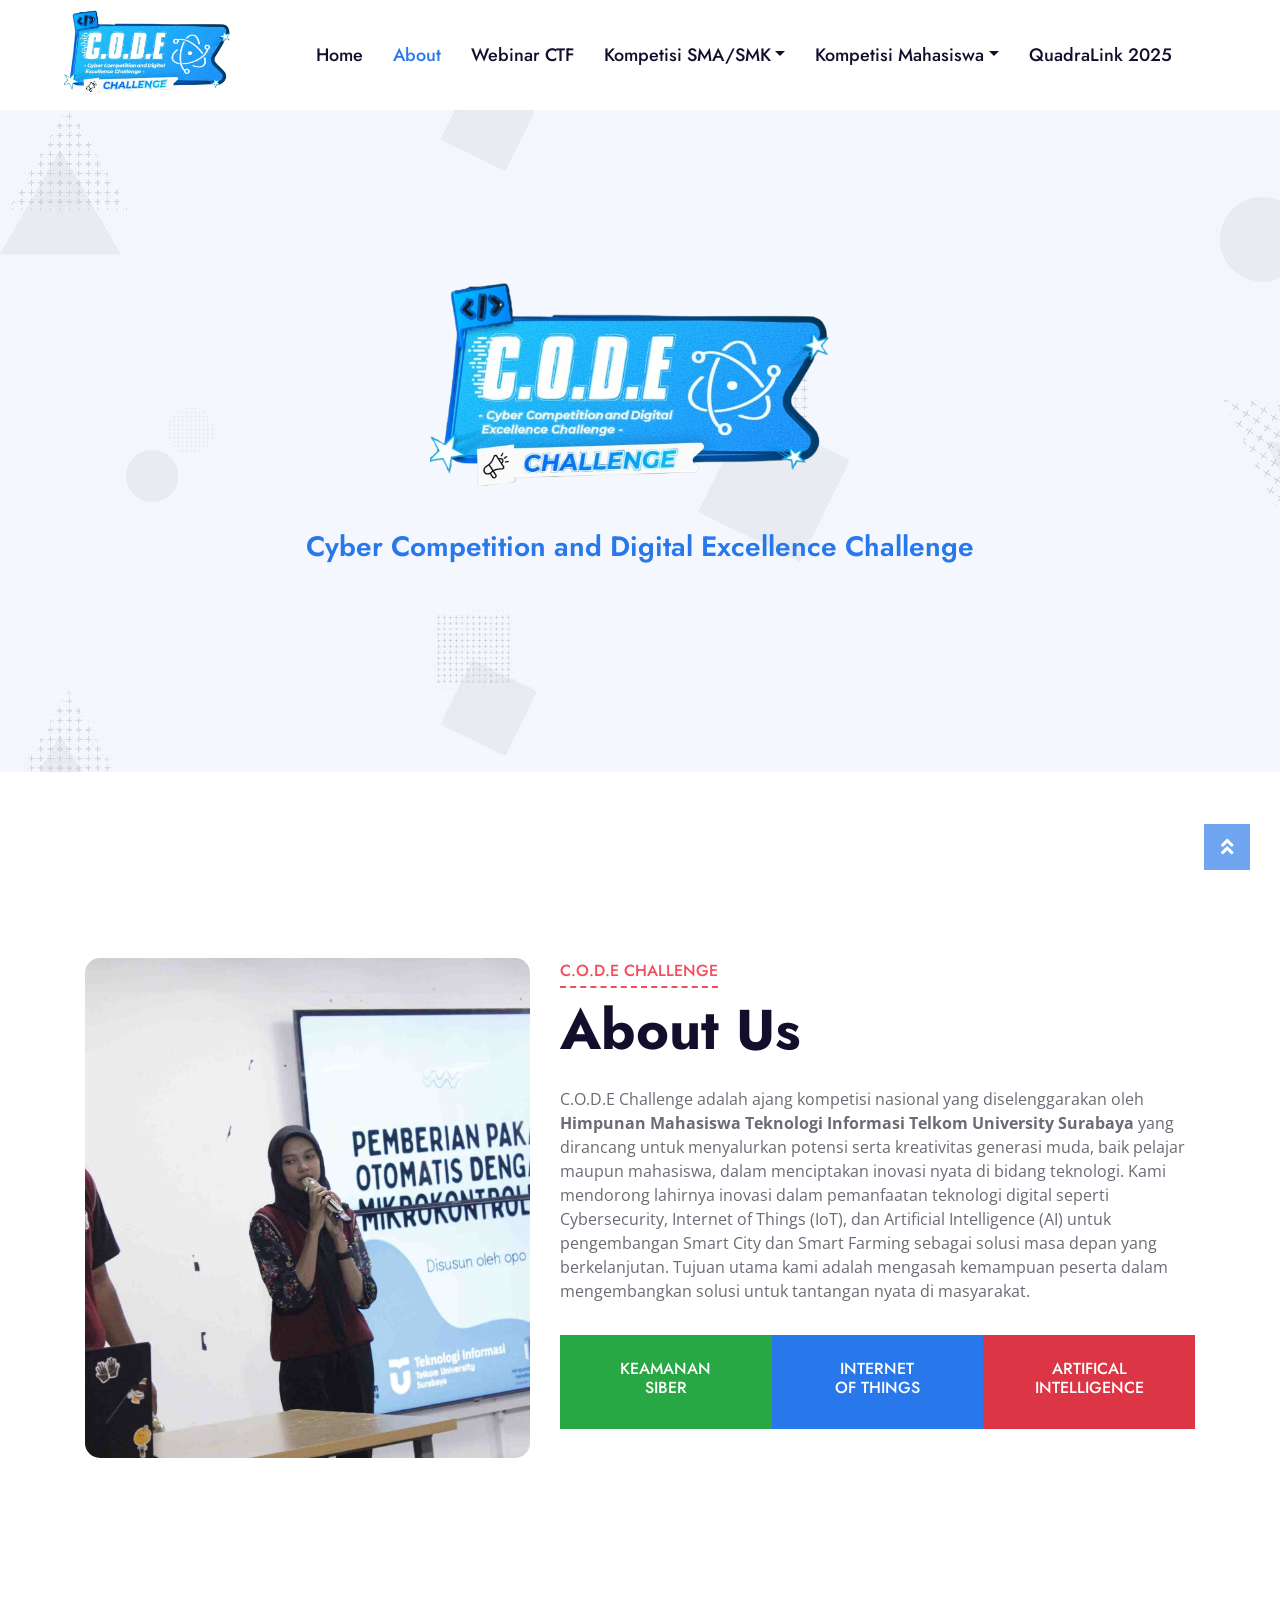
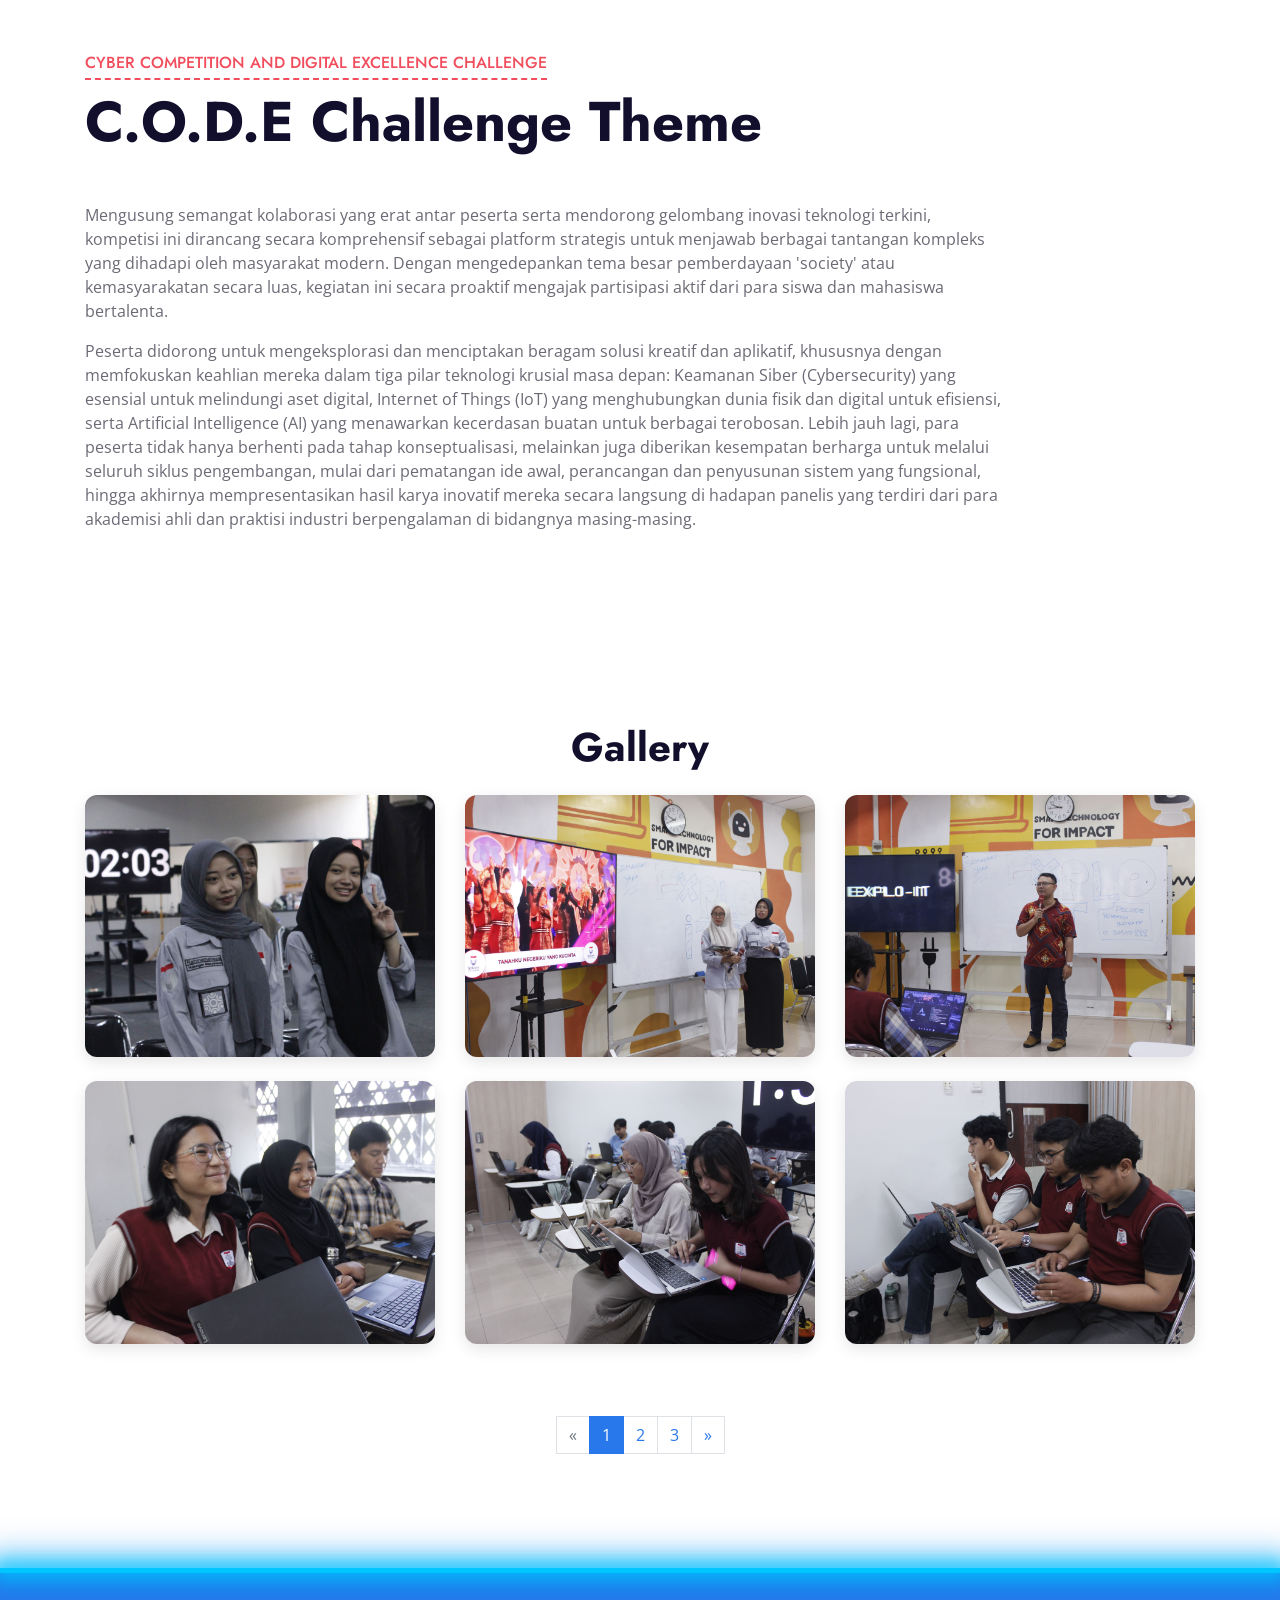
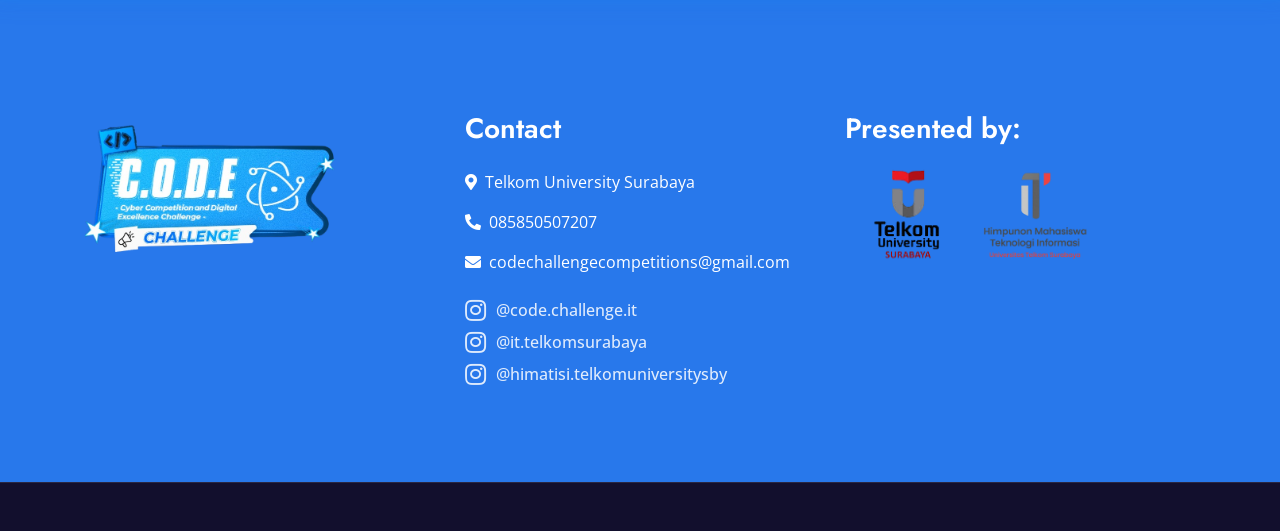
<file: about.html>
<!DOCTYPE html>
<html lang="en">
  <head>
    <meta charset="utf-8" />
    <title>Code Challenge - About</title>
    <link rel="icon" href="img/logo_code_challange.png" type="image/png" />
    <meta content="width=device-width, initial-scale=1.0" name="viewport" />
    <meta content="Free HTML Templates" name="keywords" />
    <meta content="Free HTML Templates" name="description" />

    <link href="img/favicon.ico" rel="icon" />

    <link rel="preconnect" href="https://fonts.gstatic.com" />
    <link href="https://fonts.googleapis.com/css2?family=Jost:wght@500;600;700&family=Open+Sans:wght@400;600&display=swap" rel="stylesheet" />

    <link href="https://cdnjs.cloudflare.com/ajax/libs/font-awesome/5.10.0/css/all.min.css" rel="stylesheet" />

    <link href="lib/owlcarousel/assets/owl.carousel.min.css" rel="stylesheet" />

    <link href="css/style.css" rel="stylesheet" />
  </head>

  <body>
    <div class="container-fluid p-0">
      <nav class="navbar navbar-expand-lg bg-white navbar-light py-3 py-lg-0 px-lg-5">
        <a href="index.html" class="navbar-brand ml-lg-3">
          <img src="img/logo_code_challange.png" alt="Logo" style="height: 100px; width: auto" class="navbar-logo-img" />
        </a>
        <button type="button" class="navbar-toggler" data-toggle="collapse" data-target="#navbarCollapse">
          <span class="navbar-toggler-icon"></span>
        </button>
        <div class="collapse navbar-collapse justify-content-between px-lg-3" id="navbarCollapse">
          <div class="navbar-nav mx-auto py-0">
            <a href="index.html" class="nav-item nav-link">Home</a>
            <a href="about.html" class="nav-item nav-link active">About</a>
            <a href="webinar.html" class="nav-item nav-link">Webinar CTF</a>
            <div class="nav-item dropdown">
              <a href="#" class="nav-link dropdown-toggle" data-toggle="dropdown">Kompetisi SMA/SMK</a>
              <div class="dropdown-menu m-0">
                <a href="lktiSmaSmk.html" class="dropdown-item">Lomba Karya Tulis Ilmiah (LKTI)</a>
                <a href="ctfSmaSmk.html" class="dropdown-item">Capture The Flag (CTF)</a>
              </div>
            </div>
            <div class="nav-item dropdown">
              <a href="#" class="nav-link dropdown-toggle" data-toggle="dropdown">Kompetisi Mahasiswa</a>
              <div class="dropdown-menu m-0">
                <a href="lktiMahasiswa.html" class="dropdown-item">Lomba Karya Tulis Ilmiah (LKTI)</a>
                <a href="ctfMahasiswa.html" class="dropdown-item">Capture The Flag (CTF)</a>
                <a href="aiMahasiswa.html" class="dropdown-item">Artificial Intelligence (AI)</a>
              </div>
            </div>
            <a href="quadraLink2025.html" class="nav-item nav-link">QuadraLink 2025</a>
          </div>
        </div>
      </nav>
    </div>

    <div class="jumbotron jumbotron-fluid position-relative bg-image" style="margin-bottom: 90px">
      <div class="container text-center my-5 py-5">
        <img src="img/logo_code_challange.png" alt="Logo" class="img-fluid header-main-logo" style="margin-bottom: 20px" />
        <h3 class="text-primary mb-5">Cyber Competition and Digital Excellence Challenge</h3>
        <div class="mx-auto mb-5" style="width: 100%; max-width: 600px"></div>
      </div>
    </div>

    <div class="container-fluid py-5">
      <div class="container py-5">
        <div class="row">
          <div class="col-lg-5 mb-5 mb-lg-0" style="min-height: 500px">
            <div class="position-relative h-100" style="border-radius: 15px; overflow: hidden">
              <img class="position-absolute w-100 h-100" src="img/about2.jpg" style="object-fit: cover" />
            </div>
          </div>
          <div class="col-lg-7">
            <div class="section-title position-relative mb-4">
              <h6 class="d-inline-block position-relative text-secondary text-uppercase pb-2">C.O.D.E Challenge</h6>
              <h1 class="display-4">About Us</h1>
            </div>
            <p>
              C.O.D.E Challenge adalah ajang kompetisi nasional yang diselenggarakan oleh <b>Himpunan Mahasiswa Teknologi Informasi Telkom University Surabaya</b> yang dirancang untuk menyalurkan potensi serta kreativitas generasi muda,
              baik pelajar maupun mahasiswa, dalam menciptakan inovasi nyata di bidang teknologi. Kami mendorong lahirnya inovasi dalam pemanfaatan teknologi digital seperti Cybersecurity, Internet of Things (IoT), dan Artificial
              Intelligence (AI) untuk pengembangan Smart City dan Smart Farming sebagai solusi masa depan yang berkelanjutan. Tujuan utama kami adalah mengasah kemampuan peserta dalam mengembangkan solusi untuk tantangan nyata di
              masyarakat.
            </p>
            <div class="row pt-3 mx-0">
              <div class="col-12 col-md-4 px-0 mb-3 mb-md-0">
                <div class="bg-success text-center p-4 h-100 d-flex flex-column justify-content-center">
                  <h6 class="text-uppercase text-white">Keamanan<span class="d-block">Siber</span></h6>
                </div>
              </div>
              <div class="col-12 col-md-4 px-0 mb-3 mb-md-0">
                <div class="bg-primary text-center p-4 h-100 d-flex flex-column justify-content-center">
                  <h6 class="text-uppercase text-white">Internet<span class="d-block">of Things</span></h6>
                </div>
              </div>
              <div class="col-12 col-md-4 px-0">
                <div class="bg-danger text-center p-4 h-100 d-flex flex-column justify-content-center">
                  <h6 class="text-uppercase text-white">Artifical<span class="d-block">Intelligence</span></h6>
                </div>
              </div>
            </div>
          </div>
        </div>
      </div>
    </div>
    <div class="container-fluid py-5 bg-image">
      <div class="container py-5">
        <div class="row">
          <div class="col-lg-10">
            <div class="mb-5">
              <div class="section-title position-relative mb-5">
                <h6 class="d-inline-block position-relative text-secondary text-uppercase pb-2">Cyber Competition and Digital Excellence Challenge</h6>
                <h1 class="display-4">C.O.D.E Challenge Theme</h1>
              </div>
              <p>
                Mengusung semangat kolaborasi yang erat antar peserta serta mendorong gelombang inovasi teknologi terkini, kompetisi ini dirancang secara komprehensif sebagai platform strategis untuk menjawab berbagai tantangan kompleks
                yang dihadapi oleh masyarakat modern. Dengan mengedepankan tema besar pemberdayaan 'society' atau kemasyarakatan secara luas, kegiatan ini secara proaktif mengajak partisipasi aktif dari para siswa dan mahasiswa bertalenta.
              </p>
              <p>
                Peserta didorong untuk mengeksplorasi dan menciptakan beragam solusi kreatif dan aplikatif, khususnya dengan memfokuskan keahlian mereka dalam tiga pilar teknologi krusial masa depan: Keamanan Siber (Cybersecurity) yang
                esensial untuk melindungi aset digital, Internet of Things (IoT) yang menghubungkan dunia fisik dan digital untuk efisiensi, serta Artificial Intelligence (AI) yang menawarkan kecerdasan buatan untuk berbagai terobosan.
                Lebih jauh lagi, para peserta tidak hanya berhenti pada tahap konseptualisasi, melainkan juga diberikan kesempatan berharga untuk melalui seluruh siklus pengembangan, mulai dari pematangan ide awal, perancangan dan
                penyusunan sistem yang fungsional, hingga akhirnya mempresentasikan hasil karya inovatif mereka secara langsung di hadapan panelis yang terdiri dari para akademisi ahli dan praktisi industri berpengalaman di bidangnya
                masing-masing.
              </p>
            </div>
          </div>
        </div>
      </div>
    </div>

    <!-- gallery -->
    <div class="container-fluid gallery-section py-5">
      <div class="container">
        <div class="section-title text-center position-relative pb-3 mx-auto" style="max-width: 800px">
          <h1>Gallery</h1>
        </div>

        <div id="gallery-container" class="row"></div>

        <div id="pagination-wrapper" class="d-flex justify-content-center mt-5"></div>
      </div>
    </div>
    <!-- gallery -->

    <div class="container-fluid position-relative footer-glow-line bg-primary text-white py-5" style="margin-top: 50px">
      <div class="container mt-5 pt-5">
        <div class="row justify-content-center align-items-start">
          <div class="col-lg-4 col-md-6 mb-5 text-center text-md-left">
            <a href="index.html" class="navbar-brand d-inline-block mb-4 footer-main-logo-link">
              <img src="img/logo_code_challange.png" alt="Logo C.O.D.E Challenge" class="img-fluid footer-main-logo-img" style="max-height: 150px; width: auto" />
            </a>
          </div>

          <div class="col-lg-4 col-md-6 mb-5">
            <h3 class="text-white mb-4">Contact</h3>
            <p><i class="fa fa-map-marker-alt mr-2"></i>Telkom University Surabaya</p>
            <p><i class="fa fa-phone-alt mr-2"></i>085850507207</p>
            <p><i class="fa fa-envelope mr-2"></i>codechallengecompetitions@gmail.com</p>
            <div class="d-flex flex-column justify-content-start mt-4">
              <a class="footer-social-item mb-2" href="https://www.instagram.com/code.challenge.it/" target="_blank">
                <i class="fab fa-instagram"></i>
                <span>@code.challenge.it</span>
              </a>
              <a class="footer-social-item mb-2" href="https://www.instagram.com/it.telkomsurabaya/" target="_blank">
                <i class="fab fa-instagram"></i>
                <span>@it.telkomsurabaya</span>
              </a>
              <a class="footer-social-item" href="https://www.instagram.com/himatisi.telkomuniversitysby/" target="_blank">
                <i class="fab fa-instagram"></i>
                <span>@himatisi.telkomuniversitysby</span>
              </a>
            </div>
          </div>

          <div class="col-lg-4 col-md-12 mb-5 presented-by-section">
            <h3 class="text-white">Presented by:</h3>
            <div class="d-flex flex-wrap align-items-center presented-by-logo-container">
              <img src="img/logoTelyu.png" alt="Logo Presented by 1" class="img-fluid m-2 presented-by-logo" style="max-height: 110px; width: auto" />
              <img src="img/LOGO HIMATISI.png" alt="Logo Presented by 2" class="img-fluid m-2 presented-by-logo" style="max-height: 110px; width: auto" />
            </div>
          </div>
        </div>
      </div>
    </div>
    <div class="container-fluid bg-dark text-white-50 border-top py-4" style="border-color: rgba(256, 256, 256, 0.1) !important">
      <div class="container"><div class="row"></div></div>
    </div>
    <a href="#" class="btn btn-lg btn-primary rounded-0 btn-lg-square back-to-top"><i class="fa fa-angle-double-up"></i></a>

    <script src="https://code.jquery.com/jquery-3.4.1.min.js"></script>
    <script src="https://stackpath.bootstrapcdn.com/bootstrap/4.4.1/js/bootstrap.bundle.min.js"></script>
    <script src="lib/easing/easing.min.js"></script>
    <script src="lib/waypoints/waypoints.min.js"></script>
    <script src="lib/counterup/counterup.min.js"></script>
    <script src="lib/owlcarousel/owl.carousel.min.js"></script>

    <script>
      document.addEventListener('DOMContentLoaded', function () {
        const galleryImages = [
          { src: 'img/explo (13).jpg', alt: 'pict C.O.D.E Challenge 1' },
          { src: 'img/explo (2).jpg', alt: 'pict C.O.D.E Challenge 2' },
          { src: 'img/explo (3).jpg', alt: 'pict C.O.D.E Challenge 3' },
          { src: 'img/explo (4).jpg', alt: 'pict C.O.D.E Challenge 4' },
          { src: 'img/explo (5).jpg', alt: 'pict C.O.D.E Challenge 5' },
          { src: 'img/explo (6).jpg', alt: 'pict C.O.D.E Challenge 6' },
          { src: 'img/explo (7).jpg', alt: 'pict C.O.D.E Challenge 7' },
          { src: 'img/explo (8).jpg', alt: 'pict C.O.D.E Challenge 8' },
          { src: 'img/explo (9).jpg', alt: 'pict C.O.D.E Challenge 9' },
          { src: 'img/explo (10).jpg', alt: 'pict C.O.D.E Challenge 10' },
          { src: 'img/explo (11).jpg', alt: 'pict C.O.D.E Challenge 11' },
          { src: 'img/explo (12).jpg', alt: 'pict C.O.D.E Challenge 12' },
          { src: 'img/explo (1).jpg', alt: 'pict C.O.D.E Challenge 13' },
          { src: 'img/explo (14).jpg', alt: 'pict C.O.D.E Challenge 14' },
          { src: 'img/explo (15).jpg', alt: 'pict C.O.D.E Challenge 15' },
          { src: 'img/explo (16).jpg', alt: 'pict C.O.D.E Challenge 16' },
          { src: 'img/explo (17).jpg', alt: 'pict C.O.D.E Challenge 17' },
          { src: 'img/explo (18).jpg', alt: 'pict C.O.D.E Challenge 18' },
        ];

        // list pengaturan dan variabel
        const ITEMS_PER_PAGE = 6;
        let currentPage = 1;

        const galleryContainer = document.getElementById('gallery-container');
        const paginationWrapper = document.getElementById('pagination-wrapper');
        const galleryTitle = document.querySelector('.gallery-section h1'); // <-- BARIS BARU: Menangkap elemen H1

        // main function
        function renderGallery(page) {
          galleryContainer.innerHTML = '';
          const startIndex = (page - 1) * ITEMS_PER_PAGE;
          const endIndex = startIndex + ITEMS_PER_PAGE;
          const imagesToShow = galleryImages.slice(startIndex, endIndex);

          imagesToShow.forEach((image) => {
            const imageElement = `
              <div class="col-lg-4 col-md-6 mb-4">
                <div class="gallery-grid-item">
                  <img src="${image.src}" alt="${image.alt}" class="img-fluid" />
                  <div class="gallery-overlay">
                    <i class="fa fa-plus fa-2x text-white"></i>
                  </div>
                </div>
              </div>
            `;
            galleryContainer.innerHTML += imageElement;
          });
        }

        function renderPagination() {
          const totalPages = Math.ceil(galleryImages.length / ITEMS_PER_PAGE);
          paginationWrapper.innerHTML = '';

          const nav = document.createElement('nav');
          nav.setAttribute('aria-label', 'Gallery Page Navigation');

          const ul = document.createElement('ul');
          ul.className = 'pagination';

          function createPageItem(pageNumber, text, isDisabled = false, isActive = false) {
            const li = document.createElement('li');
            li.className = 'page-item';
            if (isDisabled) li.classList.add('disabled');
            if (isActive) li.classList.add('active');

            const a = document.createElement('a');
            a.className = 'page-link';
            a.href = '#';
            a.innerHTML = text;
            a.addEventListener('click', (e) => {
              e.preventDefault();
              if (!isDisabled) {
                currentPage = pageNumber;
                updateApp();
              }
            });
            li.appendChild(a);
            return li;
          }

          ul.appendChild(createPageItem(currentPage - 1, '&laquo;', currentPage === 1));
          for (let i = 1; i <= totalPages; i++) {
            ul.appendChild(createPageItem(i, i, false, i === currentPage));
          }
          ul.appendChild(createPageItem(currentPage + 1, '&raquo;', currentPage === totalPages));

          nav.appendChild(ul);
          paginationWrapper.appendChild(nav);
        }

        // Fungsi yang menangani update dan scroll
        function updateApp() {
          renderGallery(currentPage);
          renderPagination();

          // Cek apakah judul galeri ditemukan sebelum melakukan scroll
          if (galleryTitle) {
            // Gunakan scrollIntoView() untuk membuat halaman berpindah ke elemen tersebut
            galleryTitle.scrollIntoView();
          }
        }

        // Panggil renderGallery dan renderPagination secara terpisah saat awal
        // agar tidak ada efek scroll saat pertama kali halaman dimuat.
        renderGallery(currentPage);
        renderPagination();
      });
    </script>

    <script src="js/main.js"></script>
  </body>
</html>
</file>
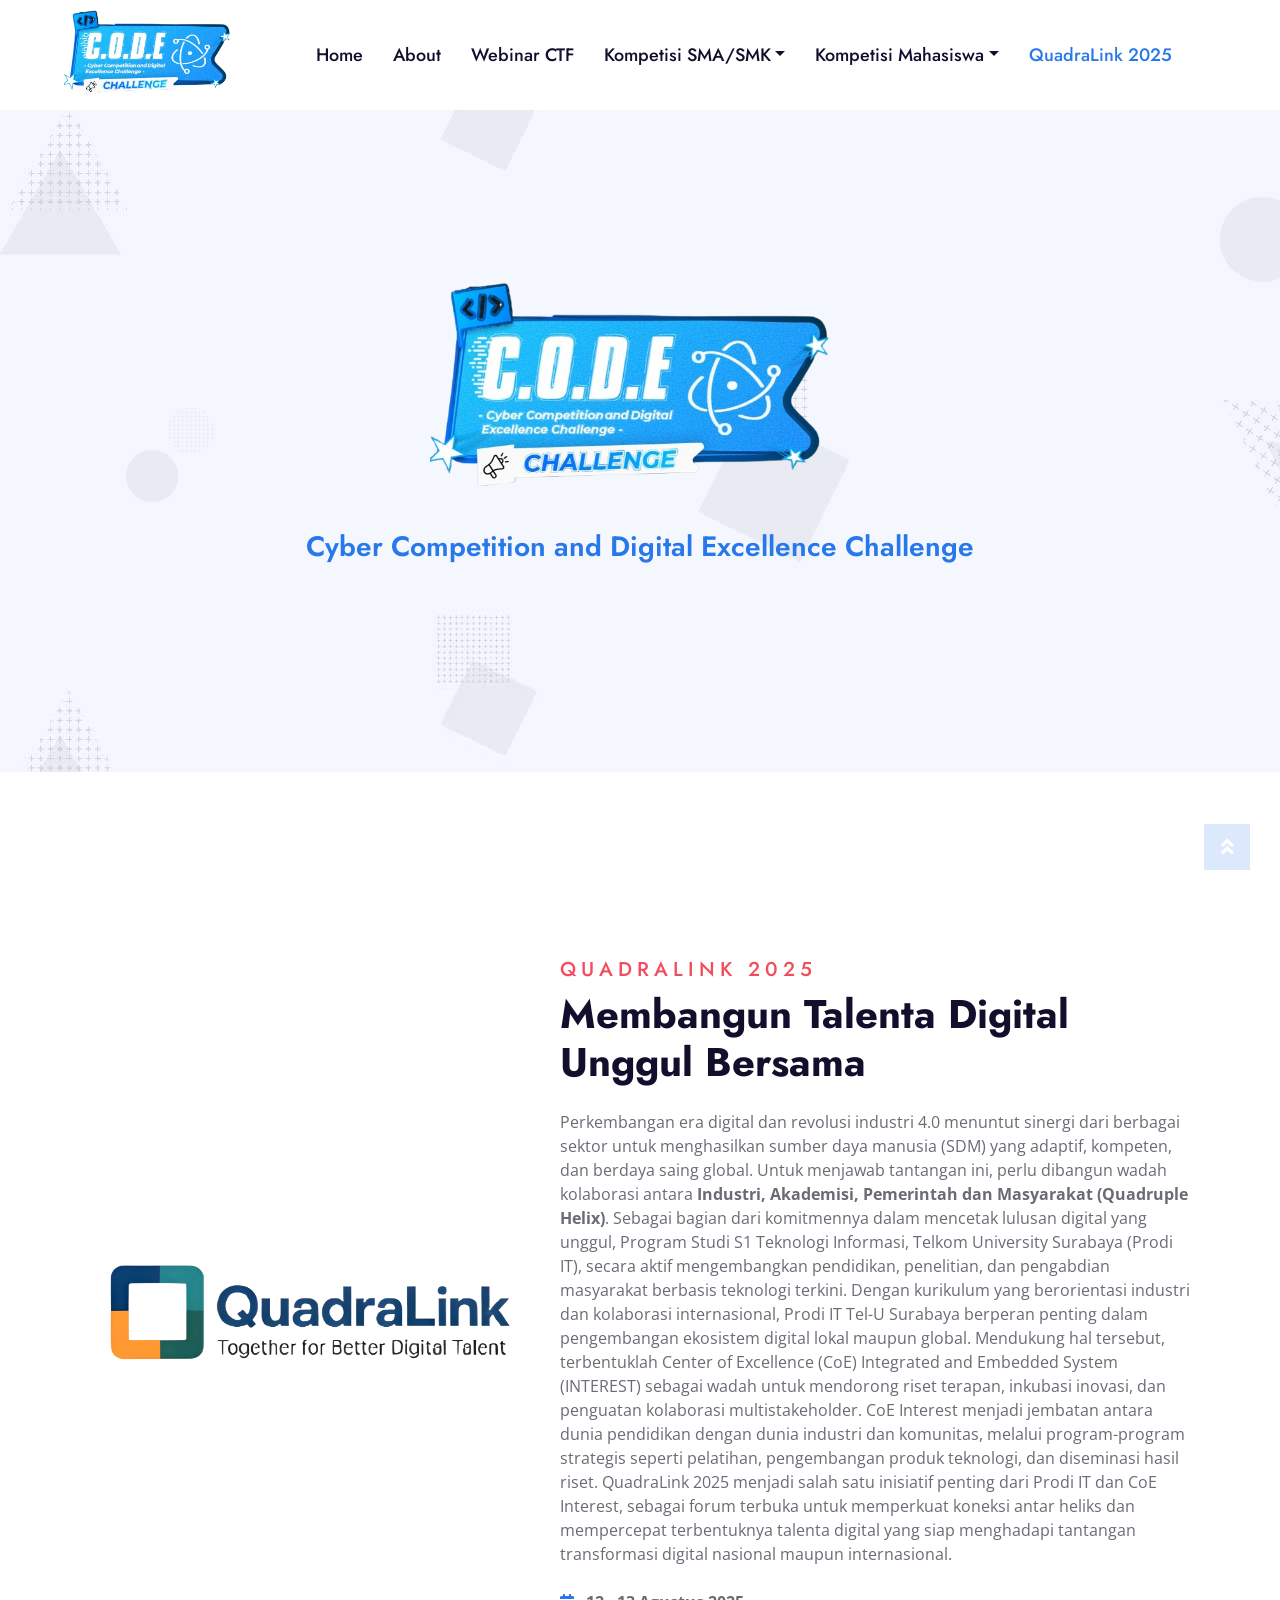
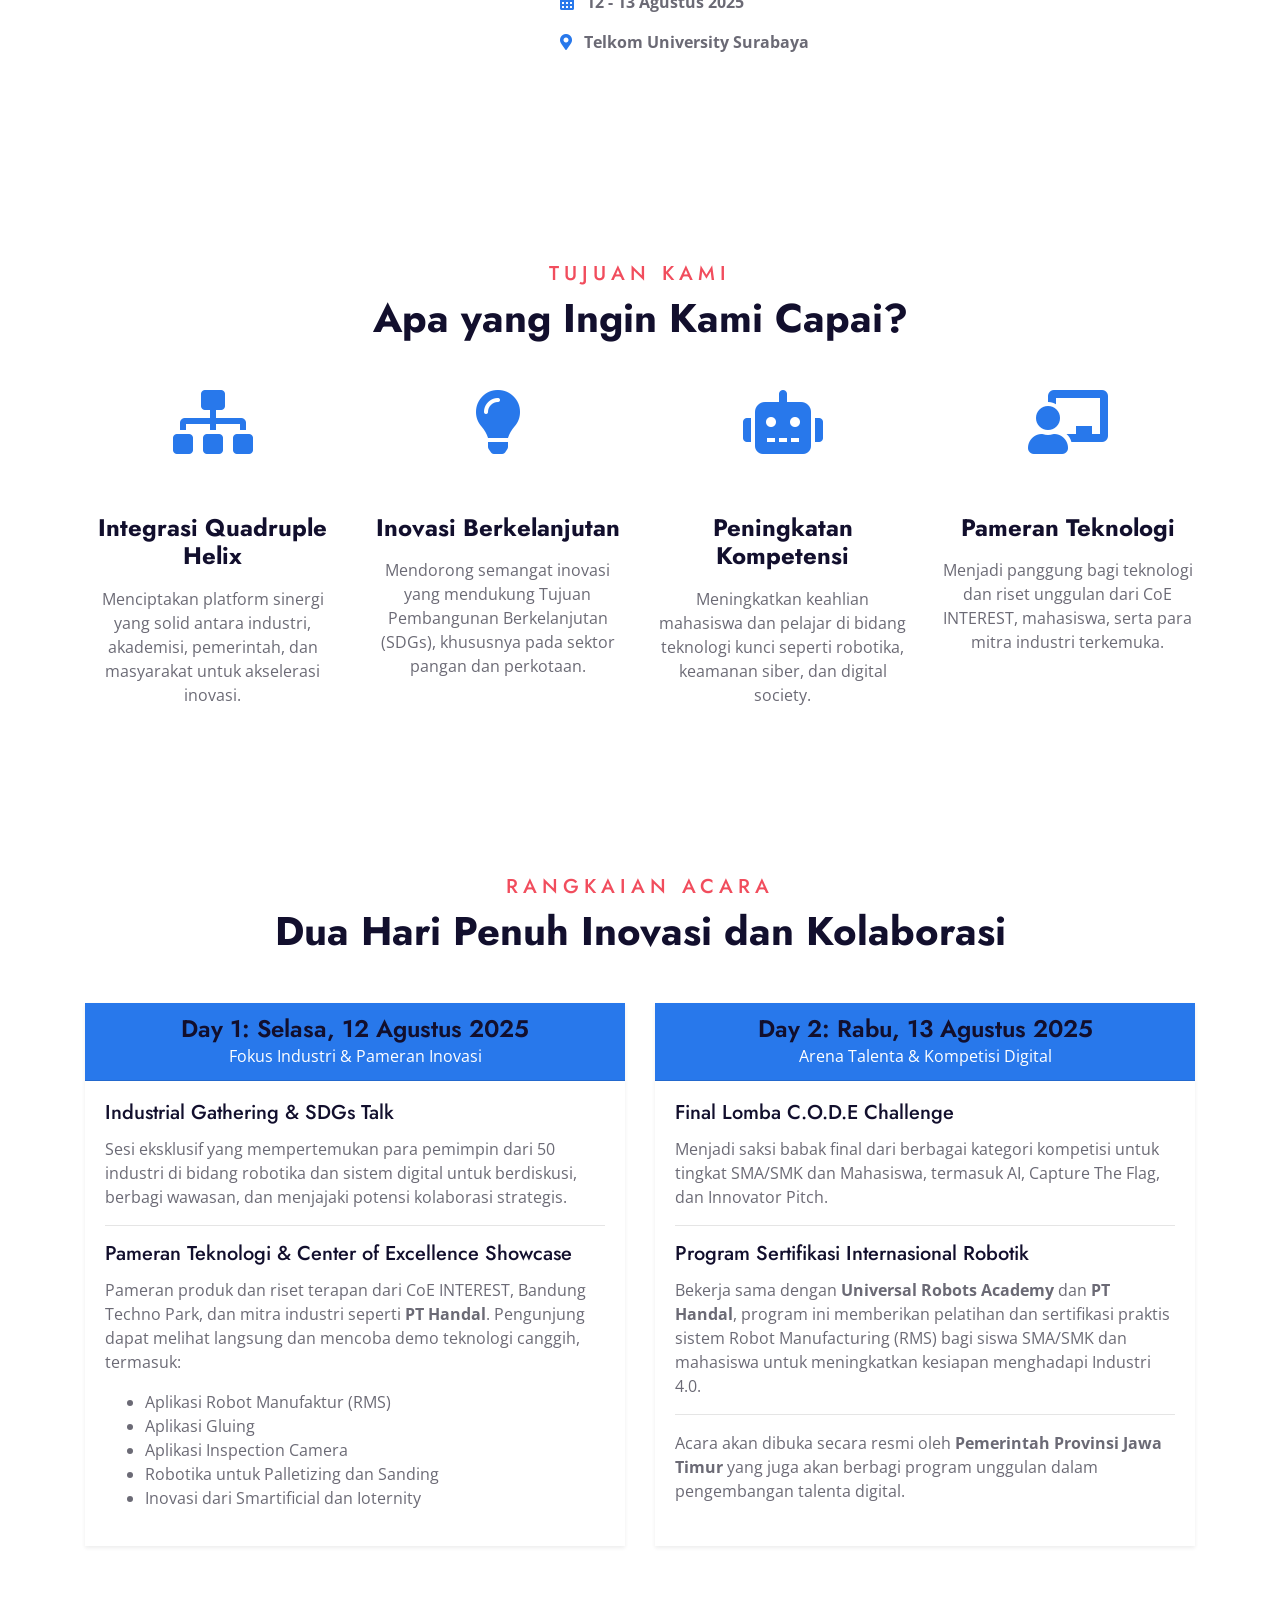
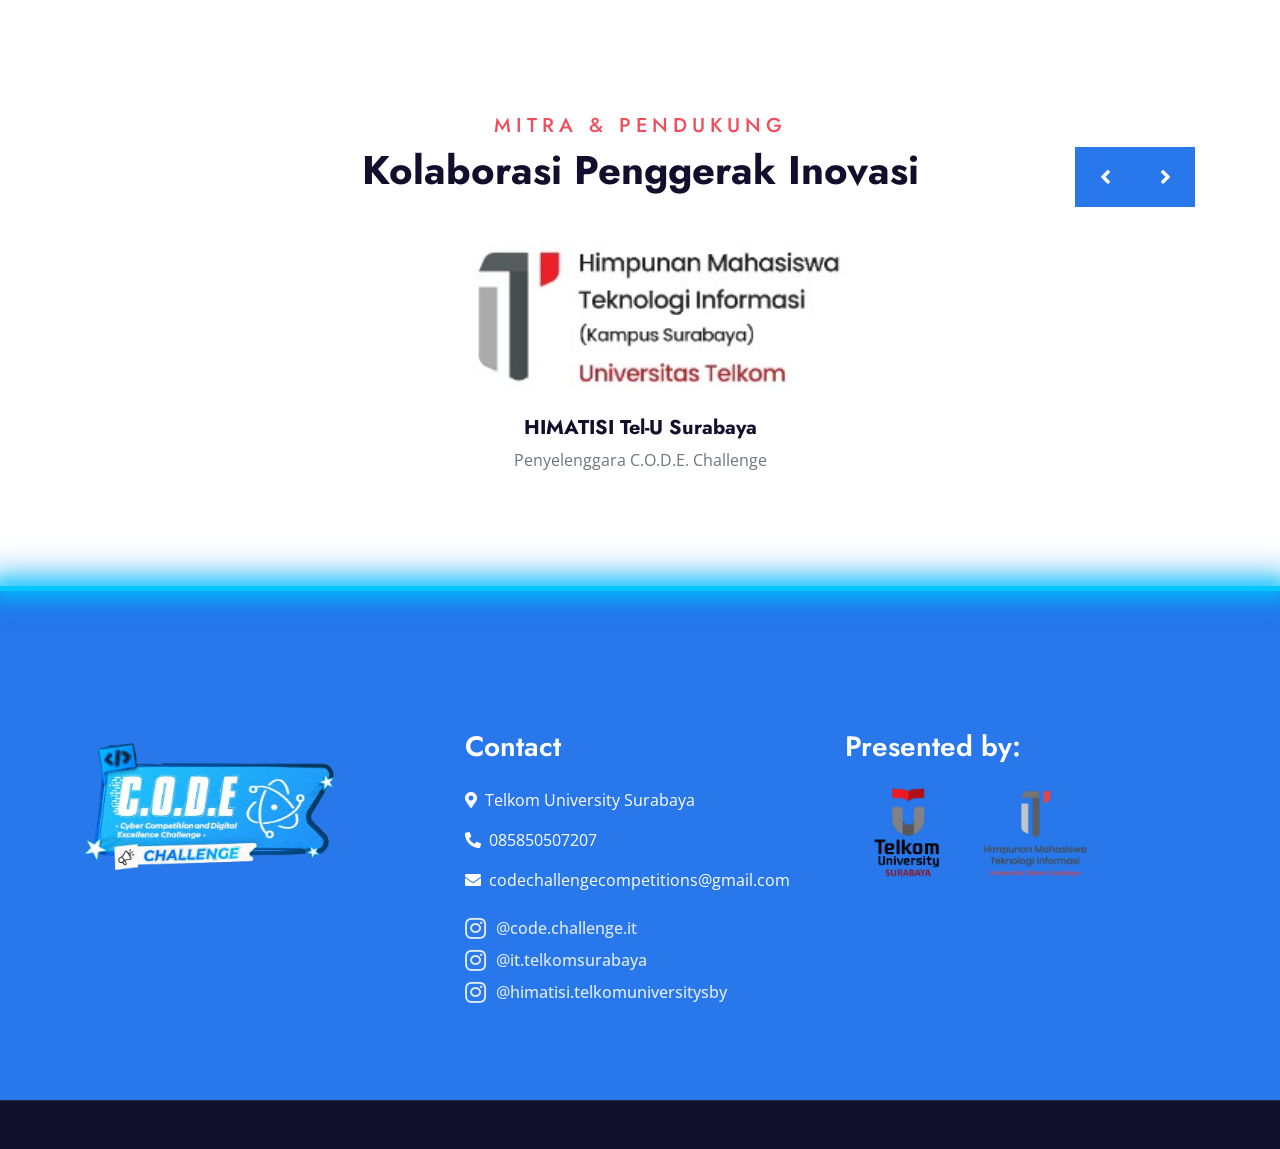
<file: quadraLink2025.html>
<!DOCTYPE html>
<html lang="en">
  <head>
    <meta charset="utf-8" />
    <title>Code Challenge - QuadraLink 2025</title>
    <link rel="icon" href="img/logo_code_challange.png" type="image/png" />
    <meta content="width=device-width, initial-scale=1.0" name="viewport" />
    <meta content="Free HTML Templates" name="keywords" />
    <meta content="Free HTML Templates" name="description" />

    <!-- Favicon -->
    <link href="img/favicon.ico" rel="icon" />

    <!-- Google Web Fonts -->
    <link rel="preconnect" href="https://fonts.gstatic.com" />
    <link href="https://fonts.googleapis.com/css2?family=Jost:wght@500;600;700&family=Open+Sans:wght@400;600&display=swap" rel="stylesheet" />

    <!-- Font Awesome -->
    <link href="https://cdnjs.cloudflare.com/ajax/libs/font-awesome/5.10.0/css/all.min.css" rel="stylesheet" />

    <!-- Libraries Stylesheet -->
    <link href="lib/owlcarousel/assets/owl.carousel.min.css" rel="stylesheet" />

    <!-- Customized Bootstrap Stylesheet -->
    <link href="css/style.css" rel="stylesheet" />
  </head>

  <body>
    <!-- Navbar Start -->
    <div class="container-fluid p-0">
      <nav class="navbar navbar-expand-lg bg-white navbar-light py-3 py-lg-0 px-lg-5">
        <a href="index.html" class="navbar-brand ml-lg-3">
          <img src="img/logo_code_challange.png" alt="Logo" style="height: 100px; width: auto" class="navbar-logo-img" />
        </a>
        <button type="button" class="navbar-toggler" data-toggle="collapse" data-target="#navbarCollapse">
          <span class="navbar-toggler-icon"></span>
        </button>
        <div class="collapse navbar-collapse justify-content-between px-lg-3" id="navbarCollapse">
          <div class="navbar-nav mx-auto py-0">
            <a href="index.html" class="nav-item nav-link">Home</a>
            <a href="about.html" class="nav-item nav-link">About</a>
            <a href="webinar.html" class="nav-item nav-link">Webinar CTF</a>
            <div class="nav-item dropdown">
              <a href="#" class="nav-link dropdown-toggle" data-toggle="dropdown">Kompetisi SMA/SMK</a>
              <div class="dropdown-menu m-0">
                <a href="lktiSmaSmk.html" class="dropdown-item">Lomba Karya Tulis Ilmiah (LKTI)</a>
                <a href="ctfSmaSmk.html" class="dropdown-item">Capture The Flag (CTF)</a>
              </div>
            </div>
            <div class="nav-item dropdown">
              <a href="#" class="nav-link dropdown-toggle" data-toggle="dropdown">Kompetisi Mahasiswa</a>
              <div class="dropdown-menu m-0">
                <a href="lktiMahasiswa.html" class="dropdown-item">Lomba Karya Tulis Ilmiah (LKTI)</a>
                <a href="ctfMahasiswa.html" class="dropdown-item">Capture The Flag (CTF)</a>
                <a href="aiMahasiswa.html" class="dropdown-item">Artificial Intelligence (AI)</a>
              </div>
            </div>
            <a href="quadraLink2025.html" class="nav-item nav-link active">QuadraLink 2025</a>
          </div>
        </div>
      </nav>
    </div>
    <!-- Navbar End -->

    <!-- Header Start -->
    <div class="jumbotron jumbotron-fluid position-relative bg-image" style="margin-bottom: 90px">
      <div class="container text-center my-5 py-5">
        <img src="img/logo_code_challange.png" alt="Logo" class="img-fluid header-main-logo" style="margin-bottom: 20px" />
        <h3 class="text-primary mb-5">Cyber Competition and Digital Excellence Challenge</h3>
        <div class="mx-auto mb-5" style="width: 100%; max-width: 600px"></div>
      </div>
    </div>
    <!-- Header End -->

    <!-- new content -->
    <div class="container-fluid py-5">
      <div class="container py-5">
        <div class="row align-items-center">
          <div class="col-lg-5">
            <img class="img-fluid rounded mb-4 mb-lg-0" src="img/quadralinkLogo.png" alt="QuadraLink 2025 Event" />
          </div>
          <div class="col-lg-7">
            <div class="text-left mb-4">
              <h5 class="text-secondary text-uppercase" style="letter-spacing: 5px">QuadraLink 2025</h5>
              <h1>Membangun Talenta Digital Unggul Bersama</h1>
            </div>
            <p class="mb-4">
              Perkembangan era digital dan revolusi industri 4.0 menuntut sinergi dari berbagai sektor untuk menghasilkan sumber daya manusia (SDM) yang adaptif, kompeten, dan berdaya saing global. Untuk menjawab tantangan ini, perlu
              dibangun wadah kolaborasi antara <b> Industri, Akademisi, Pemerintah dan Masyarakat (Quadruple Helix)</b>. Sebagai bagian dari komitmennya dalam mencetak lulusan digital yang unggul, Program Studi S1 Teknologi Informasi,
              Telkom University Surabaya (Prodi IT), secara aktif mengembangkan pendidikan, penelitian, dan pengabdian masyarakat berbasis teknologi terkini. Dengan kurikulum yang berorientasi industri dan kolaborasi internasional, Prodi IT
              Tel-U Surabaya berperan penting dalam pengembangan ekosistem digital lokal maupun global. Mendukung hal tersebut, terbentuklah Center of Excellence (CoE) Integrated and Embedded System (INTEREST) sebagai wadah untuk mendorong
              riset terapan, inkubasi inovasi, dan penguatan kolaborasi multistakeholder. CoE Interest menjadi jembatan antara dunia pendidikan dengan dunia industri dan komunitas, melalui program-program strategis seperti pelatihan,
              pengembangan produk teknologi, dan diseminasi hasil riset. QuadraLink 2025 menjadi salah satu inisiatif penting dari Prodi IT dan CoE Interest, sebagai forum terbuka untuk memperkuat koneksi antar heliks dan mempercepat
              terbentuknya talenta digital yang siap menghadapi tantangan transformasi digital nasional maupun internasional.
            </p>
            <p class="font-weight-bold"><i class="fa fa-calendar-alt text-primary mr-2"></i> 12 - 13 Agustus 2025</p>
            <p class="font-weight-bold"><i class="fa fa-map-marker-alt text-primary mr-2"></i> Telkom University Surabaya</p>
          </div>
        </div>
      </div>
    </div>

    <!-- Event Goals Start -->
    <div class="container-fluid bg-image pt-5">
      <div class="container py-5">
        <div class="text-center mb-5">
          <h5 class="text-secondary text-uppercase" style="letter-spacing: 5px">Tujuan Kami</h5>
          <h1>Apa yang Ingin Kami Capai?</h1>
        </div>
        <div class="row">
          <div class="col-md-6 col-lg-3 text-center mb-4">
            <div class="mx-auto" style="width: 100px; height: 100px">
              <i class="fa fa-4x fa-sitemap text-primary"></i>
            </div>
            <h4 class="font-weight-bold mt-4 mb-3">Integrasi Quadruple Helix</h4>
            <p class="m-0">Menciptakan platform sinergi yang solid antara industri, akademisi, pemerintah, dan masyarakat untuk akselerasi inovasi.</p>
          </div>
          <div class="col-md-6 col-lg-3 text-center mb-4">
            <div class="mx-auto" style="width: 100px; height: 100px">
              <i class="fa fa-4x fa-lightbulb text-primary"></i>
            </div>
            <h4 class="font-weight-bold mt-4 mb-3">Inovasi Berkelanjutan</h4>
            <p class="m-0">Mendorong semangat inovasi yang mendukung Tujuan Pembangunan Berkelanjutan (SDGs), khususnya pada sektor pangan dan perkotaan.</p>
          </div>
          <div class="col-md-6 col-lg-3 text-center mb-4">
            <div class="mx-auto" style="width: 100px; height: 100px">
              <i class="fa fa-4x fa-robot text-primary"></i>
            </div>
            <h4 class="font-weight-bold mt-4 mb-3">Peningkatan Kompetensi</h4>
            <p class="m-0">Meningkatkan keahlian mahasiswa dan pelajar di bidang teknologi kunci seperti robotika, keamanan siber, dan digital society.</p>
          </div>
          <div class="col-md-6 col-lg-3 text-center mb-4">
            <div class="mx-auto" style="width: 100px; height: 100px">
              <i class="fa fa-4x fa-chalkboard-teacher text-primary"></i>
            </div>
            <h4 class="font-weight-bold mt-4 mb-3">Pameran Teknologi</h4>
            <p class="m-0">Menjadi panggung bagi teknologi dan riset unggulan dari CoE INTEREST, mahasiswa, serta para mitra industri terkemuka.</p>
          </div>
        </div>
      </div>
    </div>
    <!-- Event Goals End -->

    <!-- Event Highlights Start -->
    <div class="container-fluid py-5">
      <div class="container py-5">
        <div class="text-center mb-5">
          <h5 class="text-secondary text-uppercase" style="letter-spacing: 5px">Rangkaian Acara</h5>
          <h1>Dua Hari Penuh Inovasi dan Kolaborasi</h1>
        </div>
        <div class="row">
          <!-- Day 1 -->
          <div class="col-lg-6 mb-4">
            <div class="card border-0 shadow-sm h-100">
              <div class="card-header bg-primary text-white text-center">
                <h4 class="m-0">Day 1: Selasa, 12 Agustus 2025</h4>
                <p class="m-0">Fokus Industri & Pameran Inovasi</p>
              </div>
              <div class="card-body">
                <h5 class="card-title">Industrial Gathering & SDGs Talk</h5>
                <p class="card-text">Sesi eksklusif yang mempertemukan para pemimpin dari 50 industri di bidang robotika dan sistem digital untuk berdiskusi, berbagi wawasan, dan menjajaki potensi kolaborasi strategis.</p>
                <hr />
                <h5 class="card-title">Pameran Teknologi & Center of Excellence Showcase</h5>
                <p class="card-text">Pameran produk dan riset terapan dari CoE INTEREST, Bandung Techno Park, dan mitra industri seperti <b>PT Handal</b>. Pengunjung dapat melihat langsung dan mencoba demo teknologi canggih, termasuk:</p>
                <ul>
                  <li>Aplikasi Robot Manufaktur (RMS)</li>
                  <li>Aplikasi Gluing</li>
                  <li>Aplikasi Inspection Camera</li>
                  <li>Robotika untuk Palletizing dan Sanding</li>
                  <li>Inovasi dari Smartificial dan Ioternity</li>
                </ul>
              </div>
            </div>
          </div>
          <!-- Day 2 -->
          <div class="col-lg-6 mb-4">
            <div class="card border-0 shadow-sm h-100">
              <div class="card-header bg-primary text-white text-center">
                <h4 class="m-0">Day 2: Rabu, 13 Agustus 2025</h4>
                <p class="m-0">Arena Talenta & Kompetisi Digital</p>
              </div>
              <div class="card-body">
                <h5 class="card-title">Final Lomba C.O.D.E Challenge</h5>
                <p class="card-text">Menjadi saksi babak final dari berbagai kategori kompetisi untuk tingkat SMA/SMK dan Mahasiswa, termasuk AI, Capture The Flag, dan Innovator Pitch.</p>
                <hr />
                <h5 class="card-title">Program Sertifikasi Internasional Robotik</h5>
                <p class="card-text">
                  Bekerja sama dengan <b>Universal Robots Academy</b> dan <b>PT Handal</b>, program ini memberikan pelatihan dan sertifikasi praktis sistem Robot Manufacturing (RMS) bagi siswa SMA/SMK dan mahasiswa untuk meningkatkan
                  kesiapan menghadapi Industri 4.0.
                </p>
                <hr />
                <p class="card-text">Acara akan dibuka secara resmi oleh <b>Pemerintah Provinsi Jawa Timur</b> yang juga akan berbagi program unggulan dalam pengembangan talenta digital.</p>
              </div>
            </div>
          </div>
        </div>
      </div>
    </div>
    <!-- Event Highlights End -->

    <!-- Partners Start -->
    <div class="container-fluid py-5">
      <div class="container">
        <div class="text-center mb-5">
          <h5 class="text-secondary text-uppercase" style="letter-spacing: 5px">Mitra & Pendukung</h5>
          <h1 class="">Kolaborasi Penggerak Inovasi</h1>
        </div>

        <!-- Wrapper untuk Carousel agar posisi navigasi lebih terkontrol -->
        <div class="position-relative">
          <div class="owl-carousel testimonial-carousel">
            <div class="testimonial-item text-center">
              <img class="img-fluid mx-auto" src="img/logo-himatisi.jpg" alt="Logo HIMATISI" />
              <h5 class="font-weight-bold mt-4">HIMATISI Tel-U Surabaya</h5>
              <p class="text-muted">Penyelenggara C.O.D.E. Challenge</p>
            </div>
            <div class="testimonial-item text-center">
              <img class="img-fluid mx-auto" src="img/logo-coe.png" alt="Logo CoE" />
              <h5 class="font-weight-bold mt-4">CoE INTEREST</h5>
              <p class="text-muted">Mitra Akademik & Penyedia Demo Robotik</p>
            </div>
            <div class="testimonial-item text-center">
              <img class="img-fluid mx-auto" src="img/logoHandal.jpg" alt="Logo Handal" />
              <h5 class="font-weight-bold mt-4">PT Handal</h5>
              <p class="text-muted">Mitra Industri & Sertifikasi Robotik</p>
            </div>
            <div class="testimonial-item text-center">
              <img class="img-fluid mx-auto" src="img/logo-jatim.png" alt="Logo Jatim" />
              <h5 class="font-weight-bold mt-4">Dinas Pendidikan Jatim</h5>
              <p class="text-muted">Mitra Pemerintah & Pendukung Talenta Digital</p>
            </div>
            <div class="testimonial-item text-center">
              <img class="img-fluid mx-auto" src="img/logo-btp.png" alt="Logo BTP" />
              <h5 class="font-weight-bold mt-4">Bandung Techno Park</h5>
              <p class="text-muted">Mitra Ekosistem Riset dan Inovasi</p>
            </div>
          </div>
        </div>
      </div>
    </div>
    <!-- Partners End -->
    <!-- end new content -->

    <!-- Footer Start -->
    <div class="container-fluid position-relative footer-glow-line bg-primary text-white py-5" style="margin-top: 50px">
      <div class="container mt-5 pt-5">
        <div class="row justify-content-center align-items-start">
          <div class="col-lg-4 col-md-6 mb-5 text-center text-md-left">
            <a href="index.html" class="navbar-brand d-inline-block mb-4 footer-main-logo-link">
              <img src="img/logo_code_challange.png" alt="Logo C.O.D.E Challenge" class="img-fluid footer-main-logo-img" style="max-height: 150px; width: auto" />
            </a>
          </div>

          <div class="col-lg-4 col-md-6 mb-5">
            <h3 class="text-white mb-4">Contact</h3>
            <p><i class="fa fa-map-marker-alt mr-2"></i>Telkom University Surabaya</p>
            <p><i class="fa fa-phone-alt mr-2"></i>085850507207</p>
            <p><i class="fa fa-envelope mr-2"></i>codechallengecompetitions@gmail.com</p>
            <div class="d-flex flex-column justify-content-start mt-4">
              <a class="footer-social-item mb-2" href="https://www.instagram.com/code.challenge.it/" target="_blank">
                <i class="fab fa-instagram"></i>
                <span>@code.challenge.it</span>
              </a>
              <a class="footer-social-item mb-2" href="https://www.instagram.com/it.telkomsurabaya/" target="_blank">
                <i class="fab fa-instagram"></i>
                <span>@it.telkomsurabaya</span>
              </a>
              <a class="footer-social-item" href="https://www.instagram.com/himatisi.telkomuniversitysby/" target="_blank">
                <i class="fab fa-instagram"></i>
                <span>@himatisi.telkomuniversitysby</span>
              </a>
            </div>
          </div>

          <div class="col-lg-4 col-md-12 mb-5 presented-by-section">
            <h3 class="text-white">Presented by:</h3>
            <div class="d-flex flex-wrap align-items-center presented-by-logo-container">
              <img src="img/logoTelyu.png" alt="Logo Presented by 1" class="img-fluid m-2 presented-by-logo" style="max-height: 110px; width: auto" />
              <img src="img/LOGO HIMATISI.png" alt="Logo Presented by 2" class="img-fluid m-2 presented-by-logo" style="max-height: 110px; width: auto" />
            </div>
          </div>
        </div>
      </div>
    </div>

    <div class="container-fluid bg-dark text-white-50 border-top py-4" style="border-color: rgba(256, 256, 256, 0.1) !important">
      <div class="container">
        <div class="row"></div>
      </div>
    </div>
    <!-- Footer End -->

    <!-- Back to Top -->
    <a href="#" class="btn btn-lg btn-primary rounded-0 btn-lg-square back-to-top"><i class="fa fa-angle-double-up"></i></a>

    <!-- JavaScript Libraries -->
    <script src="https://code.jquery.com/jquery-3.4.1.min.js"></script>
    <script src="https://stackpath.bootstrapcdn.com/bootstrap/4.4.1/js/bootstrap.bundle.min.js"></script>
    <script src="lib/easing/easing.min.js"></script>
    <script src="lib/waypoints/waypoints.min.js"></script>
    <script src="lib/counterup/counterup.min.js"></script>

    <!-- memanggil library owl agar componentnya bisa dipakai untuk owl-carousel -->
    <script src="lib/owlcarousel/owl.carousel.min.js"></script>

    <!-- Template Javascript -->
    <script src="js/main.js"></script>
  </body>
</html>
</file>
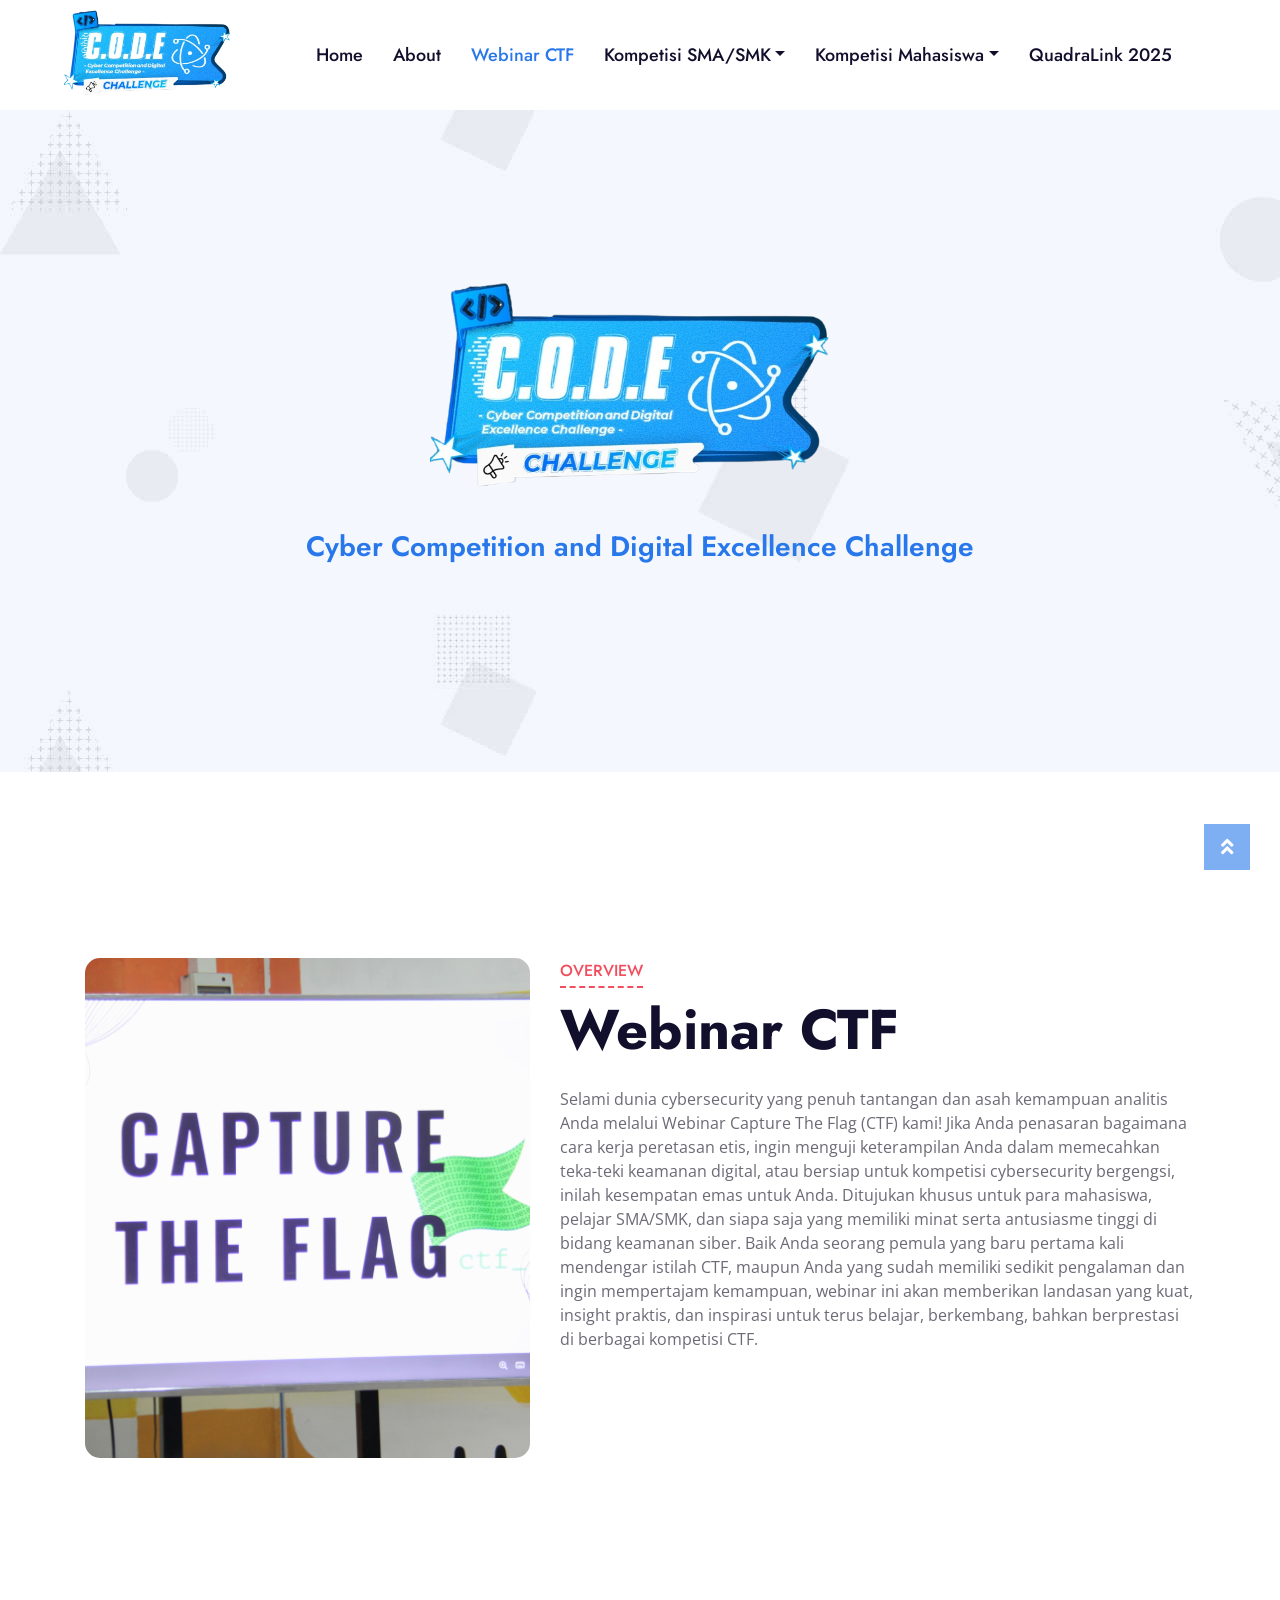
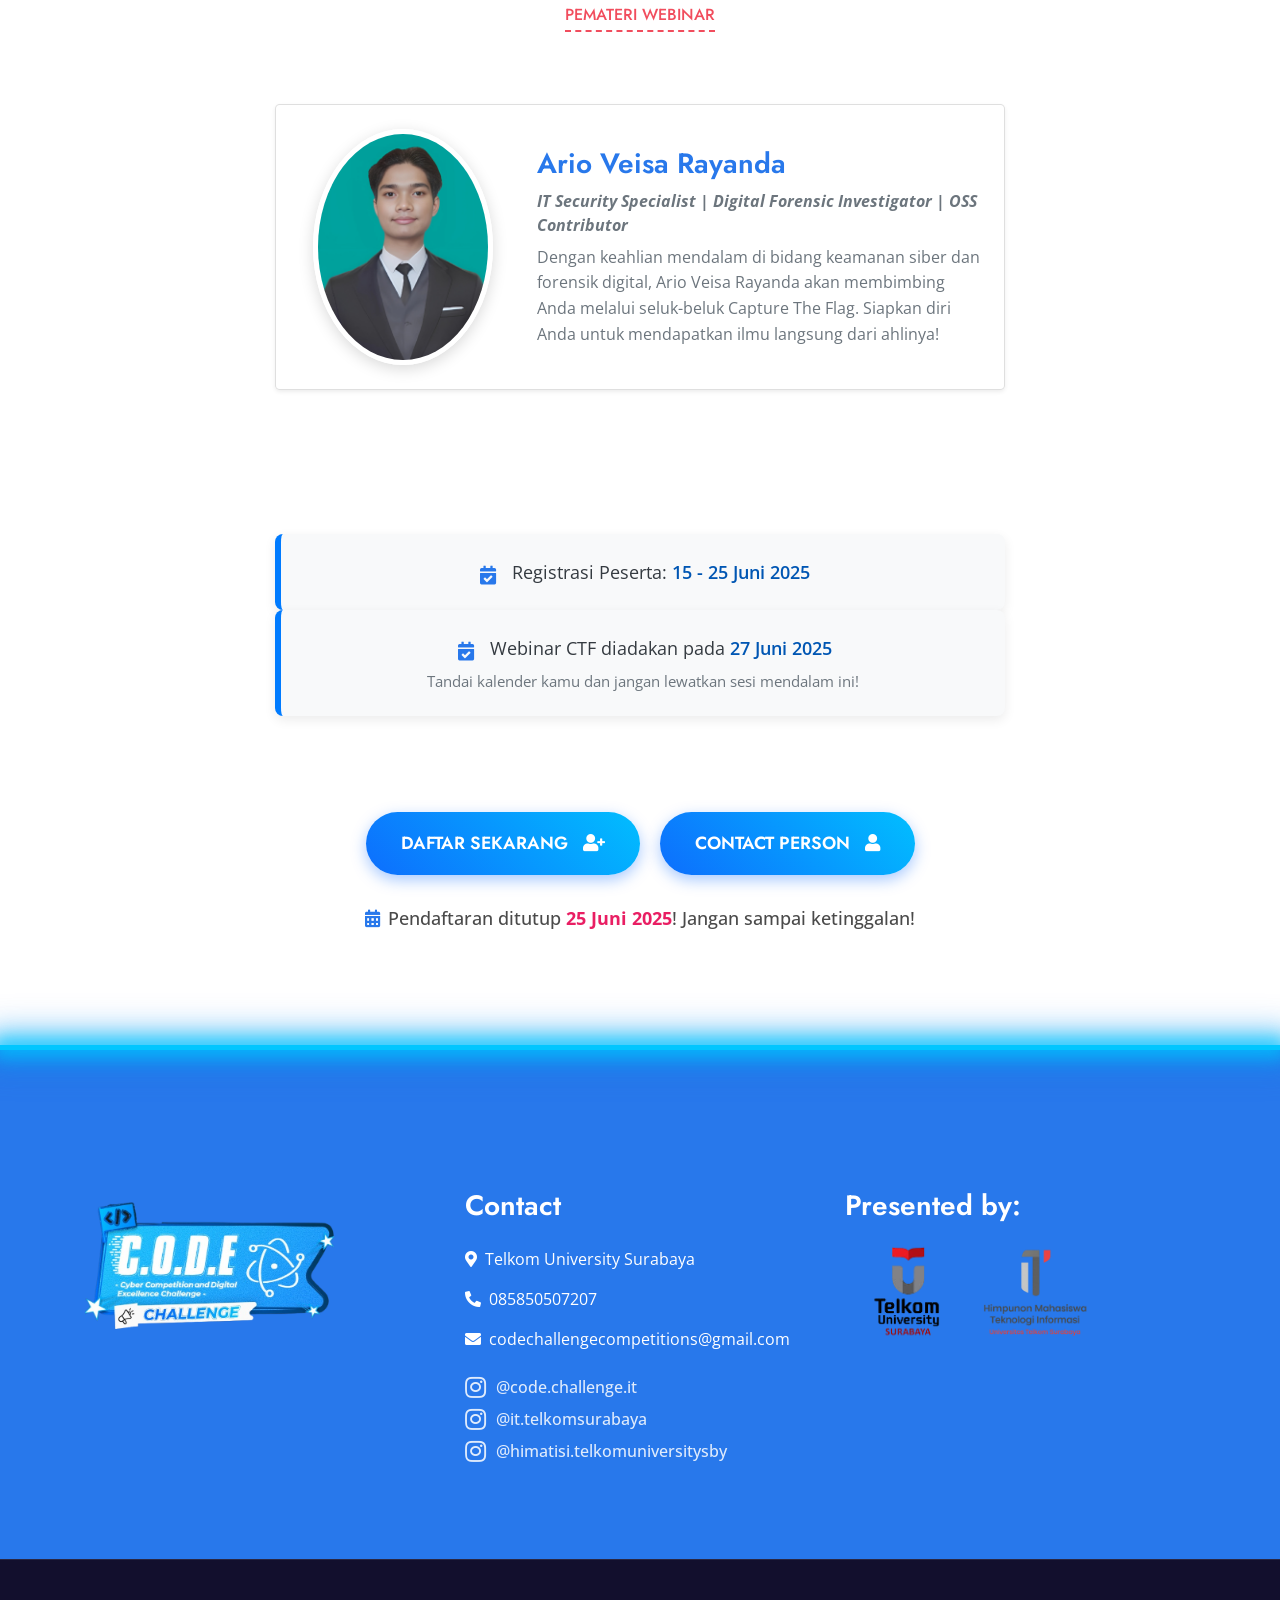
<file: webinar.html>
<!DOCTYPE html>
<html lang="en">
  <head>
    <meta charset="utf-8" />
    <title>Code Challenge - Webinar CTF</title>
    <link rel="icon" href="img/logo_code_challange.png" type="image/png" />
    <meta content="width=device-width, initial-scale=1.0" name="viewport" />
    <meta content="Free HTML Templates" name="keywords" />
    <meta content="Free HTML Templates" name="description" />

    <!-- Favicon -->
    <link href="img/favicon.ico" rel="icon" />

    <!-- Google Web Fonts -->
    <link rel="preconnect" href="https://fonts.gstatic.com" />
    <link href="https://fonts.googleapis.com/css2?family=Jost:wght@500;600;700&family=Open+Sans:wght@400;600&display=swap" rel="stylesheet" />

    <!-- Font Awesome -->
    <link href="https://cdnjs.cloudflare.com/ajax/libs/font-awesome/5.10.0/css/all.min.css" rel="stylesheet" />

    <!-- Libraries Stylesheet -->
    <link href="lib/owlcarousel/assets/owl.carousel.min.css" rel="stylesheet" />

    <!-- Customized Bootstrap Stylesheet -->
    <link href="css/style.css" rel="stylesheet" />
  </head>

  <body>
    <!-- Navbar Start -->
    <div class="container-fluid p-0">
      <nav class="navbar navbar-expand-lg bg-white navbar-light py-3 py-lg-0 px-lg-5">
        <a href="index.html" class="navbar-brand ml-lg-3">
          <img src="img/logo_code_challange.png" alt="Logo" style="height: 100px; width: auto" class="navbar-logo-img" />
        </a>
        <button type="button" class="navbar-toggler" data-toggle="collapse" data-target="#navbarCollapse">
          <span class="navbar-toggler-icon"></span>
        </button>
        <div class="collapse navbar-collapse justify-content-between px-lg-3" id="navbarCollapse">
          <div class="navbar-nav mx-auto py-0">
            <a href="index.html" class="nav-item nav-link">Home</a>
            <a href="about.html" class="nav-item nav-link">About</a>
            <a href="webinar.html" class="nav-item nav-link active">Webinar CTF</a>
            <div class="nav-item dropdown">
              <a href="#" class="nav-link dropdown-toggle" data-toggle="dropdown">Kompetisi SMA/SMK</a>
              <div class="dropdown-menu m-0">
                <a href="lktiSmaSmk.html" class="dropdown-item">Lomba Karya Tulis Ilmiah (LKTI)</a>
                <a href="ctfSmaSmk.html" class="dropdown-item">Capture The Flag (CTF)</a>
              </div>
            </div>
            <div class="nav-item dropdown">
              <a href="#" class="nav-link dropdown-toggle" data-toggle="dropdown">Kompetisi Mahasiswa</a>
              <div class="dropdown-menu m-0">
                <a href="lktiMahasiswa.html" class="dropdown-item">Lomba Karya Tulis Ilmiah (LKTI)</a>
                <a href="ctfMahasiswa.html" class="dropdown-item">Capture The Flag (CTF)</a>
                <a href="aiMahasiswa.html" class="dropdown-item">Artificial Intelligence (AI)</a>
              </div>
            </div>
            <a href="quadraLink2025.html" class="nav-item nav-link">QuadraLink 2025</a>
          </div>
        </div>
      </nav>
    </div>
    <!-- Navbar End -->

    <!-- Header Start -->
    <div class="jumbotron jumbotron-fluid position-relative bg-image" style="margin-bottom: 90px">
      <div class="container text-center my-5 py-5">
        <img src="img/logo_code_challange.png" alt="Logo" class="img-fluid header-main-logo" style="margin-bottom: 20px" />
        <h3 class="text-primary mb-5">Cyber Competition and Digital Excellence Challenge</h3>
        <div class="mx-auto mb-5" style="width: 100%; max-width: 600px"></div>
      </div>
    </div>
    <!-- Header End -->

    <!-- About Start -->
    <div class="container-fluid py-5">
      <div class="container py-5">
        <div class="row">
          <div class="col-lg-5 mb-5 mb-lg-0" style="min-height: 500px">
            <div class="position-relative h-100" style="border-radius: 15px; overflow: hidden">
              <img class="position-absolute w-100 h-100" src="img/webinarCTF2.png" style="object-fit: cover; object-position: 35% 65%" />
            </div>
          </div>
          <div class="col-lg-7">
            <div class="section-title position-relative mb-4">
              <h6 class="d-inline-block position-relative text-secondary text-uppercase pb-2">Overview</h6>
              <h1 class="display-4">Webinar CTF</h1>
            </div>
            <p>
              Selami dunia cybersecurity yang penuh tantangan dan asah kemampuan analitis Anda melalui Webinar Capture The Flag (CTF) kami! Jika Anda penasaran bagaimana cara kerja peretasan etis, ingin menguji keterampilan Anda dalam
              memecahkan teka-teki keamanan digital, atau bersiap untuk kompetisi cybersecurity bergengsi, inilah kesempatan emas untuk Anda. Ditujukan khusus untuk para mahasiswa, pelajar SMA/SMK, dan siapa saja yang memiliki minat serta
              antusiasme tinggi di bidang keamanan siber. Baik Anda seorang pemula yang baru pertama kali mendengar istilah CTF, maupun Anda yang sudah memiliki sedikit pengalaman dan ingin mempertajam kemampuan, webinar ini akan memberikan
              landasan yang kuat, insight praktis, dan inspirasi untuk terus belajar, berkembang, bahkan berprestasi di berbagai kompetisi CTF.
            </p>
          </div>
        </div>
      </div>
    </div>
    <!-- About End -->

    <!-- pemateri -->
    <div class="container-fluid py-5 mb-5 bg-image">
      <div class="container">
        <div class="section-title position-relative text-center mb-5 pb-3" style="max-width: 600px; margin: 0 auto">
          <h6 class="d-inline-block position-relative text-secondary text-uppercase pb-2">Pemateri Webinar</h6>
        </div>
        <div class="row justify-content-center">
          <div class="col-lg-8">
            <div class="card shadow-sm p-4 rounded-lg speaker-card">
              <div class="row align-items-center">
                <div class="col-md-4 text-center mb-4 mb-md-0">
                  <img src="img/pemateriWebinar.png" alt="Foto Pemateri Ario Veisa Rayanda" class="img-fluid rounded-circle speaker-img" />
                </div>
                <div class="col-md-8 speaker-info">
                  <h3 class="mb-2 text-primary">Ario Veisa Rayanda</h3>
                  <p class="font-weight-bold text-secondary mb-2">IT Security Specialist | Digital Forensic Investigator | OSS Contributor</p>
                  <p class="mb-0 text-muted">
                    Dengan keahlian mendalam di bidang keamanan siber dan forensik digital, Ario Veisa Rayanda akan membimbing Anda melalui seluk-beluk Capture The Flag. Siapkan diri Anda untuk mendapatkan ilmu langsung dari ahlinya!
                  </p>
                </div>
              </div>
            </div>
          </div>
        </div>
      </div>
    </div>

    <!-- timeline start -->
    <div class="container py-5">
      <div class="row justify-content-center">
        <div class="col-md-10 col-lg-8">
          <div class="webinar-schedule-info">
            <i class="fas fa-calendar-check fa-fw mr-2 text-primary"></i>
            <span class="schedule-text">Registrasi Peserta: <strong class="schedule-date">15 - 25 Juni 2025</strong></span>
          </div>
          <div class="webinar-schedule-info">
            <i class="fas fa-calendar-check fa-fw mr-2 text-primary"></i>
            <span class="schedule-text">Webinar CTF diadakan pada <strong class="schedule-date">27 Juni 2025</strong></span>
            <p class="schedule-details mt-2 mb-0">Tandai kalender kamu dan jangan lewatkan sesi mendalam ini!</p>
          </div>
        </div>
      </div>
    </div>
    <!-- timeline End -->

    <!-- tombol start -->
    <div class="container text-center py-5">
      <a href="https://docs.google.com/forms/d/e/1FAIpQLSetogl2v2WhO57HZLKSB9DT_Ywn9rRtsA5p_OUqMl8_HzXv4g/viewform?usp=header " class="btn-animated-gradient mx-2 mb-3 mb-lg-0">
        DAFTAR SEKARANG <i class="fas fa-user-plus btn-animated-gradient-icon"></i>
      </a>
      <a href="https://api.whatsapp.com/send/?phone=6282122229276&text&type=phone_number&app_absent=0" class="btn-animated-gradient mx-2 mb-3 mb-lg-0"> CONTACT PERSON <i class="fas fa-user btn-animated-gradient-icon"></i> </a>

      <p class="mt-4" style="font-size: 1.1rem; color: #4a4a4a; font-weight: 500">
        <i class="fas fa-calendar-alt me-2 text-primary mr-2"></i>Pendaftaran ditutup <strong style="color: #e91e63">25 Juni 2025</strong>! Jangan sampai ketinggalan!
      </p>
    </div>
    <!-- tombol end -->

    <!-- Footer Start -->
    <div class="container-fluid position-relative footer-glow-line bg-primary text-white py-5" style="margin-top: 50px">
      <div class="container mt-5 pt-5">
        <div class="row justify-content-center align-items-start">
          <div class="col-lg-4 col-md-6 mb-5 text-center text-md-left">
            <a href="index.html" class="navbar-brand d-inline-block mb-4 footer-main-logo-link">
              <img src="img/logo_code_challange.png" alt="Logo C.O.D.E Challenge" class="img-fluid footer-main-logo-img" style="max-height: 150px; width: auto" />
            </a>
          </div>

          <div class="col-lg-4 col-md-6 mb-5">
            <h3 class="text-white mb-4">Contact</h3>
            <p><i class="fa fa-map-marker-alt mr-2"></i>Telkom University Surabaya</p>
            <p><i class="fa fa-phone-alt mr-2"></i>085850507207</p>
            <p><i class="fa fa-envelope mr-2"></i>codechallengecompetitions@gmail.com</p>
            <div class="d-flex flex-column justify-content-start mt-4">
              <a class="footer-social-item mb-2" href="https://www.instagram.com/code.challenge.it/" target="_blank">
                <i class="fab fa-instagram"></i>
                <span>@code.challenge.it</span>
              </a>
              <a class="footer-social-item mb-2" href="https://www.instagram.com/it.telkomsurabaya/" target="_blank">
                <i class="fab fa-instagram"></i>
                <span>@it.telkomsurabaya</span>
              </a>
              <a class="footer-social-item" href="https://www.instagram.com/himatisi.telkomuniversitysby/" target="_blank">
                <i class="fab fa-instagram"></i>
                <span>@himatisi.telkomuniversitysby</span>
              </a>
            </div>
          </div>

          <div class="col-lg-4 col-md-12 mb-5 presented-by-section">
            <h3 class="text-white">Presented by:</h3>
            <div class="d-flex flex-wrap align-items-center presented-by-logo-container">
              <img src="img/logoTelyu.png" alt="Logo Presented by 1" class="img-fluid m-2 presented-by-logo" style="max-height: 110px; width: auto" />
              <img src="img/LOGO HIMATISI.png" alt="Logo Presented by 2" class="img-fluid m-2 presented-by-logo" style="max-height: 110px; width: auto" />
            </div>
          </div>
        </div>
      </div>
    </div>

    <div class="container-fluid bg-dark text-white-50 border-top py-4" style="border-color: rgba(256, 256, 256, 0.1) !important">
      <div class="container">
        <div class="row"></div>
      </div>
    </div>
    <!-- Footer End -->

    <!-- Back to Top -->
    <a href="#" class="btn btn-lg btn-primary rounded-0 btn-lg-square back-to-top"><i class="fa fa-angle-double-up"></i></a>

    <!-- JavaScript Libraries -->
    <script src="https://code.jquery.com/jquery-3.4.1.min.js"></script>
    <script src="https://stackpath.bootstrapcdn.com/bootstrap/4.4.1/js/bootstrap.bundle.min.js"></script>
    <script src="lib/easing/easing.min.js"></script>
    <script src="lib/waypoints/waypoints.min.js"></script>
    <script src="lib/counterup/counterup.min.js"></script>
    <script src="lib/owlcarousel/owl.carousel.min.js"></script>

    <!-- Template Javascript -->
    <script src="js/main.js"></script>
  </body>
</html>
</file>
<file: css/style.css>
/******* Bootstrap Theming ********/
/*!
 * Bootstrap v4.5.3 (https://getbootstrap.com/)
 * Copyright 2011-2020 The Bootstrap Authors
 * Copyright 2011-2020 Twitter, Inc.
 * Licensed under MIT (https://github.com/twbs/bootstrap/blob/main/LICENSE)
 */

/* new content quadralink */

/* new content quadralink end */

/* new event container */
.new-event-section {
  padding-top: 80px !important;
  padding-bottom: 80px !important;
  margin: 60px 0;
  border-top: 1px solid #e9ecef;
  border-bottom: 1px solid #e9ecef;
  overflow: hidden;
}

.new-event-subtitle {
  font-weight: 600;
  letter-spacing: 1.5px;
}

.arrow-down-animation {
  font-size: 2rem;
  color: var(--secondary);
  animation: bounce-down 2s infinite ease-in-out;
}

/* Animasi untuk panah ke bawah */
@keyframes bounce-down {
  0%,
  20%,
  50%,
  80%,
  100% {
    transform: translateY(0);
  }
  40% {
    transform: translateY(15px);
  }
  60% {
    transform: translateY(8px);
  }
}

.new-event-title {
  font-weight: 700;
  color: var(--dark);
}

.new-event-description {
  max-width: 650px;
  font-size: 1.1rem;
  line-height: 1.7;
  color: #555;
}

.new-event-section .btn-lg-custom {
  font-family: 'Jost', sans-serif;
  font-weight: 600;
  font-size: 1.1rem;
  border-radius: 50px;
  transition: all 0.4s ease;
  box-shadow: 0 5px 20px rgba(40, 120, 235, 0.25);
  background-color: var(--primary);
  color: #fff;
  border: none;
}

.new-event-section .btn-lg-custom:hover {
  transform: translateY(-5px);
  box-shadow: 0 10px 30px rgba(40, 120, 235, 0.4);
  background-color: #1465d9;
}

.new-event-section .btn-lg-custom .fa-arrow-right {
  transition: transform 0.3s ease;
}

.new-event-section .btn-lg-custom:hover .fa-arrow-right {
  transform: translateX(5px);
}

/* responsifitas */
/* Untuk Tablet */
@media (max-width: 991.98px) {
  .new-event-section {
    margin: 45px 0;
    padding-top: 60px !important;
    padding-bottom: 60px !important;
  }
  .new-event-title {
    font-size: 3rem; /* Sedikit lebih kecil dari display-4 */
  }
}

/* Untuk Smartphone */
@media (max-width: 575.98px) {
  .new-event-title {
    font-size: 2.5rem;
  }
  .new-event-description {
    font-size: 1rem;
  }
  .arrow-down-animation {
    font-size: 1.8rem;
  }
  .new-event-section .btn-lg-custom {
    padding: 14px 30px !important;
    font-size: 1rem;
  }
}
/* new event container end */

/* link ig */
/* STYLING BARU UNTUK LINK SOSIAL MEDIA DI FOOTER */
.footer-social-item {
  display: inline-flex; /* Menggunakan inline-flex agar bisa di-style seperti flex item */
  align-items: center; /* Menyelaraskan ikon dan teks secara vertikal */
  text-decoration: none !important; /* Menghilangkan garis bawah default */
  color: rgba(255, 255, 255, 0.85); /* Sedikit redupkan warna default */
  transition: all 0.3s ease; /* Transisi halus untuk efek hover */
  font-size: 1rem; /* Ukuran font standar */
}

.footer-social-item i {
  font-size: 1.5rem; /* Ukuran ikon Instagram */
  margin-right: 10px; /* Jarak antara ikon dan teks */
  transition: transform 0.3s ease;
}

.footer-social-item:hover {
  color: #ffffff; /* Warna menjadi putih penuh saat di-hover */
}

.footer-social-item:hover i {
  transform: scale(1.1); /* Ikon sedikit membesar saat di-hover */
}

.footer-social-item span {
  font-weight: 500; /* Memberi sedikit ketebalan pada teks nama akun */
}
/* link ig */

/* poster style */
.poster-section {
  /* Memberi sedikit warna latar belakang agar tidak terlalu polos */
  background-color: #f8f9fa;
  padding-top: 5rem;
  padding-bottom: 5rem;
}

.poster-card {
  border-radius: 15px; /* Sudut yang membulat */
  overflow: hidden; /* Memastikan gambar di dalamnya mengikuti sudut rounded */
  box-shadow: 0 8px 25px rgba(0, 0, 0, 0.1);
  transition: all 0.4s cubic-bezier(0.25, 0.8, 0.25, 1); /* Transisi halus untuk semua properti */
  cursor: pointer; /* Mengubah kursor menjadi pointer saat di-hover */
  background-color: #ffffff;
  display: flex; /* Menggunakan flexbox untuk tata letak internal */
  flex-direction: column;
  height: 100%; /* Memastikan semua kartu memiliki tinggi yang sama */
}

.poster-card:hover {
  transform: translateY(-12px) scale(1.03); /* Efek mengangkat dan sedikit membesar */
  box-shadow: 0 20px 40px rgba(40, 120, 235, 0.3); /* Bayangan glow dengan warna primer tema */
}

.poster-card .poster-image-wrapper {
  overflow: hidden; /* Untuk efek zoom pada gambar di dalam */
}

.poster-card img {
  width: 100%;
  height: auto;
  display: block;
  transition: transform 0.4s ease; /* Transisi untuk efek zoom gambar */
}

.poster-card:hover img {
  transform: scale(1.05); /* Sedikit zoom pada gambar saat kartu di-hover */
}

.poster-card .poster-title {
  padding: 1.25rem;
  text-align: center;
  font-family: 'Jost', sans-serif;
  font-size: 1.5rem;
  font-weight: 600;
  color: var(--dark); /* Menggunakan variabel warna dari CSS Anda */
  margin-top: auto; /* Mendorong judul ke bawah jika tinggi kartu bervariasi */
}

/* Penyesuaian responsif untuk judul pada layar kecil */
@media (max-width: 576px) {
  .poster-title {
    font-size: 1.2rem;
  }
}
/* poster style */

/* responsif footer */
/* === CSS untuk Footer Responsif === */

/* Mengatur padding dan margin global di dalam footer untuk mobile */
@media (max-width: 767.98px) {
  /* Tablet dan di bawahnya */
  .footer-glow-line .container.mt-5.pt-5 {
    /* Target container utama di dalam footer */
    margin-top: 2rem !important;
    padding-top: 2rem !important;
  }

  .footer-glow-line [class*='col-'].mb-5 {
    /* Semua kolom di footer yang punya mb-5 */
    margin-bottom: 2.5rem !important; /* Sedikit lebih besar dari sebelumnya agar ada nafas */
  }

  .footer-glow-line h3 {
    font-size: 1.4rem !important; /* Ukuran judul di footer */
    margin-bottom: 1rem !important;
  }

  .footer-glow-line p {
    font-size: 0.9rem !important; /* Ukuran teks paragraf di footer */
    line-height: 1.6;
  }

  .footer-glow-line .fab.fa-instagram {
    /* Instagram Icon */
    font-size: 1.8rem !important; /* Jika menggunakan fa-2x, ini mungkin tidak perlu, atau sesuaikan */
  }

  /* Logo C.O.D.E Challenge di footer kolom pertama */
  .footer-main-logo-img {
    max-height: 100px !important; /* Perkecil logo utama C.O.D.E di footer */
  }
}

/* Penyesuaian khusus untuk bagian "Presented by" di mobile */
@media (max-width: 575.98px) {
  /* Smartphone (Extra Small devices) */
  .presented-by-section h3 {
    text-align: center; /* Pusatkan judul "Presented by:" */
  }

  .presented-by-logo-container {
    justify-content: center !important; /* Pusatkan logo-logo di dalamnya */
    gap: 10px; /* Jarak antar logo jika bersebelahan */
  }

  .presented-by-logo {
    max-height: 65px !important; /* Tinggi maksimal logo sponsor */
    max-width: 45% !important; /* Lebar maksimal, agar bisa muat 2 berdampingan jika cukup */
    height: auto !important;
    width: auto; /* Biarkan width mengikuti aspect ratio setelah max-height dan max-width */
    object-fit: contain; /* Pastikan gambar terlihat utuh dalam batas ukuran */
    margin: 5px !important; /* Margin minimal antar logo */
  }
  /* Jika ingin logo sponsor pasti menumpuk (satu di atas yang lain) dan terpusat: */
  /* .presented-by-logo {
    max-height: 70px !important;
    max-width: 60% !important;
    display: block !important;
    margin-left: auto !important;
    margin-right: auto !important;
    margin-top: 10px !important;
    margin-bottom: 10px !important;
  } */
}

/* Penyesuaian untuk layout kolom di layar sangat kecil jika diperlukan */
@media (max-width: 380px) {
  .footer-glow-line p,
  .footer-glow-line .values-list li {
    /* Jika Anda punya values-list di footer */
    font-size: 0.85rem !important;
  }
  .presented-by-logo {
    max-height: 60px !important;
  }
}
/* responsif footer */

/* resnponsiv logo code header */
.header-main-logo {
  max-width: 120%;
  max-height: 240px; /* Tinggi maksimal default untuk layar besar */
  width: auto;
  height: auto;
}

@media (max-width: 767.98px) {
  /* Layar medium (tablet) */
  .header-main-logo {
    max-height: 180px; /* Perkecil untuk tablet */
  }
}

@media (max-width: 575.98px) {
  /* Layar kecil (smartphone) */
  .header-main-logo {
    max-height: 150px; /* Lebih kecil lagi untuk smartphone */
  }
}

@media (max-width: 575.98px) {
  .page-header .display-3 {
    /* Jika Anda menggunakan display-3 di header */
    font-size: 2.5rem; /* Contoh: perkecil sedikit */
  }
  .page-header h1 {
    /* Jika menggunakan h1 biasa */
    font-size: 2rem;
  }
  .page-header h3.text-primary {
    /* Untuk subjudul */
    font-size: 1.2rem;
  }
}
/* resnponsiv logo code header */

.btn-animated-gradient {
  padding: 15px 45px;
}

@media (max-width: 575.98px) {
  .btn-animated-gradient {
    padding: 12px 25px;
    font-size: 0.8rem;
  }
}

/* responsiv logo code navbar */
.navbar-logo-img {
  height: 70px; /* Tinggi default untuk layar besar */
  width: auto;
  transition: height 0.3s ease-in-out; /* Transisi halus jika ada perubahan */
}

/* Ketika navbar diciutkan (tampilan mobile) - breakpoint lg Bootstrap default adalah 992px */
@media (max-width: 991.98px) {
  .navbar-logo-img {
    height: 45px; /* Perkecil tinggi logo untuk mobile */
  }
  .navbar-brand {
    padding-top: 0.5rem;
    padding-bottom: 0.5rem;
  }
}
/* responsiv logo code navbar */

/* industrial gathering about */
.company-profile-card {
  border-radius: 15px; /* Sudut yang lebih lembut */
  overflow: hidden; /* Untuk memastikan elemen anak tidak keluar dari border-radius */
}

.company-profile-card .lead {
  font-weight: 400;
}

.values-list li {
  font-size: 1.05rem; /* Ukuran font untuk daftar nilai */
  color: #333;
  padding: 8px 0; /* Jarak antar item daftar */
  display: flex; /* Untuk menyelaraskan ikon dan teks */
  align-items: center;
}

.values-list li i {
  font-size: 1.2em; /* Ukuran ikon sedikit lebih besar */
  width: 30px; /* Memberi ruang untuk ikon */
}

.section-title .display-4 {
  font-weight: 700;
}

.section-title .text-muted {
  /* Tagline di bawah judul utama */
  letter-spacing: 1px;
}

/* Responsive adjustments */
@media (max-width: 767px) {
  .company-logo-bg {
    border-right: none; /* Hapus garis pemisah di mobile */
    border-bottom: 1px solid #dee2e6; /* Tambah garis pemisah jika logo di atas teks */
  }
  .company-profile-card .card-body,
  .company-profile-card .card-footer {
    padding-left: 1.5rem !important;
    padding-right: 1.5rem !important;
  }
  .section-title .display-4 {
    font-size: 2.5rem; /* Ukuran font judul utama di mobile */
  }
}
/* industrial gathering about */

/* reward juara */
.reward-card {
  border: none; /* Remove default card border */
  border-radius: 15px; /* Softer edges for the card */
  transition: transform 0.3s ease-in-out, box-shadow 0.3s ease-in-out;
  background-color: #ffffff; /* Ensure card is white if bg-light is used for section */
}

.reward-card:hover {
  transform: translateY(-10px); /* Lift card on hover */
  box-shadow: 0 15px 30px rgba(0, 0, 0, 0.15) !important; /* Enhance shadow on hover */
}

.reward-icon {
  width: 80px; /* Container for icon */
  height: 80px;
  display: flex;
  align-items: center;
  justify-content: center;
  border-radius: 50%; /* Circular background for icon (optional) */
  /* background-color: rgba(0,0,0,0.05); /* Subtle background for icon container */
}

.reward-icon i {
  text-shadow: 2px 2px 5px rgba(0, 0, 0, 0.25); /* Shadow for trophy icon for depth */
}

.reward-icon.gold i {
  color: #ffd700; /* Gold */
}

.reward-icon.silver i {
  color: #c0c0c0; /* Silver */
}

.reward-icon.bronze i {
  color: #cd7f32; /* Bronze */
}

.reward-card .card-title-custom {
  font-weight: 700; /* Bold title for Juara */
  color: #343a40; /* Dark grey, almost black */
}

.reward-card .card-text-custom {
  font-size: 1.05rem; /* Slightly larger text for rewards */
  color: #555; /* Medium grey for text */
}

.reward-card hr {
  border-top: 1px solid rgba(0, 0, 0, 0.1);
}

/* Ensure bg-light is applied to the section */
.bg-light {
  background-color: #f8f9fa !important;
}

/* Styling for the section title to match others if needed */
.section-title .display-4 {
  font-weight: 700; /* Bold display heading */
}
.section-title .text-secondary {
  /* Assuming text-secondary is your accent for subtitles */
  font-weight: 600;
}
/* reward juara */

/* pemateri */
.speaker-card {
  border: none; /* Remove default card border if any */
  transition: transform 0.3s ease-in-out, box-shadow 0.3s ease-in-out;
}

.speaker-card:hover {
  transform: translateY(-5px);
  box-shadow: 0 12px 20px rgba(0, 0, 0, 0.1) !important;
}

.speaker-img {
  width: 180px; /* Adjust size as needed */
  height: 180px; /* Adjust size as needed */
  object-fit: cover; /* Ensures the image covers the area nicely */
  border: 5px solid #fff; /* White border around the image */
  box-shadow: 0 4px 15px rgba(0, 0, 0, 0.15); /* Subtle shadow for depth */
}

.speaker-info h3 {
  font-weight: 700; /* Make name stand out */
}

.speaker-info .text-secondary {
  color: #6c757d !important; /* Ensure consistent secondary text color */
  font-style: italic;
}

.speaker-info .text-muted {
  line-height: 1.6;
}

/* Responsive adjustments for speaker image if needed */
@media (max-width: 767px) {
  .speaker-img {
    width: 150px;
    height: 150px;
    margin-bottom: 1rem; /* Add some space below image on mobile */
  }
  .speaker-info {
    text-align: center; /* Center text on mobile after image stacks */
  }
  /* Center social media buttons on mobile if enabled */
  .speaker-info .d-flex {
    justify-content: center !important;
  }
}

/* Styling for social media buttons if you uncomment them */
.btn-social {
  width: 40px;
  height: 40px;
  display: inline-flex;
  align-items: center;
  justify-content: center;
  border-radius: 50%;
  border-width: 1px;
}
/* pemateri */

/* media pratner */
/* Styling kustom untuk judul utama jika diperlukan (display-5 sudah mengatur ukuran) */
.section-main-title-custom {
  font-weight: 700; /* Atau sesuai tema Anda */
  color: #2c3e50; /* Contoh warna: biru tua/navy. Sesuaikan dengan tema Anda. */
  line-height: 1.2;
}

/* Wadah display untuk logo-logo */
.logo-display {
  /* Margin atas sudah diatur oleh mb-5 pada .section-title */
}

/* Styling untuk menampilkan SATU logo agar di tengah */
.logo-display-single {
  display: flex;
  justify-content: center; /* Pusatkan logo secara horizontal */
  align-items: center; /* Pusatkan logo secara vertikal */
  padding: 1rem 0; /* Padding vertikal untuk area logo */
}

.logo-display-single .partner-logo {
  max-width: 280px; /* Batas lebar maksimum logo tunggal */
  max-height: 130px; /* Batas tinggi maksimum logo tunggal */
  object-fit: contain; /* Menjaga rasio aspek logo agar tidak terdistorsi */
  transition: transform 0.3s ease; /* Efek transisi halus untuk hover */
}

.logo-display-single .partner-logo:hover {
  transform: scale(1.05); /* Sedikit membesar saat disentuh mouse */
}

/* Styling untuk menampilkan BANYAK logo */
.logo-display-multiple {
  display: flex;
  flex-wrap: wrap; /* logo turun baris jika tidak muat */
  justify-content: center; /* Logo terpusat secara horizontal */
  align-items: center; /* Logo terpusat secara vertikal */
  gap: 2.5rem; /* Jarak seragam antar logo (vertikal dan horizontal) */
  padding: 1rem 0;
}

.logo-display-multiple .logo-item {
  /* Mengatur basis lebar item agar bisa memuat sekitar 4-5 logo per baris di desktop.
     Flexbox akan secara otomatis menyesuaikannya. */
  flex: 0 1 180px;

  /* Ukuran logo dibuat sedikit lebih kecil */
  max-width: 190px; /* Batas lebar maksimum logo */
  max-height: 90px; /* Batas tinggi maksimum logo */
  object-fit: contain; /* Memastikan rasio aspek logo tetap terjaga */

  /* Efek transisi saat hover */
  transition: transform 0.3s ease, opacity 0.3s ease;
  opacity: 0.9; /* Sedikit transparan, menjadi solid saat hover */
}

.logo-display-multiple .logo-item:hover {
  transform: scale(1.1); /* Sedikit lebih besar saat kursor diarahkan */
  opacity: 1;
}

/* Penyesuaian Responsif */
@media (max-width: 992px) {
  /* Untuk Tablet */
  .logo-display-multiple .logo-item {
    /* Di tablet, kita ingin basisnya sedikit lebih kecil agar 3-4 logo muat */
    flex-basis: 160px;
    max-height: 80px;
  }
}

@media (max-width: 768px) {
  /* Untuk Tablet Kecil */
  .logo-display-multiple {
    gap: 2rem; /* Jarak antar logo sedikit lebih kecil */
  }

  .logo-display-multiple .logo-item {
    /* Di tablet kecil, kita ingin basisnya lebih kecil agar 2-3 logo muat */
    flex-basis: 150px;
    max-height: 75px;
  }
}

@media (max-width: 576px) {
  /* Untuk Ponsel/Mobile */
  .logo-display-multiple {
    gap: 1.5rem; /* Jarak lebih rapat di ponsel */
  }

  .logo-display-multiple .logo-item {
    /* Di ponsel, kita ingin 2 logo per baris, jadi basisnya lebih besar (sekitar 40-45%) */
    flex-basis: 40%;
    max-width: 130px; /* Logo lebih kecil lagi di ponsel */
    max-height: 65px;
  }
}

/* timeline webinar */
/* Styling untuk Informasi Jadwal Webinar (Timeline Single) */
.webinar-schedule-info {
  font-size: 1.15rem; /* Ukuran font agar mudah dibaca */
  color: #343a40; /* Warna teks (Bootstrap dark) */
  background-color: #f8f9fa; /* Latar belakang lembut (Bootstrap light) */
  padding: 1.5rem 2rem; /* Padding internal yang cukup */
  border-radius: 0.5rem; /* Sudut yang sedikit membulat */
  text-align: center; /* Teks di tengah */
  box-shadow: 0 0.25rem 0.75rem rgba(0, 0, 0, 0.08); /* Bayangan halus untuk efek kedalaman */
  border-left: 6px solid #007bff; /* Aksen garis tebal dengan warna primer Bootstrap */
  position: relative; /* Untuk potensi elemen child dengan posisi absolut di masa depan */
}

.webinar-schedule-info .fa-calendar-check {
  /* text-primary sudah memberi warna. Anda bisa override ukuran jika perlu: */
  /* font-size: 1.5em; */ /* Contoh jika ingin ikon lebih besar */
  vertical-align: -0.15em; /* Penyesuaian alignment vertikal ikon dengan teks */
}

.webinar-schedule-info .schedule-text {
  font-weight: 400; /* Berat font normal untuk teks utama */
}

.webinar-schedule-info .schedule-date {
  color: #0056b3; /* Warna biru yang lebih gelap dan kuat untuk tanggal, atau bisa juga #007bff (primary) */
  font-weight: 600; /* Semi-bold untuk menonjolkan tanggal */
}

.webinar-schedule-info .schedule-details {
  font-size: 0.95rem; /* Ukuran font lebih kecil untuk detail tambahan */
  color: #6c757d; /* Warna teks sekunder (Bootstrap secondary) */
  margin-top: 0.75rem; /* Sedikit jarak dari teks jadwal utama */
}

/* Responsivitas */
@media (max-width: 768px) {
  .webinar-schedule-info {
    font-size: 1.1rem;
    padding: 1.25rem 1.5rem;
    border-left-width: 5px; /* Sedikit lebih tipis garis aksennya */
  }
  .webinar-schedule-info .schedule-details {
    font-size: 0.9rem;
  }
}

@media (max-width: 576px) {
  .webinar-schedule-info {
    font-size: 1rem;
    padding: 1rem 1.25rem;
    text-align: left; /* Ubah ke kiri agar lebih rapi di mobile jika teks jadi beberapa baris */
    border-left-width: 4px;
  }
  .webinar-schedule-info .fa-calendar-check {
    display: block; /* Ikon di baris sendiri */
    margin-bottom: 0.5rem; /* Jarak ke teks di bawahnya */
    text-align: center; /* Ikon tetap di tengah jika display block */
    font-size: 1.8rem; /* Buat ikon sedikit lebih besar di mobile */
  }
  .webinar-schedule-info .schedule-text,
  .webinar-schedule-info .schedule-details {
    display: block; /* Teks juga menjadi block agar rapi */
    text-align: center; /* Teks kembali ke tengah */
  }
}
/* timeline webinar */

/* Custom Animated Gradient Button Styles (dari respons sebelumnya) */
.btn-animated-gradient {
  display: inline-block;
  padding: 18px 35px;
  font-family: 'Jost', sans-serif;
  font-size: 1.1rem;
  font-weight: 600;
  color: #fff;
  text-transform: uppercase;
  text-decoration: none !important;
  border-radius: 50px;
  position: relative;
  overflow: hidden;
  z-index: 1;
  transition: all 0.4s cubic-bezier(0.25, 0.8, 0.25, 1);
  background: linear-gradient(45deg, #0d6efd, #00c6ff, #0d6efd);
  background-size: 250% 100%;
  border: none;
  box-shadow: 0 5px 15px rgba(0, 100, 255, 0.35);
  animation: gradientBackgroundShift 10s ease infinite, subtlePulse 2.5s infinite alternate;
}

@keyframes gradientBackgroundShift {
  0% {
    background-position: 0% 50%;
  }
  50% {
    background-position: 100% 50%;
  }
  100% {
    background-position: 0% 50%;
  }
}

@keyframes subtlePulse {
  0% {
    transform: scale(1);
    box-shadow: 0 5px 15px rgba(0, 100, 255, 0.3);
  }
  100% {
    transform: scale(1.02);
    box-shadow: 0 8px 25px rgba(0, 100, 255, 0.45);
  }
}

.btn-animated-gradient:hover,
.btn-animated-gradient:focus {
  color: #fff;
  transform: translateY(-4px) scale(1.05);
  box-shadow: 0 10px 30px rgba(0, 100, 255, 0.5);
  animation-play-state: paused, running;
}

.btn-animated-gradient-icon {
  margin-left: 10px;
  transition: transform 0.3s cubic-bezier(0.25, 0.8, 0.25, 1);
  display: inline-block;
}

.btn-animated-gradient:hover .btn-animated-gradient-icon {
  transform: translateX(6px);
}
/* tombol daftar & guidebook */

/* timeline */
.timeline-alt-container {
  position: relative;
  margin: 0 auto;
  padding: 20px 0; /* Mengurangi padding atas/bawah agar lebih pas dengan item pertama/terakhir */
  width: 100%;
  max-width: 900px; /* Lebar maksimum kontainer timeline */
}

/* Garis vertikal tengah */
.timeline-alt-container::before {
  content: '';
  position: absolute;
  left: 50%;
  width: 3px;
  background-color: rgba(35, 141, 255, 0.6);
  top: 0;
  bottom: 0;
  transform: translateX(-50%);
  border-radius: 3px;
  z-index: 1;
}

.timeline-alt-item {
  padding: 0px 40px; /* Padding kiri/kanan utama, padding atas/bawah diatur oleh content box */
  position: relative;
  background-color: transparent;
  width: 50%;
  box-sizing: border-box;
  margin-bottom: 30px; /* Jarak antar baris item timeline */
}

.timeline-alt-item:last-child {
  margin-bottom: 0; /* Hilangkan margin bawah untuk item terakhir */
}

/* Item ganjil (1, 3, 5...) di sisi kiri */
.timeline-alt-item:nth-child(odd) {
  left: 0;
  /* text-align: right; -- Dihapus agar konten box bisa full width dalam padding */
  padding-left: 0; /* Reset padding kiri */
  padding-right: 50px; /* Jarak dari garis tengah ke konten box */
}

/* Item genap (2, 4, 6...) di sisi kanan */
.timeline-alt-item:nth-child(even) {
  left: 50%;
  /* text-align: left; -- Dihapus */
  padding-right: 0; /* Reset padding kanan */
  padding-left: 50px; /* Jarak dari garis tengah ke konten box */
}

/* Styling untuk kotak konten */
.timeline-alt-content {
  background-color: #2878eb;
  color: #fff;
  padding: 20px 25px; /* Padding di dalam kotak konten */
  border-radius: 10px;
  position: relative;
  display: block; /* Agar mengambil lebar penuh dalam padding item */
  box-shadow: 0 4px 8px rgba(0, 0, 0, 0.15);
  z-index: 2;
}

.timeline-alt-content h6 {
  font-family: 'Jost', sans-serif;
  font-weight: 600;
  margin-bottom: 8px;
  font-size: 1.1rem; /* Ukuran font sedikit disesuaikan */
  color: #ffffff;
}

.timeline-alt-content p {
  font-family: 'Open Sans', sans-serif;
  font-size: 0.88rem; /* Ukuran font sedikit disesuaikan */
  margin-bottom: 0;
  color: rgba(255, 255, 255, 0.9);
}

/* Titik pada garis timeline untuk setiap item */
.timeline-alt-item::after {
  content: '';
  position: absolute;
  width: 15px;
  height: 15px;
  border-radius: 50%;
  background-color: white; /* Warna titik */
  border: 3px solid #34495e; /* Warna border titik, sesuaikan dengan background utama */
  top: 25px; /* Posisi vertikal titik, sesuaikan agar sejajar dengan teks/awal konten */
  z-index: 3; /* Di atas garis dan di atas item jika perlu (tapi biasanya garis di z-index 1) */
}

.timeline-alt-item:nth-child(odd)::after {
  /* Titik untuk item kiri */
  right: -7.5px; /* (15px width / 2) = 7.5px, untuk menempatkan tengah titik di garis */
  transform: translateX(0%); /* Tidak perlu jika posisi sudah tepat */
  /* Dihitung dari tepi kanan item (yang lebarnya 50%) */
}

.timeline-alt-item:nth-child(even)::after {
  /* Titik untuk item kanan */
  left: -7.5px; /* (15px width / 2) = 7.5px */
  transform: translateX(0%);
  /* Dihitung dari tepi kiri item (yang dimulai dari 50% viewport + padding) */
}

/* Penyesuaian Responsif */
@media (max-width: 767.98px) {
  /* Titik breakpoint Bootstrap untuk tablet kecil/ponsel */
  .timeline-alt-container::before {
    left: 20px; /* Pindahkan garis ke kiri */
    transform: translateX(0);
  }

  .timeline-alt-item,
  .timeline-alt-item:nth-child(odd),
  .timeline-alt-item:nth-child(even) {
    width: 100%; /* Item mengambil lebar penuh */
    left: 0; /* Reset posisi horizontal */
    padding-left: 50px; /* Ruang di kiri untuk garis dan titik */
    padding-right: 15px; /* Padding kanan standar */
    margin-bottom: 25px;
  }

  .timeline-alt-item:nth-child(odd)::after,
  .timeline-alt-item:nth-child(even)::after {
    left: 12.5px; /* (20px posisi garis - 15px/2 lebar titik) = 12.5px */
    right: auto;
    transform: translateX(0);
  }

  .timeline-alt-content {
    text-align: left; /* Pastikan teks di dalam kotak rata kiri */
  }
}
/* timeline */

/* gallery */
.gallery-grid-item {
  position: relative;
  display: block;
  overflow: hidden;
  border-radius: 12px;
  box-shadow: 0 5px 15px rgba(0, 0, 0, 0.1);
  cursor: pointer;
}

.gallery-grid-item img {
  width: 100%;
  height: auto;
  aspect-ratio: 4/3;
  object-fit: cover; /* memastikan gambar memenuhi area tanpa distorsi */
  display: block;
  transition: transform 0.4s ease;
}

.gallery-grid-item:hover img {
  transform: scale(1.2);
}

.gallery-grid-item .gallery-overlay {
  position: absolute;
  top: 0;
  left: 0;
  width: 100%;
  height: 100%;
  /* background: rgba(40, 120, 235, 0.7); */
  display: flex;
  align-items: center;
  justify-content: center;
  opacity: 0;
  transition: opacity 0.4s ease;
}

/* .gallery-grid-item:hover .gallery-overlay {
  opacity: 1; 
} */
/* gallery */

:root {
  --blue: #007bff;
  --indigo: #6610f2;
  --purple: #6f42c1;
  --pink: #e83e8c;
  --red: #dc3545;
  --orange: #fd7e14;
  --yellow: #ffc107;
  --green: #28a745;
  --teal: #20c997;
  --cyan: #17a2b8;
  --white: #fff;
  --gray: #6c757d;
  --gray-dark: #343a40;
  --primary: #2878eb;
  --secondary: #f14d5d;
  --success: #28a745;
  --info: #17a2b8;
  --warning: #ffc107;
  --danger: #dc3545;
  --light: #ecf4ff;
  --dark: #120f2d;
  --breakpoint-xs: 0;
  --breakpoint-sm: 576px;
  --breakpoint-md: 768px;
  --breakpoint-lg: 992px;
  --breakpoint-xl: 1200px;
  --font-family-sans-serif: -apple-system, BlinkMacSystemFont, 'Segoe UI', Roboto, 'Helvetica Neue', Arial, 'Noto Sans', sans-serif, 'Apple Color Emoji', 'Segoe UI Emoji', 'Segoe UI Symbol', 'Noto Color Emoji';
  --font-family-monospace: SFMono-Regular, Menlo, Monaco, Consolas, 'Liberation Mono', 'Courier New', monospace;
}

*,
*::before,
*::after {
  box-sizing: border-box;
}

html {
  font-family: sans-serif;
  line-height: 1.15;
  -webkit-text-size-adjust: 100%;
  -webkit-tap-highlight-color: rgba(0, 0, 0, 0);
}

article,
aside,
figcaption,
figure,
footer,
header,
hgroup,
main,
nav,
section {
  display: block;
}

body {
  margin: 0;
  font-family: 'Open Sans', sans-serif;
  font-size: 1rem;
  font-weight: 400;
  line-height: 1.5;
  color: #6b6a75;
  text-align: left;
  background-color: #ffffff;
}

[tabindex='-1']:focus:not(:focus-visible) {
  outline: 0 !important;
}

hr {
  box-sizing: content-box;
  height: 0;
  overflow: visible;
}

h1,
h2,
h3,
h4,
h5,
h6 {
  margin-top: 0;
  margin-bottom: 0.5rem;
}

p {
  margin-top: 0;
  margin-bottom: 1rem;
}

abbr[title],
abbr[data-original-title] {
  text-decoration: underline;
  text-decoration: underline dotted;
  cursor: help;
  border-bottom: 0;
  text-decoration-skip-ink: none;
}

address {
  margin-bottom: 1rem;
  font-style: normal;
  line-height: inherit;
}

ol,
ul,
dl {
  margin-top: 0;
  margin-bottom: 1rem;
}

ol ol,
ul ul,
ol ul,
ul ol {
  margin-bottom: 0;
}

dt {
  font-weight: 700;
}

dd {
  margin-bottom: 0.5rem;
  margin-left: 0;
}

blockquote {
  margin: 0 0 1rem;
}

b,
strong {
  font-weight: bolder;
}

small {
  font-size: 80%;
}

sub,
sup {
  position: relative;
  font-size: 75%;
  line-height: 0;
  vertical-align: baseline;
}

sub {
  bottom: -0.25em;
}

sup {
  top: -0.5em;
}

a {
  color: #2878eb;
  text-decoration: none;
  background-color: transparent;
}

a:hover {
  color: #1154b6;
  text-decoration: underline;
}

a:not([href]):not([class]) {
  color: inherit;
  text-decoration: none;
}

a:not([href]):not([class]):hover {
  color: inherit;
  text-decoration: none;
}

pre,
code,
kbd,
samp {
  font-family: SFMono-Regular, Menlo, Monaco, Consolas, 'Liberation Mono', 'Courier New', monospace;
  font-size: 1em;
}

pre {
  margin-top: 0;
  margin-bottom: 1rem;
  overflow: auto;
  -ms-overflow-style: scrollbar;
}

figure {
  margin: 0 0 1rem;
}

img {
  vertical-align: middle;
  border-style: none;
}

svg {
  overflow: hidden;
  vertical-align: middle;
}

table {
  border-collapse: collapse;
}

caption {
  padding-top: 0.75rem;
  padding-bottom: 0.75rem;
  color: #6c757d;
  text-align: left;
  caption-side: bottom;
}

th {
  text-align: inherit;
  text-align: -webkit-match-parent;
}

label {
  display: inline-block;
  margin-bottom: 0.5rem;
}

button {
  border-radius: 0;
}

button:focus {
  outline: 1px dotted;
  outline: 5px auto -webkit-focus-ring-color;
}

input,
button,
select,
optgroup,
textarea {
  margin: 0;
  font-family: inherit;
  font-size: inherit;
  line-height: inherit;
}

button,
input {
  overflow: visible;
}

button,
select {
  text-transform: none;
}

[role='button'] {
  cursor: pointer;
}

select {
  word-wrap: normal;
}

button,
[type='button'],
[type='reset'],
[type='submit'] {
  -webkit-appearance: button;
}

button:not(:disabled),
[type='button']:not(:disabled),
[type='reset']:not(:disabled),
[type='submit']:not(:disabled) {
  cursor: pointer;
}

button::-moz-focus-inner,
[type='button']::-moz-focus-inner,
[type='reset']::-moz-focus-inner,
[type='submit']::-moz-focus-inner {
  padding: 0;
  border-style: none;
}

input[type='radio'],
input[type='checkbox'] {
  box-sizing: border-box;
  padding: 0;
}

textarea {
  overflow: auto;
  resize: vertical;
}

fieldset {
  min-width: 0;
  padding: 0;
  margin: 0;
  border: 0;
}

legend {
  display: block;
  width: 100%;
  max-width: 100%;
  padding: 0;
  margin-bottom: 0.5rem;
  font-size: 1.5rem;
  line-height: inherit;
  color: inherit;
  white-space: normal;
}

@media (max-width: 1200px) {
  legend {
    font-size: calc(1.275rem + 0.3vw);
  }
}

progress {
  vertical-align: baseline;
}

[type='number']::-webkit-inner-spin-button,
[type='number']::-webkit-outer-spin-button {
  height: auto;
}

[type='search'] {
  outline-offset: -2px;
  -webkit-appearance: none;
}

[type='search']::-webkit-search-decoration {
  -webkit-appearance: none;
}

::-webkit-file-upload-button {
  font: inherit;
  -webkit-appearance: button;
}

output {
  display: inline-block;
}

summary {
  display: list-item;
  cursor: pointer;
}

template {
  display: none;
}

[hidden] {
  display: none !important;
}

h1,
h2,
h3,
h4,
h5,
h6,
.h1,
.h2,
.h3,
.h4,
.h5,
.h6 {
  margin-bottom: 0.5rem;
  font-family: 'Jost', sans-serif;
  font-weight: 500;
  line-height: 1.2;
  color: #120f2d;
}

h1,
.h1 {
  font-size: 2.5rem;
}

@media (max-width: 1200px) {
  h1,
  .h1 {
    font-size: calc(1.375rem + 1.5vw);
  }
}

h2,
.h2 {
  font-size: 2rem;
}

@media (max-width: 1200px) {
  h2,
  .h2 {
    font-size: calc(1.325rem + 0.9vw);
  }
}

h3,
.h3 {
  font-size: 1.75rem;
}

@media (max-width: 1200px) {
  h3,
  .h3 {
    font-size: calc(1.3rem + 0.6vw);
  }
}

h4,
.h4 {
  font-size: 1.5rem;
}

@media (max-width: 1200px) {
  h4,
  .h4 {
    font-size: calc(1.275rem + 0.3vw);
  }
}

h5,
.h5 {
  font-size: 1.25rem;
}

h6,
.h6 {
  font-size: 1rem;
}

.lead {
  font-size: 1.25rem;
  font-weight: 300;
}

.display-1 {
  font-size: 6rem;
  font-weight: 300;
  line-height: 1.2;
}

@media (max-width: 1200px) {
  .display-1 {
    font-size: calc(1.725rem + 5.7vw);
  }
}

.display-2 {
  font-size: 5.5rem;
  font-weight: 300;
  line-height: 1.2;
}

@media (max-width: 1200px) {
  .display-2 {
    font-size: calc(1.675rem + 5.1vw);
  }
}

.display-3 {
  font-size: 4.5rem;
  font-weight: 300;
  line-height: 1.2;
}

@media (max-width: 1200px) {
  .display-3 {
    font-size: calc(1.575rem + 3.9vw);
  }
}

.display-4 {
  font-size: 3.5rem;
  font-weight: 300;
  line-height: 1.2;
}

@media (max-width: 1200px) {
  .display-4 {
    font-size: calc(1.475rem + 2.7vw);
  }
}

hr {
  margin-top: 1rem;
  margin-bottom: 1rem;
  border: 0;
  border-top: 1px solid rgba(0, 0, 0, 0.1);
}

small,
.small {
  font-size: 80%;
  font-weight: 400;
}

mark,
.mark {
  padding: 0.2em;
  background-color: #fcf8e3;
}

.list-unstyled {
  padding-left: 0;
  list-style: none;
}

.list-inline {
  padding-left: 0;
  list-style: none;
}

.list-inline-item {
  display: inline-block;
}

.list-inline-item:not(:last-child) {
  margin-right: 0.5rem;
}

.initialism {
  font-size: 90%;
  text-transform: uppercase;
}

.blockquote {
  margin-bottom: 1rem;
  font-size: 1.25rem;
}

.blockquote-footer {
  display: block;
  font-size: 80%;
  color: #6c757d;
}

.blockquote-footer::before {
  content: '\2014\00A0';
}

.img-fluid {
  max-width: 100%;
  height: auto;
}

.img-thumbnail {
  padding: 0.25rem;
  background-color: #ffffff;
  border: 1px solid #dee2e6;
  border-radius: false;
  max-width: 100%;
  height: auto;
}

.figure {
  display: inline-block;
}

.figure-img {
  margin-bottom: 0.5rem;
  line-height: 1;
}

.figure-caption {
  font-size: 90%;
  color: #6c757d;
}

code {
  font-size: 87.5%;
  color: #e83e8c;
  word-wrap: break-word;
}

a > code {
  color: inherit;
}

kbd {
  padding: 0.2rem 0.4rem;
  font-size: 87.5%;
  color: #fff;
  background-color: #212529;
  border-radius: 0.2rem;
}

kbd kbd {
  padding: 0;
  font-size: 100%;
  font-weight: 700;
}

pre {
  display: block;
  font-size: 87.5%;
  color: #212529;
}

pre code {
  font-size: inherit;
  color: inherit;
  word-break: normal;
}

.pre-scrollable {
  max-height: 340px;
  overflow-y: scroll;
}

.container,
.container-fluid,
.container-sm,
.container-md,
.container-lg,
.container-xl {
  width: 100%;
  padding-right: 15px;
  padding-left: 15px;
  margin-right: auto;
  margin-left: auto;
}

@media (min-width: 576px) {
  .container,
  .container-sm {
    max-width: 540px;
  }
}

@media (min-width: 768px) {
  .container,
  .container-sm,
  .container-md {
    max-width: 720px;
  }
}

@media (min-width: 992px) {
  .container,
  .container-sm,
  .container-md,
  .container-lg {
    max-width: 960px;
  }
}

@media (min-width: 1200px) {
  .container,
  .container-sm,
  .container-md,
  .container-lg,
  .container-xl {
    max-width: 1140px;
  }
}

.row {
  display: flex;
  flex-wrap: wrap;
  margin-right: -15px;
  margin-left: -15px;
}

.no-gutters {
  margin-right: 0;
  margin-left: 0;
}

.no-gutters > .col,
.no-gutters > [class*='col-'] {
  padding-right: 0;
  padding-left: 0;
}

.col-1,
.col-2,
.col-3,
.col-4,
.col-5,
.col-6,
.col-7,
.col-8,
.col-9,
.col-10,
.col-11,
.col-12,
.col,
.col-auto,
.col-sm-1,
.col-sm-2,
.col-sm-3,
.col-sm-4,
.col-sm-5,
.col-sm-6,
.col-sm-7,
.col-sm-8,
.col-sm-9,
.col-sm-10,
.col-sm-11,
.col-sm-12,
.col-sm,
.col-sm-auto,
.col-md-1,
.col-md-2,
.col-md-3,
.col-md-4,
.col-md-5,
.col-md-6,
.col-md-7,
.col-md-8,
.col-md-9,
.col-md-10,
.col-md-11,
.col-md-12,
.col-md,
.col-md-auto,
.col-lg-1,
.col-lg-2,
.col-lg-3,
.col-lg-4,
.col-lg-5,
.col-lg-6,
.col-lg-7,
.col-lg-8,
.col-lg-9,
.col-lg-10,
.col-lg-11,
.col-lg-12,
.col-lg,
.col-lg-auto,
.col-xl-1,
.col-xl-2,
.col-xl-3,
.col-xl-4,
.col-xl-5,
.col-xl-6,
.col-xl-7,
.col-xl-8,
.col-xl-9,
.col-xl-10,
.col-xl-11,
.col-xl-12,
.col-xl,
.col-xl-auto {
  position: relative;
  width: 100%;
  padding-right: 15px;
  padding-left: 15px;
}

.col {
  flex-basis: 0;
  flex-grow: 1;
  max-width: 100%;
}

.row-cols-1 > * {
  flex: 0 0 100%;
  max-width: 100%;
}

.row-cols-2 > * {
  flex: 0 0 50%;
  max-width: 50%;
}

.row-cols-3 > * {
  flex: 0 0 33.33333%;
  max-width: 33.33333%;
}

.row-cols-4 > * {
  flex: 0 0 25%;
  max-width: 25%;
}

.row-cols-5 > * {
  flex: 0 0 20%;
  max-width: 20%;
}

.row-cols-6 > * {
  flex: 0 0 16.66667%;
  max-width: 16.66667%;
}

.col-auto {
  flex: 0 0 auto;
  width: auto;
  max-width: 100%;
}

.col-1 {
  flex: 0 0 8.33333%;
  max-width: 8.33333%;
}

.col-2 {
  flex: 0 0 16.66667%;
  max-width: 16.66667%;
}

.col-3 {
  flex: 0 0 25%;
  max-width: 25%;
}

.col-4 {
  flex: 0 0 33.33333%;
  max-width: 33.33333%;
}

.col-5 {
  flex: 0 0 41.66667%;
  max-width: 41.66667%;
}

.col-6 {
  flex: 0 0 50%;
  max-width: 50%;
}

.col-7 {
  flex: 0 0 58.33333%;
  max-width: 58.33333%;
}

.col-8 {
  flex: 0 0 66.66667%;
  max-width: 66.66667%;
}

.col-9 {
  flex: 0 0 75%;
  max-width: 75%;
}

.col-10 {
  flex: 0 0 83.33333%;
  max-width: 83.33333%;
}

.col-11 {
  flex: 0 0 91.66667%;
  max-width: 91.66667%;
}

.col-12 {
  flex: 0 0 100%;
  max-width: 100%;
}

.order-first {
  order: -1;
}

.order-last {
  order: 13;
}

.order-0 {
  order: 0;
}

.order-1 {
  order: 1;
}

.order-2 {
  order: 2;
}

.order-3 {
  order: 3;
}

.order-4 {
  order: 4;
}

.order-5 {
  order: 5;
}

.order-6 {
  order: 6;
}

.order-7 {
  order: 7;
}

.order-8 {
  order: 8;
}

.order-9 {
  order: 9;
}

.order-10 {
  order: 10;
}

.order-11 {
  order: 11;
}

.order-12 {
  order: 12;
}

.offset-1 {
  margin-left: 8.33333%;
}

.offset-2 {
  margin-left: 16.66667%;
}

.offset-3 {
  margin-left: 25%;
}

.offset-4 {
  margin-left: 33.33333%;
}

.offset-5 {
  margin-left: 41.66667%;
}

.offset-6 {
  margin-left: 50%;
}

.offset-7 {
  margin-left: 58.33333%;
}

.offset-8 {
  margin-left: 66.66667%;
}

.offset-9 {
  margin-left: 75%;
}

.offset-10 {
  margin-left: 83.33333%;
}

.offset-11 {
  margin-left: 91.66667%;
}

@media (min-width: 576px) {
  .col-sm {
    flex-basis: 0;
    flex-grow: 1;
    max-width: 100%;
  }
  .row-cols-sm-1 > * {
    flex: 0 0 100%;
    max-width: 100%;
  }
  .row-cols-sm-2 > * {
    flex: 0 0 50%;
    max-width: 50%;
  }
  .row-cols-sm-3 > * {
    flex: 0 0 33.33333%;
    max-width: 33.33333%;
  }
  .row-cols-sm-4 > * {
    flex: 0 0 25%;
    max-width: 25%;
  }
  .row-cols-sm-5 > * {
    flex: 0 0 20%;
    max-width: 20%;
  }
  .row-cols-sm-6 > * {
    flex: 0 0 16.66667%;
    max-width: 16.66667%;
  }
  .col-sm-auto {
    flex: 0 0 auto;
    width: auto;
    max-width: 100%;
  }
  .col-sm-1 {
    flex: 0 0 8.33333%;
    max-width: 8.33333%;
  }
  .col-sm-2 {
    flex: 0 0 16.66667%;
    max-width: 16.66667%;
  }
  .col-sm-3 {
    flex: 0 0 25%;
    max-width: 25%;
  }
  .col-sm-4 {
    flex: 0 0 33.33333%;
    max-width: 33.33333%;
  }
  .col-sm-5 {
    flex: 0 0 41.66667%;
    max-width: 41.66667%;
  }
  .col-sm-6 {
    flex: 0 0 50%;
    max-width: 50%;
  }
  .col-sm-7 {
    flex: 0 0 58.33333%;
    max-width: 58.33333%;
  }
  .col-sm-8 {
    flex: 0 0 66.66667%;
    max-width: 66.66667%;
  }
  .col-sm-9 {
    flex: 0 0 75%;
    max-width: 75%;
  }
  .col-sm-10 {
    flex: 0 0 83.33333%;
    max-width: 83.33333%;
  }
  .col-sm-11 {
    flex: 0 0 91.66667%;
    max-width: 91.66667%;
  }
  .col-sm-12 {
    flex: 0 0 100%;
    max-width: 100%;
  }
  .order-sm-first {
    order: -1;
  }
  .order-sm-last {
    order: 13;
  }
  .order-sm-0 {
    order: 0;
  }
  .order-sm-1 {
    order: 1;
  }
  .order-sm-2 {
    order: 2;
  }
  .order-sm-3 {
    order: 3;
  }
  .order-sm-4 {
    order: 4;
  }
  .order-sm-5 {
    order: 5;
  }
  .order-sm-6 {
    order: 6;
  }
  .order-sm-7 {
    order: 7;
  }
  .order-sm-8 {
    order: 8;
  }
  .order-sm-9 {
    order: 9;
  }
  .order-sm-10 {
    order: 10;
  }
  .order-sm-11 {
    order: 11;
  }
  .order-sm-12 {
    order: 12;
  }
  .offset-sm-0 {
    margin-left: 0;
  }
  .offset-sm-1 {
    margin-left: 8.33333%;
  }
  .offset-sm-2 {
    margin-left: 16.66667%;
  }
  .offset-sm-3 {
    margin-left: 25%;
  }
  .offset-sm-4 {
    margin-left: 33.33333%;
  }
  .offset-sm-5 {
    margin-left: 41.66667%;
  }
  .offset-sm-6 {
    margin-left: 50%;
  }
  .offset-sm-7 {
    margin-left: 58.33333%;
  }
  .offset-sm-8 {
    margin-left: 66.66667%;
  }
  .offset-sm-9 {
    margin-left: 75%;
  }
  .offset-sm-10 {
    margin-left: 83.33333%;
  }
  .offset-sm-11 {
    margin-left: 91.66667%;
  }
}

@media (min-width: 768px) {
  .col-md {
    flex-basis: 0;
    flex-grow: 1;
    max-width: 100%;
  }
  .row-cols-md-1 > * {
    flex: 0 0 100%;
    max-width: 100%;
  }
  .row-cols-md-2 > * {
    flex: 0 0 50%;
    max-width: 50%;
  }
  .row-cols-md-3 > * {
    flex: 0 0 33.33333%;
    max-width: 33.33333%;
  }
  .row-cols-md-4 > * {
    flex: 0 0 25%;
    max-width: 25%;
  }
  .row-cols-md-5 > * {
    flex: 0 0 20%;
    max-width: 20%;
  }
  .row-cols-md-6 > * {
    flex: 0 0 16.66667%;
    max-width: 16.66667%;
  }
  .col-md-auto {
    flex: 0 0 auto;
    width: auto;
    max-width: 100%;
  }
  .col-md-1 {
    flex: 0 0 8.33333%;
    max-width: 8.33333%;
  }
  .col-md-2 {
    flex: 0 0 16.66667%;
    max-width: 16.66667%;
  }
  .col-md-3 {
    flex: 0 0 25%;
    max-width: 25%;
  }
  .col-md-4 {
    flex: 0 0 33.33333%;
    max-width: 33.33333%;
  }
  .col-md-5 {
    flex: 0 0 41.66667%;
    max-width: 41.66667%;
  }
  .col-md-6 {
    flex: 0 0 50%;
    max-width: 50%;
  }
  .col-md-7 {
    flex: 0 0 58.33333%;
    max-width: 58.33333%;
  }
  .col-md-8 {
    flex: 0 0 66.66667%;
    max-width: 66.66667%;
  }
  .col-md-9 {
    flex: 0 0 75%;
    max-width: 75%;
  }
  .col-md-10 {
    flex: 0 0 83.33333%;
    max-width: 83.33333%;
  }
  .col-md-11 {
    flex: 0 0 91.66667%;
    max-width: 91.66667%;
  }
  .col-md-12 {
    flex: 0 0 100%;
    max-width: 100%;
  }
  .order-md-first {
    order: -1;
  }
  .order-md-last {
    order: 13;
  }
  .order-md-0 {
    order: 0;
  }
  .order-md-1 {
    order: 1;
  }
  .order-md-2 {
    order: 2;
  }
  .order-md-3 {
    order: 3;
  }
  .order-md-4 {
    order: 4;
  }
  .order-md-5 {
    order: 5;
  }
  .order-md-6 {
    order: 6;
  }
  .order-md-7 {
    order: 7;
  }
  .order-md-8 {
    order: 8;
  }
  .order-md-9 {
    order: 9;
  }
  .order-md-10 {
    order: 10;
  }
  .order-md-11 {
    order: 11;
  }
  .order-md-12 {
    order: 12;
  }
  .offset-md-0 {
    margin-left: 0;
  }
  .offset-md-1 {
    margin-left: 8.33333%;
  }
  .offset-md-2 {
    margin-left: 16.66667%;
  }
  .offset-md-3 {
    margin-left: 25%;
  }
  .offset-md-4 {
    margin-left: 33.33333%;
  }
  .offset-md-5 {
    margin-left: 41.66667%;
  }
  .offset-md-6 {
    margin-left: 50%;
  }
  .offset-md-7 {
    margin-left: 58.33333%;
  }
  .offset-md-8 {
    margin-left: 66.66667%;
  }
  .offset-md-9 {
    margin-left: 75%;
  }
  .offset-md-10 {
    margin-left: 83.33333%;
  }
  .offset-md-11 {
    margin-left: 91.66667%;
  }
}

@media (min-width: 992px) {
  .col-lg {
    flex-basis: 0;
    flex-grow: 1;
    max-width: 100%;
  }
  .row-cols-lg-1 > * {
    flex: 0 0 100%;
    max-width: 100%;
  }
  .row-cols-lg-2 > * {
    flex: 0 0 50%;
    max-width: 50%;
  }
  .row-cols-lg-3 > * {
    flex: 0 0 33.33333%;
    max-width: 33.33333%;
  }
  .row-cols-lg-4 > * {
    flex: 0 0 25%;
    max-width: 25%;
  }
  .row-cols-lg-5 > * {
    flex: 0 0 20%;
    max-width: 20%;
  }
  .row-cols-lg-6 > * {
    flex: 0 0 16.66667%;
    max-width: 16.66667%;
  }
  .col-lg-auto {
    flex: 0 0 auto;
    width: auto;
    max-width: 100%;
  }
  .col-lg-1 {
    flex: 0 0 8.33333%;
    max-width: 8.33333%;
  }
  .col-lg-2 {
    flex: 0 0 16.66667%;
    max-width: 16.66667%;
  }
  .col-lg-3 {
    flex: 0 0 25%;
    max-width: 25%;
  }
  .col-lg-4 {
    flex: 0 0 33.33333%;
    max-width: 33.33333%;
  }
  .col-lg-5 {
    flex: 0 0 41.66667%;
    max-width: 41.66667%;
  }
  .col-lg-6 {
    flex: 0 0 50%;
    max-width: 50%;
  }
  .col-lg-7 {
    flex: 0 0 58.33333%;
    max-width: 58.33333%;
  }
  .col-lg-8 {
    flex: 0 0 66.66667%;
    max-width: 66.66667%;
  }
  .col-lg-9 {
    flex: 0 0 75%;
    max-width: 75%;
  }
  .col-lg-10 {
    flex: 0 0 83.33333%;
    max-width: 83.33333%;
  }
  .col-lg-11 {
    flex: 0 0 91.66667%;
    max-width: 91.66667%;
  }
  .col-lg-12 {
    flex: 0 0 100%;
    max-width: 100%;
  }
  .order-lg-first {
    order: -1;
  }
  .order-lg-last {
    order: 13;
  }
  .order-lg-0 {
    order: 0;
  }
  .order-lg-1 {
    order: 1;
  }
  .order-lg-2 {
    order: 2;
  }
  .order-lg-3 {
    order: 3;
  }
  .order-lg-4 {
    order: 4;
  }
  .order-lg-5 {
    order: 5;
  }
  .order-lg-6 {
    order: 6;
  }
  .order-lg-7 {
    order: 7;
  }
  .order-lg-8 {
    order: 8;
  }
  .order-lg-9 {
    order: 9;
  }
  .order-lg-10 {
    order: 10;
  }
  .order-lg-11 {
    order: 11;
  }
  .order-lg-12 {
    order: 12;
  }
  .offset-lg-0 {
    margin-left: 0;
  }
  .offset-lg-1 {
    margin-left: 8.33333%;
  }
  .offset-lg-2 {
    margin-left: 16.66667%;
  }
  .offset-lg-3 {
    margin-left: 25%;
  }
  .offset-lg-4 {
    margin-left: 33.33333%;
  }
  .offset-lg-5 {
    margin-left: 41.66667%;
  }
  .offset-lg-6 {
    margin-left: 50%;
  }
  .offset-lg-7 {
    margin-left: 58.33333%;
  }
  .offset-lg-8 {
    margin-left: 66.66667%;
  }
  .offset-lg-9 {
    margin-left: 75%;
  }
  .offset-lg-10 {
    margin-left: 83.33333%;
  }
  .offset-lg-11 {
    margin-left: 91.66667%;
  }
}

@media (min-width: 1200px) {
  .col-xl {
    flex-basis: 0;
    flex-grow: 1;
    max-width: 100%;
  }
  .row-cols-xl-1 > * {
    flex: 0 0 100%;
    max-width: 100%;
  }
  .row-cols-xl-2 > * {
    flex: 0 0 50%;
    max-width: 50%;
  }
  .row-cols-xl-3 > * {
    flex: 0 0 33.33333%;
    max-width: 33.33333%;
  }
  .row-cols-xl-4 > * {
    flex: 0 0 25%;
    max-width: 25%;
  }
  .row-cols-xl-5 > * {
    flex: 0 0 20%;
    max-width: 20%;
  }
  .row-cols-xl-6 > * {
    flex: 0 0 16.66667%;
    max-width: 16.66667%;
  }
  .col-xl-auto {
    flex: 0 0 auto;
    width: auto;
    max-width: 100%;
  }
  .col-xl-1 {
    flex: 0 0 8.33333%;
    max-width: 8.33333%;
  }
  .col-xl-2 {
    flex: 0 0 16.66667%;
    max-width: 16.66667%;
  }
  .col-xl-3 {
    flex: 0 0 25%;
    max-width: 25%;
  }
  .col-xl-4 {
    flex: 0 0 33.33333%;
    max-width: 33.33333%;
  }
  .col-xl-5 {
    flex: 0 0 41.66667%;
    max-width: 41.66667%;
  }
  .col-xl-6 {
    flex: 0 0 50%;
    max-width: 50%;
  }
  .col-xl-7 {
    flex: 0 0 58.33333%;
    max-width: 58.33333%;
  }
  .col-xl-8 {
    flex: 0 0 66.66667%;
    max-width: 66.66667%;
  }
  .col-xl-9 {
    flex: 0 0 75%;
    max-width: 75%;
  }
  .col-xl-10 {
    flex: 0 0 83.33333%;
    max-width: 83.33333%;
  }
  .col-xl-11 {
    flex: 0 0 91.66667%;
    max-width: 91.66667%;
  }
  .col-xl-12 {
    flex: 0 0 100%;
    max-width: 100%;
  }
  .order-xl-first {
    order: -1;
  }
  .order-xl-last {
    order: 13;
  }
  .order-xl-0 {
    order: 0;
  }
  .order-xl-1 {
    order: 1;
  }
  .order-xl-2 {
    order: 2;
  }
  .order-xl-3 {
    order: 3;
  }
  .order-xl-4 {
    order: 4;
  }
  .order-xl-5 {
    order: 5;
  }
  .order-xl-6 {
    order: 6;
  }
  .order-xl-7 {
    order: 7;
  }
  .order-xl-8 {
    order: 8;
  }
  .order-xl-9 {
    order: 9;
  }
  .order-xl-10 {
    order: 10;
  }
  .order-xl-11 {
    order: 11;
  }
  .order-xl-12 {
    order: 12;
  }
  .offset-xl-0 {
    margin-left: 0;
  }
  .offset-xl-1 {
    margin-left: 8.33333%;
  }
  .offset-xl-2 {
    margin-left: 16.66667%;
  }
  .offset-xl-3 {
    margin-left: 25%;
  }
  .offset-xl-4 {
    margin-left: 33.33333%;
  }
  .offset-xl-5 {
    margin-left: 41.66667%;
  }
  .offset-xl-6 {
    margin-left: 50%;
  }
  .offset-xl-7 {
    margin-left: 58.33333%;
  }
  .offset-xl-8 {
    margin-left: 66.66667%;
  }
  .offset-xl-9 {
    margin-left: 75%;
  }
  .offset-xl-10 {
    margin-left: 83.33333%;
  }
  .offset-xl-11 {
    margin-left: 91.66667%;
  }
}

.table {
  width: 100%;
  margin-bottom: 1rem;
  color: #6b6a75;
}

.table th,
.table td {
  padding: 0.75rem;
  vertical-align: top;
  border-top: 1px solid #dee2e6;
}

.table thead th {
  vertical-align: bottom;
  border-bottom: 2px solid #dee2e6;
}

.table tbody + tbody {
  border-top: 2px solid #dee2e6;
}

.table-sm th,
.table-sm td {
  padding: 0.3rem;
}

.table-bordered {
  border: 1px solid #dee2e6;
}

.table-bordered th,
.table-bordered td {
  border: 1px solid #dee2e6;
}

.table-bordered thead th,
.table-bordered thead td {
  border-bottom-width: 2px;
}

.table-borderless th,
.table-borderless td,
.table-borderless thead th,
.table-borderless tbody + tbody {
  border: 0;
}

.table-striped tbody tr:nth-of-type(odd) {
  background-color: rgba(0, 0, 0, 0.05);
}

.table-hover tbody tr:hover {
  color: #6b6a75;
  background-color: rgba(0, 0, 0, 0.075);
}

.table-primary,
.table-primary > th,
.table-primary > td {
  background-color: #c3d9f9;
}

.table-primary th,
.table-primary td,
.table-primary thead th,
.table-primary tbody + tbody {
  border-color: #8fb9f5;
}

.table-hover .table-primary:hover {
  background-color: #accaf7;
}

.table-hover .table-primary:hover > td,
.table-hover .table-primary:hover > th {
  background-color: #accaf7;
}

.table-secondary,
.table-secondary > th,
.table-secondary > td {
  background-color: #fbcdd2;
}

.table-secondary th,
.table-secondary td,
.table-secondary thead th,
.table-secondary tbody + tbody {
  border-color: #f8a2ab;
}

.table-hover .table-secondary:hover {
  background-color: #f9b5bd;
}

.table-hover .table-secondary:hover > td,
.table-hover .table-secondary:hover > th {
  background-color: #f9b5bd;
}

.table-success,
.table-success > th,
.table-success > td {
  background-color: #c3e6cb;
}

.table-success th,
.table-success td,
.table-success thead th,
.table-success tbody + tbody {
  border-color: #8fd19e;
}

.table-hover .table-success:hover {
  background-color: #b1dfbb;
}

.table-hover .table-success:hover > td,
.table-hover .table-success:hover > th {
  background-color: #b1dfbb;
}

.table-info,
.table-info > th,
.table-info > td {
  background-color: #bee5eb;
}

.table-info th,
.table-info td,
.table-info thead th,
.table-info tbody + tbody {
  border-color: #86cfda;
}

.table-hover .table-info:hover {
  background-color: #abdde5;
}

.table-hover .table-info:hover > td,
.table-hover .table-info:hover > th {
  background-color: #abdde5;
}

.table-warning,
.table-warning > th,
.table-warning > td {
  background-color: #ffeeba;
}

.table-warning th,
.table-warning td,
.table-warning thead th,
.table-warning tbody + tbody {
  border-color: #ffdf7e;
}

.table-hover .table-warning:hover {
  background-color: #ffe8a1;
}

.table-hover .table-warning:hover > td,
.table-hover .table-warning:hover > th {
  background-color: #ffe8a1;
}

.table-danger,
.table-danger > th,
.table-danger > td {
  background-color: #f5c6cb;
}

.table-danger th,
.table-danger td,
.table-danger thead th,
.table-danger tbody + tbody {
  border-color: #ed969e;
}

.table-hover .table-danger:hover {
  background-color: #f1b0b7;
}

.table-hover .table-danger:hover > td,
.table-hover .table-danger:hover > th {
  background-color: #f1b0b7;
}

.table-light,
.table-light > th,
.table-light > td {
  background-color: #fafcff;
}

.table-light th,
.table-light td,
.table-light thead th,
.table-light tbody + tbody {
  border-color: #f5f9ff;
}

.table-hover .table-light:hover {
  background-color: #e1edff;
}

.table-hover .table-light:hover > td,
.table-hover .table-light:hover > th {
  background-color: #e1edff;
}

.table-dark,
.table-dark > th,
.table-dark > td {
  background-color: #bdbcc4;
}

.table-dark th,
.table-dark td,
.table-dark thead th,
.table-dark tbody + tbody {
  border-color: #848292;
}

.table-hover .table-dark:hover {
  background-color: #b0aeb8;
}

.table-hover .table-dark:hover > td,
.table-hover .table-dark:hover > th {
  background-color: #b0aeb8;
}

.table-active,
.table-active > th,
.table-active > td {
  background-color: rgba(0, 0, 0, 0.075);
}

.table-hover .table-active:hover {
  background-color: rgba(0, 0, 0, 0.075);
}

.table-hover .table-active:hover > td,
.table-hover .table-active:hover > th {
  background-color: rgba(0, 0, 0, 0.075);
}

.table .thead-dark th {
  color: #fff;
  background-color: #343a40;
  border-color: #454d55;
}

.table .thead-light th {
  color: #495057;
  background-color: #e9ecef;
  border-color: #dee2e6;
}

.table-dark {
  color: #fff;
  background-color: #343a40;
}

.table-dark th,
.table-dark td,
.table-dark thead th {
  border-color: #454d55;
}

.table-dark.table-bordered {
  border: 0;
}

.table-dark.table-striped tbody tr:nth-of-type(odd) {
  background-color: rgba(255, 255, 255, 0.05);
}

.table-dark.table-hover tbody tr:hover {
  color: #fff;
  background-color: rgba(255, 255, 255, 0.075);
}

@media (max-width: 575.98px) {
  .table-responsive-sm {
    display: block;
    width: 100%;
    overflow-x: auto;
    -webkit-overflow-scrolling: touch;
  }
  .table-responsive-sm > .table-bordered {
    border: 0;
  }
}

@media (max-width: 767.98px) {
  .table-responsive-md {
    display: block;
    width: 100%;
    overflow-x: auto;
    -webkit-overflow-scrolling: touch;
  }
  .table-responsive-md > .table-bordered {
    border: 0;
  }
}

@media (max-width: 991.98px) {
  .table-responsive-lg {
    display: block;
    width: 100%;
    overflow-x: auto;
    -webkit-overflow-scrolling: touch;
  }
  .table-responsive-lg > .table-bordered {
    border: 0;
  }
}

@media (max-width: 1199.98px) {
  .table-responsive-xl {
    display: block;
    width: 100%;
    overflow-x: auto;
    -webkit-overflow-scrolling: touch;
  }
  .table-responsive-xl > .table-bordered {
    border: 0;
  }
}

.table-responsive {
  display: block;
  width: 100%;
  overflow-x: auto;
  -webkit-overflow-scrolling: touch;
}

.table-responsive > .table-bordered {
  border: 0;
}

.form-control {
  display: block;
  width: 100%;
  height: calc(1.5em + 0.75rem + 2px);
  padding: 0.375rem 0.75rem;
  font-size: 1rem;
  font-weight: 400;
  line-height: 1.5;
  color: #495057;
  background-color: #fff;
  background-clip: padding-box;
  border: 1px solid #ced4da;
  border-radius: false;
  transition: border-color 0.15s ease-in-out, box-shadow 0.15s ease-in-out;
}

@media (prefers-reduced-motion: reduce) {
  .form-control {
    transition: none;
  }
}

.form-control::-ms-expand {
  background-color: transparent;
  border: 0;
}

.form-control:-moz-focusring {
  color: transparent;
  text-shadow: 0 0 0 #495057;
}

.form-control:focus {
  color: #495057;
  background-color: #fff;
  border-color: #9dc1f6;
  outline: 0;
  box-shadow: 0 0 0 0.2rem rgba(40, 120, 235, 0.25);
}

.form-control::placeholder {
  color: #6c757d;
  opacity: 1;
}

.form-control:disabled,
.form-control[readonly] {
  background-color: #e9ecef;
  opacity: 1;
}

input[type='date'].form-control,
input[type='time'].form-control,
input[type='datetime-local'].form-control,
input[type='month'].form-control {
  appearance: none;
}

select.form-control:focus::-ms-value {
  color: #495057;
  background-color: #fff;
}

.form-control-file,
.form-control-range {
  display: block;
  width: 100%;
}

.col-form-label {
  padding-top: calc(0.375rem + 1px);
  padding-bottom: calc(0.375rem + 1px);
  margin-bottom: 0;
  font-size: inherit;
  line-height: 1.5;
}

.col-form-label-lg {
  padding-top: calc(0.5rem + 1px);
  padding-bottom: calc(0.5rem + 1px);
  font-size: 1.25rem;
  line-height: 1.5;
}

.col-form-label-sm {
  padding-top: calc(0.25rem + 1px);
  padding-bottom: calc(0.25rem + 1px);
  font-size: 0.875rem;
  line-height: 1.5;
}

.form-control-plaintext {
  display: block;
  width: 100%;
  padding: 0.375rem 0;
  margin-bottom: 0;
  font-size: 1rem;
  line-height: 1.5;
  color: #6b6a75;
  background-color: transparent;
  border: solid transparent;
  border-width: 1px 0;
}

.form-control-plaintext.form-control-sm,
.form-control-plaintext.form-control-lg {
  padding-right: 0;
  padding-left: 0;
}

.form-control-sm {
  height: calc(1.5em + 0.5rem + 2px);
  padding: 0.25rem 0.5rem;
  font-size: 0.875rem;
  line-height: 1.5;
  border-radius: 0.2rem;
}

.form-control-lg {
  height: calc(1.5em + 1rem + 2px);
  padding: 0.5rem 1rem;
  font-size: 1.25rem;
  line-height: 1.5;
  border-radius: 0.3rem;
}

select.form-control[size],
select.form-control[multiple] {
  height: auto;
}

textarea.form-control {
  height: auto;
}

.form-group {
  margin-bottom: 1rem;
}

.form-text {
  display: block;
  margin-top: 0.25rem;
}

.form-row {
  display: flex;
  flex-wrap: wrap;
  margin-right: -5px;
  margin-left: -5px;
}

.form-row > .col,
.form-row > [class*='col-'] {
  padding-right: 5px;
  padding-left: 5px;
}

.form-check {
  position: relative;
  display: block;
  padding-left: 1.25rem;
}

.form-check-input {
  position: absolute;
  margin-top: 0.3rem;
  margin-left: -1.25rem;
}

.form-check-input[disabled] ~ .form-check-label,
.form-check-input:disabled ~ .form-check-label {
  color: #6c757d;
}

.form-check-label {
  margin-bottom: 0;
}

.form-check-inline {
  display: inline-flex;
  align-items: center;
  padding-left: 0;
  margin-right: 0.75rem;
}

.form-check-inline .form-check-input {
  position: static;
  margin-top: 0;
  margin-right: 0.3125rem;
  margin-left: 0;
}

.valid-feedback {
  display: none;
  width: 100%;
  margin-top: 0.25rem;
  font-size: 80%;
  color: #28a745;
}

.valid-tooltip {
  position: absolute;
  top: 100%;
  left: 0;
  z-index: 5;
  display: none;
  max-width: 100%;
  padding: 0.25rem 0.5rem;
  margin-top: 0.1rem;
  font-size: 0.875rem;
  line-height: 1.5;
  color: #fff;
  background-color: rgba(40, 167, 69, 0.9);
  border-radius: false;
}

.was-validated :valid ~ .valid-feedback,
.was-validated :valid ~ .valid-tooltip,
.is-valid ~ .valid-feedback,
.is-valid ~ .valid-tooltip {
  display: block;
}

.was-validated .form-control:valid,
.form-control.is-valid {
  border-color: #28a745;
  padding-right: calc(1.5em + 0.75rem);
  background-image: url("data:image/svg+xml,%3csvg xmlns='http://www.w3.org/2000/svg' width='8' height='8' viewBox='0 0 8 8'%3e%3cpath fill='%2328a745' d='M2.3 6.73L.6 4.53c-.4-1.04.46-1.4 1.1-.8l1.1 1.4 3.4-3.8c.6-.63 1.6-.27 1.2.7l-4 4.6c-.43.5-.8.4-1.1.1z'/%3e%3c/svg%3e");
  background-repeat: no-repeat;
  background-position: right calc(0.375em + 0.1875rem) center;
  background-size: calc(0.75em + 0.375rem) calc(0.75em + 0.375rem);
}

.was-validated .form-control:valid:focus,
.form-control.is-valid:focus {
  border-color: #28a745;
  box-shadow: 0 0 0 0.2rem rgba(40, 167, 69, 0.25);
}

.was-validated textarea.form-control:valid,
textarea.form-control.is-valid {
  padding-right: calc(1.5em + 0.75rem);
  background-position: top calc(0.375em + 0.1875rem) right calc(0.375em + 0.1875rem);
}

.was-validated .custom-select:valid,
.custom-select.is-valid {
  border-color: #28a745;
  padding-right: calc(0.75em + 2.3125rem);
  background: url("data:image/svg+xml,%3csvg xmlns='http://www.w3.org/2000/svg' width='4' height='5' viewBox='0 0 4 5'%3e%3cpath fill='%23343a40' d='M2 0L0 2h4zm0 5L0 3h4z'/%3e%3c/svg%3e") no-repeat right 0.75rem center/8px 10px,
    url("data:image/svg+xml,%3csvg xmlns='http://www.w3.org/2000/svg' width='8' height='8' viewBox='0 0 8 8'%3e%3cpath fill='%2328a745' d='M2.3 6.73L.6 4.53c-.4-1.04.46-1.4 1.1-.8l1.1 1.4 3.4-3.8c.6-.63 1.6-.27 1.2.7l-4 4.6c-.43.5-.8.4-1.1.1z'/%3e%3c/svg%3e")
      #fff no-repeat center right 1.75rem / calc(0.75em + 0.375rem) calc(0.75em + 0.375rem);
}

.was-validated .custom-select:valid:focus,
.custom-select.is-valid:focus {
  border-color: #28a745;
  box-shadow: 0 0 0 0.2rem rgba(40, 167, 69, 0.25);
}

.was-validated .form-check-input:valid ~ .form-check-label,
.form-check-input.is-valid ~ .form-check-label {
  color: #28a745;
}

.was-validated .form-check-input:valid ~ .valid-feedback,
.was-validated .form-check-input:valid ~ .valid-tooltip,
.form-check-input.is-valid ~ .valid-feedback,
.form-check-input.is-valid ~ .valid-tooltip {
  display: block;
}

.was-validated .custom-control-input:valid ~ .custom-control-label,
.custom-control-input.is-valid ~ .custom-control-label {
  color: #28a745;
}

.was-validated .custom-control-input:valid ~ .custom-control-label::before,
.custom-control-input.is-valid ~ .custom-control-label::before {
  border-color: #28a745;
}

.was-validated .custom-control-input:valid:checked ~ .custom-control-label::before,
.custom-control-input.is-valid:checked ~ .custom-control-label::before {
  border-color: #34ce57;
  background-color: #34ce57;
}

.was-validated .custom-control-input:valid:focus ~ .custom-control-label::before,
.custom-control-input.is-valid:focus ~ .custom-control-label::before {
  box-shadow: 0 0 0 0.2rem rgba(40, 167, 69, 0.25);
}

.was-validated .custom-control-input:valid:focus:not(:checked) ~ .custom-control-label::before,
.custom-control-input.is-valid:focus:not(:checked) ~ .custom-control-label::before {
  border-color: #28a745;
}

.was-validated .custom-file-input:valid ~ .custom-file-label,
.custom-file-input.is-valid ~ .custom-file-label {
  border-color: #28a745;
}

.was-validated .custom-file-input:valid:focus ~ .custom-file-label,
.custom-file-input.is-valid:focus ~ .custom-file-label {
  border-color: #28a745;
  box-shadow: 0 0 0 0.2rem rgba(40, 167, 69, 0.25);
}

.invalid-feedback {
  display: none;
  width: 100%;
  margin-top: 0.25rem;
  font-size: 80%;
  color: #dc3545;
}

.invalid-tooltip {
  position: absolute;
  top: 100%;
  left: 0;
  z-index: 5;
  display: none;
  max-width: 100%;
  padding: 0.25rem 0.5rem;
  margin-top: 0.1rem;
  font-size: 0.875rem;
  line-height: 1.5;
  color: #fff;
  background-color: rgba(220, 53, 69, 0.9);
  border-radius: false;
}

.was-validated :invalid ~ .invalid-feedback,
.was-validated :invalid ~ .invalid-tooltip,
.is-invalid ~ .invalid-feedback,
.is-invalid ~ .invalid-tooltip {
  display: block;
}

.was-validated .form-control:invalid,
.form-control.is-invalid {
  border-color: #dc3545;
  padding-right: calc(1.5em + 0.75rem);
  background-image: url("data:image/svg+xml,%3csvg xmlns='http://www.w3.org/2000/svg' width='12' height='12' fill='none' stroke='%23dc3545' viewBox='0 0 12 12'%3e%3ccircle cx='6' cy='6' r='4.5'/%3e%3cpath stroke-linejoin='round' d='M5.8 3.6h.4L6 6.5z'/%3e%3ccircle cx='6' cy='8.2' r='.6' fill='%23dc3545' stroke='none'/%3e%3c/svg%3e");
  background-repeat: no-repeat;
  background-position: right calc(0.375em + 0.1875rem) center;
  background-size: calc(0.75em + 0.375rem) calc(0.75em + 0.375rem);
}

.was-validated .form-control:invalid:focus,
.form-control.is-invalid:focus {
  border-color: #dc3545;
  box-shadow: 0 0 0 0.2rem rgba(220, 53, 69, 0.25);
}

.was-validated textarea.form-control:invalid,
textarea.form-control.is-invalid {
  padding-right: calc(1.5em + 0.75rem);
  background-position: top calc(0.375em + 0.1875rem) right calc(0.375em + 0.1875rem);
}

.was-validated .custom-select:invalid,
.custom-select.is-invalid {
  border-color: #dc3545;
  padding-right: calc(0.75em + 2.3125rem);
  background: url("data:image/svg+xml,%3csvg xmlns='http://www.w3.org/2000/svg' width='4' height='5' viewBox='0 0 4 5'%3e%3cpath fill='%23343a40' d='M2 0L0 2h4zm0 5L0 3h4z'/%3e%3c/svg%3e") no-repeat right 0.75rem center/8px 10px,
    url("data:image/svg+xml,%3csvg xmlns='http://www.w3.org/2000/svg' width='12' height='12' fill='none' stroke='%23dc3545' viewBox='0 0 12 12'%3e%3ccircle cx='6' cy='6' r='4.5'/%3e%3cpath stroke-linejoin='round' d='M5.8 3.6h.4L6 6.5z'/%3e%3ccircle cx='6' cy='8.2' r='.6' fill='%23dc3545' stroke='none'/%3e%3c/svg%3e")
      #fff no-repeat center right 1.75rem / calc(0.75em + 0.375rem) calc(0.75em + 0.375rem);
}

.was-validated .custom-select:invalid:focus,
.custom-select.is-invalid:focus {
  border-color: #dc3545;
  box-shadow: 0 0 0 0.2rem rgba(220, 53, 69, 0.25);
}

.was-validated .form-check-input:invalid ~ .form-check-label,
.form-check-input.is-invalid ~ .form-check-label {
  color: #dc3545;
}

.was-validated .form-check-input:invalid ~ .invalid-feedback,
.was-validated .form-check-input:invalid ~ .invalid-tooltip,
.form-check-input.is-invalid ~ .invalid-feedback,
.form-check-input.is-invalid ~ .invalid-tooltip {
  display: block;
}

.was-validated .custom-control-input:invalid ~ .custom-control-label,
.custom-control-input.is-invalid ~ .custom-control-label {
  color: #dc3545;
}

.was-validated .custom-control-input:invalid ~ .custom-control-label::before,
.custom-control-input.is-invalid ~ .custom-control-label::before {
  border-color: #dc3545;
}

.was-validated .custom-control-input:invalid:checked ~ .custom-control-label::before,
.custom-control-input.is-invalid:checked ~ .custom-control-label::before {
  border-color: #e4606d;
  background-color: #e4606d;
}

.was-validated .custom-control-input:invalid:focus ~ .custom-control-label::before,
.custom-control-input.is-invalid:focus ~ .custom-control-label::before {
  box-shadow: 0 0 0 0.2rem rgba(220, 53, 69, 0.25);
}

.was-validated .custom-control-input:invalid:focus:not(:checked) ~ .custom-control-label::before,
.custom-control-input.is-invalid:focus:not(:checked) ~ .custom-control-label::before {
  border-color: #dc3545;
}

.was-validated .custom-file-input:invalid ~ .custom-file-label,
.custom-file-input.is-invalid ~ .custom-file-label {
  border-color: #dc3545;
}

.was-validated .custom-file-input:invalid:focus ~ .custom-file-label,
.custom-file-input.is-invalid:focus ~ .custom-file-label {
  border-color: #dc3545;
  box-shadow: 0 0 0 0.2rem rgba(220, 53, 69, 0.25);
}

.form-inline {
  display: flex;
  flex-flow: row wrap;
  align-items: center;
}

.form-inline .form-check {
  width: 100%;
}

@media (min-width: 576px) {
  .form-inline label {
    display: flex;
    align-items: center;
    justify-content: center;
    margin-bottom: 0;
  }
  .form-inline .form-group {
    display: flex;
    flex: 0 0 auto;
    flex-flow: row wrap;
    align-items: center;
    margin-bottom: 0;
  }
  .form-inline .form-control {
    display: inline-block;
    width: auto;
    vertical-align: middle;
  }
  .form-inline .form-control-plaintext {
    display: inline-block;
  }
  .form-inline .input-group,
  .form-inline .custom-select {
    width: auto;
  }
  .form-inline .form-check {
    display: flex;
    align-items: center;
    justify-content: center;
    width: auto;
    padding-left: 0;
  }
  .form-inline .form-check-input {
    position: relative;
    flex-shrink: 0;
    margin-top: 0;
    margin-right: 0.25rem;
    margin-left: 0;
  }
  .form-inline .custom-control {
    align-items: center;
    justify-content: center;
  }
  .form-inline .custom-control-label {
    margin-bottom: 0;
  }
}

.btn {
  display: inline-block;
  font-weight: 400;
  color: #6b6a75;
  text-align: center;
  vertical-align: middle;
  user-select: none;
  background-color: transparent;
  border: 1px solid transparent;
  padding: 0.375rem 0.75rem;
  font-size: 1rem;
  line-height: 1.5;
  border-radius: false;
  transition: color 0.15s ease-in-out, background-color 0.15s ease-in-out, border-color 0.15s ease-in-out, box-shadow 0.15s ease-in-out;
}

@media (prefers-reduced-motion: reduce) {
  .btn {
    transition: none;
  }
}

.btn:hover {
  color: #6b6a75;
  text-decoration: none;
}

.btn:focus,
.btn.focus {
  outline: 0;
  box-shadow: 0 0 0 0.2rem rgba(40, 120, 235, 0.25);
}

.btn.disabled,
.btn:disabled {
  opacity: 0.65;
}

.btn:not(:disabled):not(.disabled) {
  cursor: pointer;
}

a.btn.disabled,
fieldset:disabled a.btn {
  pointer-events: none;
}

.btn-primary {
  color: #fff;
  background-color: #2878eb;
  border-color: #2878eb;
}

.btn-primary:hover {
  color: #fff;
  background-color: #1465d9;
  border-color: #135fcd;
}

.btn-primary:focus,
.btn-primary.focus {
  color: #fff;
  background-color: #1465d9;
  border-color: #135fcd;
  box-shadow: 0 0 0 0.2rem rgba(72, 140, 238, 0.5);
}

.btn-primary.disabled,
.btn-primary:disabled {
  color: #fff;
  background-color: #2878eb;
  border-color: #2878eb;
}

.btn-primary:not(:disabled):not(.disabled):active,
.btn-primary:not(:disabled):not(.disabled).active,
.show > .btn-primary.dropdown-toggle {
  color: #fff;
  background-color: #135fcd;
  border-color: #125ac1;
}

.btn-primary:not(:disabled):not(.disabled):active:focus,
.btn-primary:not(:disabled):not(.disabled).active:focus,
.show > .btn-primary.dropdown-toggle:focus {
  box-shadow: 0 0 0 0.2rem rgba(72, 140, 238, 0.5);
}

.btn-secondary {
  color: #fff;
  background-color: #f14d5d;
  border-color: #f14d5d;
}

.btn-secondary:hover {
  color: #fff;
  background-color: #ee2a3d;
  border-color: #ed1e32;
}

.btn-secondary:focus,
.btn-secondary.focus {
  color: #fff;
  background-color: #ee2a3d;
  border-color: #ed1e32;
  box-shadow: 0 0 0 0.2rem rgba(243, 104, 117, 0.5);
}

.btn-secondary.disabled,
.btn-secondary:disabled {
  color: #fff;
  background-color: #f14d5d;
  border-color: #f14d5d;
}

.btn-secondary:not(:disabled):not(.disabled):active,
.btn-secondary:not(:disabled):not(.disabled).active,
.show > .btn-secondary.dropdown-toggle {
  color: #fff;
  background-color: #ed1e32;
  border-color: #ec1328;
}

.btn-secondary:not(:disabled):not(.disabled):active:focus,
.btn-secondary:not(:disabled):not(.disabled).active:focus,
.show > .btn-secondary.dropdown-toggle:focus {
  box-shadow: 0 0 0 0.2rem rgba(243, 104, 117, 0.5);
}

.btn-success {
  color: #fff;
  background-color: #28a745;
  border-color: #28a745;
}

.btn-success:hover {
  color: #fff;
  background-color: #218838;
  border-color: #1e7e34;
}

.btn-success:focus,
.btn-success.focus {
  color: #fff;
  background-color: #218838;
  border-color: #1e7e34;
  box-shadow: 0 0 0 0.2rem rgba(72, 180, 97, 0.5);
}

.btn-success.disabled,
.btn-success:disabled {
  color: #fff;
  background-color: #28a745;
  border-color: #28a745;
}

.btn-success:not(:disabled):not(.disabled):active,
.btn-success:not(:disabled):not(.disabled).active,
.show > .btn-success.dropdown-toggle {
  color: #fff;
  background-color: #1e7e34;
  border-color: #1c7430;
}

.btn-success:not(:disabled):not(.disabled):active:focus,
.btn-success:not(:disabled):not(.disabled).active:focus,
.show > .btn-success.dropdown-toggle:focus {
  box-shadow: 0 0 0 0.2rem rgba(72, 180, 97, 0.5);
}

.btn-info {
  color: #fff;
  background-color: #17a2b8;
  border-color: #17a2b8;
}

.btn-info:hover {
  color: #fff;
  background-color: #138496;
  border-color: #117a8b;
}

.btn-info:focus,
.btn-info.focus {
  color: #fff;
  background-color: #138496;
  border-color: #117a8b;
  box-shadow: 0 0 0 0.2rem rgba(58, 176, 195, 0.5);
}

.btn-info.disabled,
.btn-info:disabled {
  color: #fff;
  background-color: #17a2b8;
  border-color: #17a2b8;
}

.btn-info:not(:disabled):not(.disabled):active,
.btn-info:not(:disabled):not(.disabled).active,
.show > .btn-info.dropdown-toggle {
  color: #fff;
  background-color: #117a8b;
  border-color: #10707f;
}

.btn-info:not(:disabled):not(.disabled):active:focus,
.btn-info:not(:disabled):not(.disabled).active:focus,
.show > .btn-info.dropdown-toggle:focus {
  box-shadow: 0 0 0 0.2rem rgba(58, 176, 195, 0.5);
}

.btn-warning {
  color: #212529;
  background-color: #ffc107;
  border-color: #ffc107;
}

.btn-warning:hover {
  color: #212529;
  background-color: #e0a800;
  border-color: #d39e00;
}

.btn-warning:focus,
.btn-warning.focus {
  color: #212529;
  background-color: #e0a800;
  border-color: #d39e00;
  box-shadow: 0 0 0 0.2rem rgba(222, 170, 12, 0.5);
}

.btn-warning.disabled,
.btn-warning:disabled {
  color: #212529;
  background-color: #ffc107;
  border-color: #ffc107;
}

.btn-warning:not(:disabled):not(.disabled):active,
.btn-warning:not(:disabled):not(.disabled).active,
.show > .btn-warning.dropdown-toggle {
  color: #212529;
  background-color: #d39e00;
  border-color: #c69500;
}

.btn-warning:not(:disabled):not(.disabled):active:focus,
.btn-warning:not(:disabled):not(.disabled).active:focus,
.show > .btn-warning.dropdown-toggle:focus {
  box-shadow: 0 0 0 0.2rem rgba(222, 170, 12, 0.5);
}

.btn-danger {
  color: #fff;
  background-color: #dc3545;
  border-color: #dc3545;
}

.btn-danger:hover {
  color: #fff;
  background-color: #c82333;
  border-color: #bd2130;
}

.btn-danger:focus,
.btn-danger.focus {
  color: #fff;
  background-color: #c82333;
  border-color: #bd2130;
  box-shadow: 0 0 0 0.2rem rgba(225, 83, 97, 0.5);
}

.btn-danger.disabled,
.btn-danger:disabled {
  color: #fff;
  background-color: #dc3545;
  border-color: #dc3545;
}

.btn-danger:not(:disabled):not(.disabled):active,
.btn-danger:not(:disabled):not(.disabled).active,
.show > .btn-danger.dropdown-toggle {
  color: #fff;
  background-color: #bd2130;
  border-color: #b21f2d;
}

.btn-danger:not(:disabled):not(.disabled):active:focus,
.btn-danger:not(:disabled):not(.disabled).active:focus,
.show > .btn-danger.dropdown-toggle:focus {
  box-shadow: 0 0 0 0.2rem rgba(225, 83, 97, 0.5);
}

.btn-light {
  color: #212529;
  background-color: #ecf4ff;
  border-color: #ecf4ff;
}

.btn-light:hover {
  color: #212529;
  background-color: #c6deff;
  border-color: #b9d6ff;
}

.btn-light:focus,
.btn-light.focus {
  color: #212529;
  background-color: #c6deff;
  border-color: #b9d6ff;
  box-shadow: 0 0 0 0.2rem rgba(206, 213, 223, 0.5);
}

.btn-light.disabled,
.btn-light:disabled {
  color: #212529;
  background-color: #ecf4ff;
  border-color: #ecf4ff;
}

.btn-light:not(:disabled):not(.disabled):active,
.btn-light:not(:disabled):not(.disabled).active,
.show > .btn-light.dropdown-toggle {
  color: #212529;
  background-color: #b9d6ff;
  border-color: #accfff;
}

.btn-light:not(:disabled):not(.disabled):active:focus,
.btn-light:not(:disabled):not(.disabled).active:focus,
.show > .btn-light.dropdown-toggle:focus {
  box-shadow: 0 0 0 0.2rem rgba(206, 213, 223, 0.5);
}

.btn-dark {
  color: #fff;
  background-color: #120f2d;
  border-color: #120f2d;
}

.btn-dark:hover {
  color: #fff;
  background-color: #070510;
  border-color: #030207;
}

.btn-dark:focus,
.btn-dark.focus {
  color: #fff;
  background-color: #070510;
  border-color: #030207;
  box-shadow: 0 0 0 0.2rem rgba(54, 51, 77, 0.5);
}

.btn-dark.disabled,
.btn-dark:disabled {
  color: #fff;
  background-color: #120f2d;
  border-color: #120f2d;
}

.btn-dark:not(:disabled):not(.disabled):active,
.btn-dark:not(:disabled):not(.disabled).active,
.show > .btn-dark.dropdown-toggle {
  color: #fff;
  background-color: #030207;
  border-color: black;
}

.btn-dark:not(:disabled):not(.disabled):active:focus,
.btn-dark:not(:disabled):not(.disabled).active:focus,
.show > .btn-dark.dropdown-toggle:focus {
  box-shadow: 0 0 0 0.2rem rgba(54, 51, 77, 0.5);
}

.btn-outline-primary {
  color: #2878eb;
  border-color: #2878eb;
}

.btn-outline-primary:hover {
  color: #fff;
  background-color: #2878eb;
  border-color: #2878eb;
}

.btn-outline-primary:focus,
.btn-outline-primary.focus {
  box-shadow: 0 0 0 0.2rem rgba(40, 120, 235, 0.5);
}

.btn-outline-primary.disabled,
.btn-outline-primary:disabled {
  color: #2878eb;
  background-color: transparent;
}

.btn-outline-primary:not(:disabled):not(.disabled):active,
.btn-outline-primary:not(:disabled):not(.disabled).active,
.show > .btn-outline-primary.dropdown-toggle {
  color: #fff;
  background-color: #2878eb;
  border-color: #2878eb;
}

.btn-outline-primary:not(:disabled):not(.disabled):active:focus,
.btn-outline-primary:not(:disabled):not(.disabled).active:focus,
.show > .btn-outline-primary.dropdown-toggle:focus {
  box-shadow: 0 0 0 0.2rem rgba(40, 120, 235, 0.5);
}

.btn-outline-secondary {
  color: #f14d5d;
  border-color: #f14d5d;
}

.btn-outline-secondary:hover {
  color: #fff;
  background-color: #f14d5d;
  border-color: #f14d5d;
}

.btn-outline-secondary:focus,
.btn-outline-secondary.focus {
  box-shadow: 0 0 0 0.2rem rgba(241, 77, 93, 0.5);
}

.btn-outline-secondary.disabled,
.btn-outline-secondary:disabled {
  color: #f14d5d;
  background-color: transparent;
}

.btn-outline-secondary:not(:disabled):not(.disabled):active,
.btn-outline-secondary:not(:disabled):not(.disabled).active,
.show > .btn-outline-secondary.dropdown-toggle {
  color: #fff;
  background-color: #f14d5d;
  border-color: #f14d5d;
}

.btn-outline-secondary:not(:disabled):not(.disabled):active:focus,
.btn-outline-secondary:not(:disabled):not(.disabled).active:focus,
.show > .btn-outline-secondary.dropdown-toggle:focus {
  box-shadow: 0 0 0 0.2rem rgba(241, 77, 93, 0.5);
}

.btn-outline-success {
  color: #28a745;
  border-color: #28a745;
}

.btn-outline-success:hover {
  color: #fff;
  background-color: #28a745;
  border-color: #28a745;
}

.btn-outline-success:focus,
.btn-outline-success.focus {
  box-shadow: 0 0 0 0.2rem rgba(40, 167, 69, 0.5);
}

.btn-outline-success.disabled,
.btn-outline-success:disabled {
  color: #28a745;
  background-color: transparent;
}

.btn-outline-success:not(:disabled):not(.disabled):active,
.btn-outline-success:not(:disabled):not(.disabled).active,
.show > .btn-outline-success.dropdown-toggle {
  color: #fff;
  background-color: #28a745;
  border-color: #28a745;
}

.btn-outline-success:not(:disabled):not(.disabled):active:focus,
.btn-outline-success:not(:disabled):not(.disabled).active:focus,
.show > .btn-outline-success.dropdown-toggle:focus {
  box-shadow: 0 0 0 0.2rem rgba(40, 167, 69, 0.5);
}

.btn-outline-info {
  color: #17a2b8;
  border-color: #17a2b8;
}

.btn-outline-info:hover {
  color: #fff;
  background-color: #17a2b8;
  border-color: #17a2b8;
}

.btn-outline-info:focus,
.btn-outline-info.focus {
  box-shadow: 0 0 0 0.2rem rgba(23, 162, 184, 0.5);
}

.btn-outline-info.disabled,
.btn-outline-info:disabled {
  color: #17a2b8;
  background-color: transparent;
}

.btn-outline-info:not(:disabled):not(.disabled):active,
.btn-outline-info:not(:disabled):not(.disabled).active,
.show > .btn-outline-info.dropdown-toggle {
  color: #fff;
  background-color: #17a2b8;
  border-color: #17a2b8;
}

.btn-outline-info:not(:disabled):not(.disabled):active:focus,
.btn-outline-info:not(:disabled):not(.disabled).active:focus,
.show > .btn-outline-info.dropdown-toggle:focus {
  box-shadow: 0 0 0 0.2rem rgba(23, 162, 184, 0.5);
}

.btn-outline-warning {
  color: #ffc107;
  border-color: #ffc107;
}

.btn-outline-warning:hover {
  color: #212529;
  background-color: #ffc107;
  border-color: #ffc107;
}

.btn-outline-warning:focus,
.btn-outline-warning.focus {
  box-shadow: 0 0 0 0.2rem rgba(255, 193, 7, 0.5);
}

.btn-outline-warning.disabled,
.btn-outline-warning:disabled {
  color: #ffc107;
  background-color: transparent;
}

.btn-outline-warning:not(:disabled):not(.disabled):active,
.btn-outline-warning:not(:disabled):not(.disabled).active,
.show > .btn-outline-warning.dropdown-toggle {
  color: #212529;
  background-color: #ffc107;
  border-color: #ffc107;
}

.btn-outline-warning:not(:disabled):not(.disabled):active:focus,
.btn-outline-warning:not(:disabled):not(.disabled).active:focus,
.show > .btn-outline-warning.dropdown-toggle:focus {
  box-shadow: 0 0 0 0.2rem rgba(255, 193, 7, 0.5);
}

.btn-outline-danger {
  color: #dc3545;
  border-color: #dc3545;
}

.btn-outline-danger:hover {
  color: #fff;
  background-color: #dc3545;
  border-color: #dc3545;
}

.btn-outline-danger:focus,
.btn-outline-danger.focus {
  box-shadow: 0 0 0 0.2rem rgba(220, 53, 69, 0.5);
}

.btn-outline-danger.disabled,
.btn-outline-danger:disabled {
  color: #dc3545;
  background-color: transparent;
}

.btn-outline-danger:not(:disabled):not(.disabled):active,
.btn-outline-danger:not(:disabled):not(.disabled).active,
.show > .btn-outline-danger.dropdown-toggle {
  color: #fff;
  background-color: #dc3545;
  border-color: #dc3545;
}

.btn-outline-danger:not(:disabled):not(.disabled):active:focus,
.btn-outline-danger:not(:disabled):not(.disabled).active:focus,
.show > .btn-outline-danger.dropdown-toggle:focus {
  box-shadow: 0 0 0 0.2rem rgba(220, 53, 69, 0.5);
}

.btn-outline-light {
  color: #ecf4ff;
  border-color: #ecf4ff;
}

.btn-outline-light:hover {
  color: #212529;
  background-color: #ecf4ff;
  border-color: #ecf4ff;
}

.btn-outline-light:focus,
.btn-outline-light.focus {
  box-shadow: 0 0 0 0.2rem rgba(236, 244, 255, 0.5);
}

.btn-outline-light.disabled,
.btn-outline-light:disabled {
  color: #ecf4ff;
  background-color: transparent;
}

.btn-outline-light:not(:disabled):not(.disabled):active,
.btn-outline-light:not(:disabled):not(.disabled).active,
.show > .btn-outline-light.dropdown-toggle {
  color: #212529;
  background-color: #ecf4ff;
  border-color: #ecf4ff;
}

.btn-outline-light:not(:disabled):not(.disabled):active:focus,
.btn-outline-light:not(:disabled):not(.disabled).active:focus,
.show > .btn-outline-light.dropdown-toggle:focus {
  box-shadow: 0 0 0 0.2rem rgba(236, 244, 255, 0.5);
}

.btn-outline-dark {
  color: #120f2d;
  border-color: #120f2d;
}

.btn-outline-dark:hover {
  color: #fff;
  background-color: #120f2d;
  border-color: #120f2d;
}

.btn-outline-dark:focus,
.btn-outline-dark.focus {
  box-shadow: 0 0 0 0.2rem rgba(18, 15, 45, 0.5);
}

.btn-outline-dark.disabled,
.btn-outline-dark:disabled {
  color: #120f2d;
  background-color: transparent;
}

.btn-outline-dark:not(:disabled):not(.disabled):active,
.btn-outline-dark:not(:disabled):not(.disabled).active,
.show > .btn-outline-dark.dropdown-toggle {
  color: #fff;
  background-color: #120f2d;
  border-color: #120f2d;
}

.btn-outline-dark:not(:disabled):not(.disabled):active:focus,
.btn-outline-dark:not(:disabled):not(.disabled).active:focus,
.show > .btn-outline-dark.dropdown-toggle:focus {
  box-shadow: 0 0 0 0.2rem rgba(18, 15, 45, 0.5);
}

.btn-link {
  font-weight: 400;
  color: #2878eb;
  text-decoration: none;
}

.btn-link:hover {
  color: #1154b6;
  text-decoration: underline;
}

.btn-link:focus,
.btn-link.focus {
  text-decoration: underline;
}

.btn-link:disabled,
.btn-link.disabled {
  color: #6c757d;
  pointer-events: none;
}

.btn-lg,
.btn-group-lg > .btn {
  padding: 0.5rem 1rem;
  font-size: 1.25rem;
  line-height: 1.5;
  border-radius: 0.3rem;
}

.btn-sm,
.btn-group-sm > .btn {
  padding: 0.25rem 0.5rem;
  font-size: 0.875rem;
  line-height: 1.5;
  border-radius: 0.2rem;
}

.btn-block {
  display: block;
  width: 100%;
}

.btn-block + .btn-block {
  margin-top: 0.5rem;
}

input[type='submit'].btn-block,
input[type='reset'].btn-block,
input[type='button'].btn-block {
  width: 100%;
}

.fade {
  transition: opacity 0.15s linear;
}

@media (prefers-reduced-motion: reduce) {
  .fade {
    transition: none;
  }
}

.fade:not(.show) {
  opacity: 0;
}

.collapse:not(.show) {
  display: none;
}

.collapsing {
  position: relative;
  height: 0;
  overflow: hidden;
  transition: height 0.35s ease;
}

@media (prefers-reduced-motion: reduce) {
  .collapsing {
    transition: none;
  }
}

.dropup,
.dropright,
.dropdown,
.dropleft {
  position: relative;
}

.dropdown-toggle {
  white-space: nowrap;
}

.dropdown-toggle::after {
  display: inline-block;
  margin-left: 0.255em;
  vertical-align: 0.255em;
  content: '';
  border-top: 0.3em solid;
  border-right: 0.3em solid transparent;
  border-bottom: 0;
  border-left: 0.3em solid transparent;
}

.dropdown-toggle:empty::after {
  margin-left: 0;
}

.dropdown-menu {
  position: absolute;
  top: 100%;
  left: 0;
  z-index: 1000;
  display: none;
  float: left;
  min-width: 10rem;
  padding: 0.5rem 0;
  margin: 0.125rem 0 0;
  font-size: 1rem;
  color: #6b6a75;
  text-align: left;
  list-style: none;
  background-color: #fff;
  background-clip: padding-box;
  border: 1px solid rgba(0, 0, 0, 0.15);
  border-radius: false;
}

.dropdown-menu-left {
  right: auto;
  left: 0;
}

.dropdown-menu-right {
  right: 0;
  left: auto;
}

@media (min-width: 576px) {
  .dropdown-menu-sm-left {
    right: auto;
    left: 0;
  }
  .dropdown-menu-sm-right {
    right: 0;
    left: auto;
  }
}

@media (min-width: 768px) {
  .dropdown-menu-md-left {
    right: auto;
    left: 0;
  }
  .dropdown-menu-md-right {
    right: 0;
    left: auto;
  }
}

@media (min-width: 992px) {
  .dropdown-menu-lg-left {
    right: auto;
    left: 0;
  }
  .dropdown-menu-lg-right {
    right: 0;
    left: auto;
  }
}

@media (min-width: 1200px) {
  .dropdown-menu-xl-left {
    right: auto;
    left: 0;
  }
  .dropdown-menu-xl-right {
    right: 0;
    left: auto;
  }
}

.dropup .dropdown-menu {
  top: auto;
  bottom: 100%;
  margin-top: 0;
  margin-bottom: 0.125rem;
}

.dropup .dropdown-toggle::after {
  display: inline-block;
  margin-left: 0.255em;
  vertical-align: 0.255em;
  content: '';
  border-top: 0;
  border-right: 0.3em solid transparent;
  border-bottom: 0.3em solid;
  border-left: 0.3em solid transparent;
}

.dropup .dropdown-toggle:empty::after {
  margin-left: 0;
}

.dropright .dropdown-menu {
  top: 0;
  right: auto;
  left: 100%;
  margin-top: 0;
  margin-left: 0.125rem;
}

.dropright .dropdown-toggle::after {
  display: inline-block;
  margin-left: 0.255em;
  vertical-align: 0.255em;
  content: '';
  border-top: 0.3em solid transparent;
  border-right: 0;
  border-bottom: 0.3em solid transparent;
  border-left: 0.3em solid;
}

.dropright .dropdown-toggle:empty::after {
  margin-left: 0;
}

.dropright .dropdown-toggle::after {
  vertical-align: 0;
}

.dropleft .dropdown-menu {
  top: 0;
  right: 100%;
  left: auto;
  margin-top: 0;
  margin-right: 0.125rem;
}

.dropleft .dropdown-toggle::after {
  display: inline-block;
  margin-left: 0.255em;
  vertical-align: 0.255em;
  content: '';
}

.dropleft .dropdown-toggle::after {
  display: none;
}

.dropleft .dropdown-toggle::before {
  display: inline-block;
  margin-right: 0.255em;
  vertical-align: 0.255em;
  content: '';
  border-top: 0.3em solid transparent;
  border-right: 0.3em solid;
  border-bottom: 0.3em solid transparent;
}

.dropleft .dropdown-toggle:empty::after {
  margin-left: 0;
}

.dropleft .dropdown-toggle::before {
  vertical-align: 0;
}

.dropdown-menu[x-placement^='top'],
.dropdown-menu[x-placement^='right'],
.dropdown-menu[x-placement^='bottom'],
.dropdown-menu[x-placement^='left'] {
  right: auto;
  bottom: auto;
}

.dropdown-divider {
  height: 0;
  margin: 0.5rem 0;
  overflow: hidden;
  border-top: 1px solid #e9ecef;
}

.dropdown-item {
  display: block;
  width: 100%;
  padding: 0.25rem 1.5rem;
  clear: both;
  font-weight: 400;
  color: #212529;
  text-align: inherit;
  white-space: nowrap;
  background-color: transparent;
  border: 0;
}

.dropdown-item:hover,
.dropdown-item:focus {
  color: #16181b;
  text-decoration: none;
  background-color: #f8f9fa;
}

.dropdown-item.active,
.dropdown-item:active {
  color: #fff;
  text-decoration: none;
  background-color: #2878eb;
}

.dropdown-item.disabled,
.dropdown-item:disabled {
  color: #6c757d;
  pointer-events: none;
  background-color: transparent;
}

.dropdown-menu.show {
  display: block;
}

.dropdown-header {
  display: block;
  padding: 0.5rem 1.5rem;
  margin-bottom: 0;
  font-size: 0.875rem;
  color: #6c757d;
  white-space: nowrap;
}

.dropdown-item-text {
  display: block;
  padding: 0.25rem 1.5rem;
  color: #212529;
}

.btn-group,
.btn-group-vertical {
  position: relative;
  display: inline-flex;
  vertical-align: middle;
}

.btn-group > .btn,
.btn-group-vertical > .btn {
  position: relative;
  flex: 1 1 auto;
}

.btn-group > .btn:hover,
.btn-group-vertical > .btn:hover {
  z-index: 1;
}

.btn-group > .btn:focus,
.btn-group > .btn:active,
.btn-group > .btn.active,
.btn-group-vertical > .btn:focus,
.btn-group-vertical > .btn:active,
.btn-group-vertical > .btn.active {
  z-index: 1;
}

.btn-toolbar {
  display: flex;
  flex-wrap: wrap;
  justify-content: flex-start;
}

.btn-toolbar .input-group {
  width: auto;
}

.btn-group > .btn:not(:first-child),
.btn-group > .btn-group:not(:first-child) {
  margin-left: -1px;
}

.btn-group > .btn:not(:last-child):not(.dropdown-toggle),
.btn-group > .btn-group:not(:last-child) > .btn {
  border-top-right-radius: 0;
  border-bottom-right-radius: 0;
}

.btn-group > .btn:not(:first-child),
.btn-group > .btn-group:not(:first-child) > .btn {
  border-top-left-radius: 0;
  border-bottom-left-radius: 0;
}

.dropdown-toggle-split {
  padding-right: 0.5625rem;
  padding-left: 0.5625rem;
}

.dropdown-toggle-split::after,
.dropup .dropdown-toggle-split::after,
.dropright .dropdown-toggle-split::after {
  margin-left: 0;
}

.dropleft .dropdown-toggle-split::before {
  margin-right: 0;
}

.btn-sm + .dropdown-toggle-split,
.btn-group-sm > .btn + .dropdown-toggle-split {
  padding-right: 0.375rem;
  padding-left: 0.375rem;
}

.btn-lg + .dropdown-toggle-split,
.btn-group-lg > .btn + .dropdown-toggle-split {
  padding-right: 0.75rem;
  padding-left: 0.75rem;
}

.btn-group-vertical {
  flex-direction: column;
  align-items: flex-start;
  justify-content: center;
}

.btn-group-vertical > .btn,
.btn-group-vertical > .btn-group {
  width: 100%;
}

.btn-group-vertical > .btn:not(:first-child),
.btn-group-vertical > .btn-group:not(:first-child) {
  margin-top: -1px;
}

.btn-group-vertical > .btn:not(:last-child):not(.dropdown-toggle),
.btn-group-vertical > .btn-group:not(:last-child) > .btn {
  border-bottom-right-radius: 0;
  border-bottom-left-radius: 0;
}

.btn-group-vertical > .btn:not(:first-child),
.btn-group-vertical > .btn-group:not(:first-child) > .btn {
  border-top-left-radius: 0;
  border-top-right-radius: 0;
}

.btn-group-toggle > .btn,
.btn-group-toggle > .btn-group > .btn {
  margin-bottom: 0;
}

.btn-group-toggle > .btn input[type='radio'],
.btn-group-toggle > .btn input[type='checkbox'],
.btn-group-toggle > .btn-group > .btn input[type='radio'],
.btn-group-toggle > .btn-group > .btn input[type='checkbox'] {
  position: absolute;
  clip: rect(0, 0, 0, 0);
  pointer-events: none;
}

.input-group {
  position: relative;
  display: flex;
  flex-wrap: wrap;
  align-items: stretch;
  width: 100%;
}

.input-group > .form-control,
.input-group > .form-control-plaintext,
.input-group > .custom-select,
.input-group > .custom-file {
  position: relative;
  flex: 1 1 auto;
  width: 1%;
  min-width: 0;
  margin-bottom: 0;
}

.input-group > .form-control + .form-control,
.input-group > .form-control + .custom-select,
.input-group > .form-control + .custom-file,
.input-group > .form-control-plaintext + .form-control,
.input-group > .form-control-plaintext + .custom-select,
.input-group > .form-control-plaintext + .custom-file,
.input-group > .custom-select + .form-control,
.input-group > .custom-select + .custom-select,
.input-group > .custom-select + .custom-file,
.input-group > .custom-file + .form-control,
.input-group > .custom-file + .custom-select,
.input-group > .custom-file + .custom-file {
  margin-left: -1px;
}

.input-group > .form-control:focus,
.input-group > .custom-select:focus,
.input-group > .custom-file .custom-file-input:focus ~ .custom-file-label {
  z-index: 3;
}

.input-group > .custom-file .custom-file-input:focus {
  z-index: 4;
}

.input-group > .form-control:not(:last-child),
.input-group > .custom-select:not(:last-child) {
  border-top-right-radius: 0;
  border-bottom-right-radius: 0;
}

.input-group > .form-control:not(:first-child),
.input-group > .custom-select:not(:first-child) {
  border-top-left-radius: 0;
  border-bottom-left-radius: 0;
}

.input-group > .custom-file {
  display: flex;
  align-items: center;
}

.input-group > .custom-file:not(:last-child) .custom-file-label,
.input-group > .custom-file:not(:last-child) .custom-file-label::after {
  border-top-right-radius: 0;
  border-bottom-right-radius: 0;
}

.input-group > .custom-file:not(:first-child) .custom-file-label {
  border-top-left-radius: 0;
  border-bottom-left-radius: 0;
}

.input-group-prepend,
.input-group-append {
  display: flex;
}

.input-group-prepend .btn,
.input-group-append .btn {
  position: relative;
  z-index: 2;
}

.input-group-prepend .btn:focus,
.input-group-append .btn:focus {
  z-index: 3;
}

.input-group-prepend .btn + .btn,
.input-group-prepend .btn + .input-group-text,
.input-group-prepend .input-group-text + .input-group-text,
.input-group-prepend .input-group-text + .btn,
.input-group-append .btn + .btn,
.input-group-append .btn + .input-group-text,
.input-group-append .input-group-text + .input-group-text,
.input-group-append .input-group-text + .btn {
  margin-left: -1px;
}

.input-group-prepend {
  margin-right: -1px;
}

.input-group-append {
  margin-left: -1px;
}

.input-group-text {
  display: flex;
  align-items: center;
  padding: 0.375rem 0.75rem;
  margin-bottom: 0;
  font-size: 1rem;
  font-weight: 400;
  line-height: 1.5;
  color: #495057;
  text-align: center;
  white-space: nowrap;
  background-color: #e9ecef;
  border: 1px solid #ced4da;
  border-radius: false;
}

.input-group-text input[type='radio'],
.input-group-text input[type='checkbox'] {
  margin-top: 0;
}

.input-group-lg > .form-control:not(textarea),
.input-group-lg > .custom-select {
  height: calc(1.5em + 1rem + 2px);
}

.input-group-lg > .form-control,
.input-group-lg > .custom-select,
.input-group-lg > .input-group-prepend > .input-group-text,
.input-group-lg > .input-group-append > .input-group-text,
.input-group-lg > .input-group-prepend > .btn,
.input-group-lg > .input-group-append > .btn {
  padding: 0.5rem 1rem;
  font-size: 1.25rem;
  line-height: 1.5;
  border-radius: 0.3rem;
}

.input-group-sm > .form-control:not(textarea),
.input-group-sm > .custom-select {
  height: calc(1.5em + 0.5rem + 2px);
}

.input-group-sm > .form-control,
.input-group-sm > .custom-select,
.input-group-sm > .input-group-prepend > .input-group-text,
.input-group-sm > .input-group-append > .input-group-text,
.input-group-sm > .input-group-prepend > .btn,
.input-group-sm > .input-group-append > .btn {
  padding: 0.25rem 0.5rem;
  font-size: 0.875rem;
  line-height: 1.5;
  border-radius: 0.2rem;
}

.input-group-lg > .custom-select,
.input-group-sm > .custom-select {
  padding-right: 1.75rem;
}

.input-group > .input-group-prepend > .btn,
.input-group > .input-group-prepend > .input-group-text,
.input-group > .input-group-append:not(:last-child) > .btn,
.input-group > .input-group-append:not(:last-child) > .input-group-text,
.input-group > .input-group-append:last-child > .btn:not(:last-child):not(.dropdown-toggle),
.input-group > .input-group-append:last-child > .input-group-text:not(:last-child) {
  border-top-right-radius: 0;
  border-bottom-right-radius: 0;
}

.input-group > .input-group-append > .btn,
.input-group > .input-group-append > .input-group-text,
.input-group > .input-group-prepend:not(:first-child) > .btn,
.input-group > .input-group-prepend:not(:first-child) > .input-group-text,
.input-group > .input-group-prepend:first-child > .btn:not(:first-child),
.input-group > .input-group-prepend:first-child > .input-group-text:not(:first-child) {
  border-top-left-radius: 0;
  border-bottom-left-radius: 0;
}

.custom-control {
  position: relative;
  z-index: 1;
  display: block;
  min-height: 1.5rem;
  padding-left: 1.5rem;
  color-adjust: exact;
}

.custom-control-inline {
  display: inline-flex;
  margin-right: 1rem;
}

.custom-control-input {
  position: absolute;
  left: 0;
  z-index: -1;
  width: 1rem;
  height: 1.25rem;
  opacity: 0;
}

.custom-control-input:checked ~ .custom-control-label::before {
  color: #fff;
  border-color: #2878eb;
  background-color: #2878eb;
}

.custom-control-input:focus ~ .custom-control-label::before {
  box-shadow: 0 0 0 0.2rem rgba(40, 120, 235, 0.25);
}

.custom-control-input:focus:not(:checked) ~ .custom-control-label::before {
  border-color: #9dc1f6;
}

.custom-control-input:not(:disabled):active ~ .custom-control-label::before {
  color: #fff;
  background-color: #cbdffa;
  border-color: #cbdffa;
}

.custom-control-input[disabled] ~ .custom-control-label,
.custom-control-input:disabled ~ .custom-control-label {
  color: #6c757d;
}

.custom-control-input[disabled] ~ .custom-control-label::before,
.custom-control-input:disabled ~ .custom-control-label::before {
  background-color: #e9ecef;
}

.custom-control-label {
  position: relative;
  margin-bottom: 0;
  vertical-align: top;
}

.custom-control-label::before {
  position: absolute;
  top: 0.25rem;
  left: -1.5rem;
  display: block;
  width: 1rem;
  height: 1rem;
  pointer-events: none;
  content: '';
  background-color: #fff;
  border: #adb5bd solid 1px;
}

.custom-control-label::after {
  position: absolute;
  top: 0.25rem;
  left: -1.5rem;
  display: block;
  width: 1rem;
  height: 1rem;
  content: '';
  background: no-repeat 50% / 50% 50%;
}

.custom-checkbox .custom-control-label::before {
  border-radius: false;
}

.custom-checkbox .custom-control-input:checked ~ .custom-control-label::after {
  background-image: url("data:image/svg+xml,%3csvg xmlns='http://www.w3.org/2000/svg' width='8' height='8' viewBox='0 0 8 8'%3e%3cpath fill='%23fff' d='M6.564.75l-3.59 3.612-1.538-1.55L0 4.26l2.974 2.99L8 2.193z'/%3e%3c/svg%3e");
}

.custom-checkbox .custom-control-input:indeterminate ~ .custom-control-label::before {
  border-color: #2878eb;
  background-color: #2878eb;
}

.custom-checkbox .custom-control-input:indeterminate ~ .custom-control-label::after {
  background-image: url("data:image/svg+xml,%3csvg xmlns='http://www.w3.org/2000/svg' width='4' height='4' viewBox='0 0 4 4'%3e%3cpath stroke='%23fff' d='M0 2h4'/%3e%3c/svg%3e");
}

.custom-checkbox .custom-control-input:disabled:checked ~ .custom-control-label::before {
  background-color: rgba(40, 120, 235, 0.5);
}

.custom-checkbox .custom-control-input:disabled:indeterminate ~ .custom-control-label::before {
  background-color: rgba(40, 120, 235, 0.5);
}

.custom-radio .custom-control-label::before {
  border-radius: 50%;
}

.custom-radio .custom-control-input:checked ~ .custom-control-label::after {
  background-image: url("data:image/svg+xml,%3csvg xmlns='http://www.w3.org/2000/svg' width='12' height='12' viewBox='-4 -4 8 8'%3e%3ccircle r='3' fill='%23fff'/%3e%3c/svg%3e");
}

.custom-radio .custom-control-input:disabled:checked ~ .custom-control-label::before {
  background-color: rgba(40, 120, 235, 0.5);
}

.custom-switch {
  padding-left: 2.25rem;
}

.custom-switch .custom-control-label::before {
  left: -2.25rem;
  width: 1.75rem;
  pointer-events: all;
  border-radius: 0.5rem;
}

.custom-switch .custom-control-label::after {
  top: calc(0.25rem + 2px);
  left: calc(-2.25rem + 2px);
  width: calc(1rem - 4px);
  height: calc(1rem - 4px);
  background-color: #adb5bd;
  border-radius: 0.5rem;
  transition: transform 0.15s ease-in-out, background-color 0.15s ease-in-out, border-color 0.15s ease-in-out, box-shadow 0.15s ease-in-out;
}

@media (prefers-reduced-motion: reduce) {
  .custom-switch .custom-control-label::after {
    transition: none;
  }
}

.custom-switch .custom-control-input:checked ~ .custom-control-label::after {
  background-color: #fff;
  transform: translateX(0.75rem);
}

.custom-switch .custom-control-input:disabled:checked ~ .custom-control-label::before {
  background-color: rgba(40, 120, 235, 0.5);
}

.custom-select {
  display: inline-block;
  width: 100%;
  height: calc(1.5em + 0.75rem + 2px);
  padding: 0.375rem 1.75rem 0.375rem 0.75rem;
  font-size: 1rem;
  font-weight: 400;
  line-height: 1.5;
  color: #495057;
  vertical-align: middle;
  background: #fff url("data:image/svg+xml,%3csvg xmlns='http://www.w3.org/2000/svg' width='4' height='5' viewBox='0 0 4 5'%3e%3cpath fill='%23343a40' d='M2 0L0 2h4zm0 5L0 3h4z'/%3e%3c/svg%3e") no-repeat right 0.75rem center/8px 10px;
  border: 1px solid #ced4da;
  border-radius: false;
  appearance: none;
}

.custom-select:focus {
  border-color: #9dc1f6;
  outline: 0;
  box-shadow: 0 0 0 0.2rem rgba(40, 120, 235, 0.25);
}

.custom-select:focus::-ms-value {
  color: #495057;
  background-color: #fff;
}

.custom-select[multiple],
.custom-select[size]:not([size='1']) {
  height: auto;
  padding-right: 0.75rem;
  background-image: none;
}

.custom-select:disabled {
  color: #6c757d;
  background-color: #e9ecef;
}

.custom-select::-ms-expand {
  display: none;
}

.custom-select:-moz-focusring {
  color: transparent;
  text-shadow: 0 0 0 #495057;
}

.custom-select-sm {
  height: calc(1.5em + 0.5rem + 2px);
  padding-top: 0.25rem;
  padding-bottom: 0.25rem;
  padding-left: 0.5rem;
  font-size: 0.875rem;
}

.custom-select-lg {
  height: calc(1.5em + 1rem + 2px);
  padding-top: 0.5rem;
  padding-bottom: 0.5rem;
  padding-left: 1rem;
  font-size: 1.25rem;
}

.custom-file {
  position: relative;
  display: inline-block;
  width: 100%;
  height: calc(1.5em + 0.75rem + 2px);
  margin-bottom: 0;
}

.custom-file-input {
  position: relative;
  z-index: 2;
  width: 100%;
  height: calc(1.5em + 0.75rem + 2px);
  margin: 0;
  opacity: 0;
}

.custom-file-input:focus ~ .custom-file-label {
  border-color: #9dc1f6;
  box-shadow: 0 0 0 0.2rem rgba(40, 120, 235, 0.25);
}

.custom-file-input[disabled] ~ .custom-file-label,
.custom-file-input:disabled ~ .custom-file-label {
  background-color: #e9ecef;
}

.custom-file-input:lang(en) ~ .custom-file-label::after {
  content: 'Browse';
}

.custom-file-input ~ .custom-file-label[data-browse]::after {
  content: attr(data-browse);
}

.custom-file-label {
  position: absolute;
  top: 0;
  right: 0;
  left: 0;
  z-index: 1;
  height: calc(1.5em + 0.75rem + 2px);
  padding: 0.375rem 0.75rem;
  font-weight: 400;
  line-height: 1.5;
  color: #495057;
  background-color: #fff;
  border: 1px solid #ced4da;
  border-radius: false;
}

.custom-file-label::after {
  position: absolute;
  top: 0;
  right: 0;
  bottom: 0;
  z-index: 3;
  display: block;
  height: calc(1.5em + 0.75rem);
  padding: 0.375rem 0.75rem;
  line-height: 1.5;
  color: #495057;
  content: 'Browse';
  background-color: #e9ecef;
  border-left: inherit;
  border-radius: 0 false false 0;
}

.custom-range {
  width: 100%;
  height: 1.4rem;
  padding: 0;
  background-color: transparent;
  appearance: none;
}

.custom-range:focus {
  outline: none;
}

.custom-range:focus::-webkit-slider-thumb {
  box-shadow: 0 0 0 1px #ffffff, 0 0 0 0.2rem rgba(40, 120, 235, 0.25);
}

.custom-range:focus::-moz-range-thumb {
  box-shadow: 0 0 0 1px #ffffff, 0 0 0 0.2rem rgba(40, 120, 235, 0.25);
}

.custom-range:focus::-ms-thumb {
  box-shadow: 0 0 0 1px #ffffff, 0 0 0 0.2rem rgba(40, 120, 235, 0.25);
}

.custom-range::-moz-focus-outer {
  border: 0;
}

.custom-range::-webkit-slider-thumb {
  width: 1rem;
  height: 1rem;
  margin-top: -0.25rem;
  background-color: #2878eb;
  border: 0;
  border-radius: 1rem;
  transition: background-color 0.15s ease-in-out, border-color 0.15s ease-in-out, box-shadow 0.15s ease-in-out;
  appearance: none;
}

@media (prefers-reduced-motion: reduce) {
  .custom-range::-webkit-slider-thumb {
    transition: none;
  }
}

.custom-range::-webkit-slider-thumb:active {
  background-color: #cbdffa;
}

.custom-range::-webkit-slider-runnable-track {
  width: 100%;
  height: 0.5rem;
  color: transparent;
  cursor: pointer;
  background-color: #dee2e6;
  border-color: transparent;
  border-radius: 1rem;
}

.custom-range::-moz-range-thumb {
  width: 1rem;
  height: 1rem;
  background-color: #2878eb;
  border: 0;
  border-radius: 1rem;
  transition: background-color 0.15s ease-in-out, border-color 0.15s ease-in-out, box-shadow 0.15s ease-in-out;
  appearance: none;
}

@media (prefers-reduced-motion: reduce) {
  .custom-range::-moz-range-thumb {
    transition: none;
  }
}

.custom-range::-moz-range-thumb:active {
  background-color: #cbdffa;
}

.custom-range::-moz-range-track {
  width: 100%;
  height: 0.5rem;
  color: transparent;
  cursor: pointer;
  background-color: #dee2e6;
  border-color: transparent;
  border-radius: 1rem;
}

.custom-range::-ms-thumb {
  width: 1rem;
  height: 1rem;
  margin-top: 0;
  margin-right: 0.2rem;
  margin-left: 0.2rem;
  background-color: #2878eb;
  border: 0;
  border-radius: 1rem;
  transition: background-color 0.15s ease-in-out, border-color 0.15s ease-in-out, box-shadow 0.15s ease-in-out;
  appearance: none;
}

@media (prefers-reduced-motion: reduce) {
  .custom-range::-ms-thumb {
    transition: none;
  }
}

.custom-range::-ms-thumb:active {
  background-color: #cbdffa;
}

.custom-range::-ms-track {
  width: 100%;
  height: 0.5rem;
  color: transparent;
  cursor: pointer;
  background-color: transparent;
  border-color: transparent;
  border-width: 0.5rem;
}

.custom-range::-ms-fill-lower {
  background-color: #dee2e6;
  border-radius: 1rem;
}

.custom-range::-ms-fill-upper {
  margin-right: 15px;
  background-color: #dee2e6;
  border-radius: 1rem;
}

.custom-range:disabled::-webkit-slider-thumb {
  background-color: #adb5bd;
}

.custom-range:disabled::-webkit-slider-runnable-track {
  cursor: default;
}

.custom-range:disabled::-moz-range-thumb {
  background-color: #adb5bd;
}

.custom-range:disabled::-moz-range-track {
  cursor: default;
}

.custom-range:disabled::-ms-thumb {
  background-color: #adb5bd;
}

.custom-control-label::before,
.custom-file-label,
.custom-select {
  transition: background-color 0.15s ease-in-out, border-color 0.15s ease-in-out, box-shadow 0.15s ease-in-out;
}

@media (prefers-reduced-motion: reduce) {
  .custom-control-label::before,
  .custom-file-label,
  .custom-select {
    transition: none;
  }
}

.nav {
  display: flex;
  flex-wrap: wrap;
  padding-left: 0;
  margin-bottom: 0;
  list-style: none;
}

.nav-link {
  display: block;
  padding: 0.5rem 1rem;
}

.nav-link:hover,
.nav-link:focus {
  text-decoration: none;
}

.nav-link.disabled {
  color: #6c757d;
  pointer-events: none;
  cursor: default;
}

.nav-tabs {
  border-bottom: 1px solid #dee2e6;
}

.nav-tabs .nav-item {
  margin-bottom: -1px;
}

.nav-tabs .nav-link {
  border: 1px solid transparent;
  border-top-left-radius: false;
  border-top-right-radius: false;
}

.nav-tabs .nav-link:hover,
.nav-tabs .nav-link:focus {
  border-color: #e9ecef #e9ecef #dee2e6;
}

.nav-tabs .nav-link.disabled {
  color: #6c757d;
  background-color: transparent;
  border-color: transparent;
}

.nav-tabs .nav-link.active,
.nav-tabs .nav-item.show .nav-link {
  color: #495057;
  background-color: #ffffff;
  border-color: #dee2e6 #dee2e6 #ffffff;
}

.nav-tabs .dropdown-menu {
  margin-top: -1px;
  border-top-left-radius: 0;
  border-top-right-radius: 0;
}

.nav-pills .nav-link {
  border-radius: false;
}

.nav-pills .nav-link.active,
.nav-pills .show > .nav-link {
  color: #fff;
  background-color: #2878eb;
}

.nav-fill > .nav-link,
.nav-fill .nav-item {
  flex: 1 1 auto;
  text-align: center;
}

.nav-justified > .nav-link,
.nav-justified .nav-item {
  flex-basis: 0;
  flex-grow: 1;
  text-align: center;
}

.tab-content > .tab-pane {
  display: none;
}

.tab-content > .active {
  display: block;
}

.navbar {
  position: relative;
  display: flex;
  flex-wrap: wrap;
  align-items: center;
  justify-content: space-between;
  padding: 0.5rem 1rem;
}

.navbar .container,
.navbar .container-fluid,
.navbar .container-sm,
.navbar .container-md,
.navbar .container-lg,
.navbar .container-xl {
  display: flex;
  flex-wrap: wrap;
  align-items: center;
  justify-content: space-between;
}

.navbar-brand {
  display: inline-block;
  padding-top: 0.3125rem;
  padding-bottom: 0.3125rem;
  margin-right: 1rem;
  font-size: 1.25rem;
  line-height: inherit;
  white-space: nowrap;
}

.navbar-brand:hover,
.navbar-brand:focus {
  text-decoration: none;
}

.navbar-nav {
  display: flex;
  flex-direction: column;
  padding-left: 0;
  margin-bottom: 0;
  list-style: none;
}

.navbar-nav .nav-link {
  padding-right: 0;
  padding-left: 0;
}

.navbar-nav .dropdown-menu {
  position: static;
  float: none;
}

.navbar-text {
  display: inline-block;
  padding-top: 0.5rem;
  padding-bottom: 0.5rem;
}

.navbar-collapse {
  flex-basis: 100%;
  flex-grow: 1;
  align-items: center;
}

.navbar-toggler {
  padding: 0.25rem 0.75rem;
  font-size: 1.25rem;
  line-height: 1;
  background-color: transparent;
  border: 1px solid transparent;
  border-radius: false;
}

.navbar-toggler:hover,
.navbar-toggler:focus {
  text-decoration: none;
}

.navbar-toggler-icon {
  display: inline-block;
  width: 1.5em;
  height: 1.5em;
  vertical-align: middle;
  content: '';
  background: no-repeat center center;
  background-size: 100% 100%;
}

@media (max-width: 575.98px) {
  .navbar-expand-sm > .container,
  .navbar-expand-sm > .container-fluid,
  .navbar-expand-sm > .container-sm,
  .navbar-expand-sm > .container-md,
  .navbar-expand-sm > .container-lg,
  .navbar-expand-sm > .container-xl {
    padding-right: 0;
    padding-left: 0;
  }
}

@media (min-width: 576px) {
  .navbar-expand-sm {
    flex-flow: row nowrap;
    justify-content: flex-start;
  }
  .navbar-expand-sm .navbar-nav {
    flex-direction: row;
  }
  .navbar-expand-sm .navbar-nav .dropdown-menu {
    position: absolute;
  }
  .navbar-expand-sm .navbar-nav .nav-link {
    padding-right: 0.5rem;
    padding-left: 0.5rem;
  }
  .navbar-expand-sm > .container,
  .navbar-expand-sm > .container-fluid,
  .navbar-expand-sm > .container-sm,
  .navbar-expand-sm > .container-md,
  .navbar-expand-sm > .container-lg,
  .navbar-expand-sm > .container-xl {
    flex-wrap: nowrap;
  }
  .navbar-expand-sm .navbar-collapse {
    display: flex !important;
    flex-basis: auto;
  }
  .navbar-expand-sm .navbar-toggler {
    display: none;
  }
}

@media (max-width: 767.98px) {
  .navbar-expand-md > .container,
  .navbar-expand-md > .container-fluid,
  .navbar-expand-md > .container-sm,
  .navbar-expand-md > .container-md,
  .navbar-expand-md > .container-lg,
  .navbar-expand-md > .container-xl {
    padding-right: 0;
    padding-left: 0;
  }
}

@media (min-width: 768px) {
  .navbar-expand-md {
    flex-flow: row nowrap;
    justify-content: flex-start;
  }
  .navbar-expand-md .navbar-nav {
    flex-direction: row;
  }
  .navbar-expand-md .navbar-nav .dropdown-menu {
    position: absolute;
  }
  .navbar-expand-md .navbar-nav .nav-link {
    padding-right: 0.5rem;
    padding-left: 0.5rem;
  }
  .navbar-expand-md > .container,
  .navbar-expand-md > .container-fluid,
  .navbar-expand-md > .container-sm,
  .navbar-expand-md > .container-md,
  .navbar-expand-md > .container-lg,
  .navbar-expand-md > .container-xl {
    flex-wrap: nowrap;
  }
  .navbar-expand-md .navbar-collapse {
    display: flex !important;
    flex-basis: auto;
  }
  .navbar-expand-md .navbar-toggler {
    display: none;
  }
}

@media (max-width: 991.98px) {
  .navbar-expand-lg > .container,
  .navbar-expand-lg > .container-fluid,
  .navbar-expand-lg > .container-sm,
  .navbar-expand-lg > .container-md,
  .navbar-expand-lg > .container-lg,
  .navbar-expand-lg > .container-xl {
    padding-right: 0;
    padding-left: 0;
  }
}

@media (min-width: 992px) {
  .navbar-expand-lg {
    flex-flow: row nowrap;
    justify-content: flex-start;
  }
  .navbar-expand-lg .navbar-nav {
    flex-direction: row;
  }
  .navbar-expand-lg .navbar-nav .dropdown-menu {
    position: absolute;
  }
  .navbar-expand-lg .navbar-nav .nav-link {
    padding-right: 0.5rem;
    padding-left: 0.5rem;
  }
  .navbar-expand-lg > .container,
  .navbar-expand-lg > .container-fluid,
  .navbar-expand-lg > .container-sm,
  .navbar-expand-lg > .container-md,
  .navbar-expand-lg > .container-lg,
  .navbar-expand-lg > .container-xl {
    flex-wrap: nowrap;
  }
  .navbar-expand-lg .navbar-collapse {
    display: flex !important;
    flex-basis: auto;
  }
  .navbar-expand-lg .navbar-toggler {
    display: none;
  }
}

@media (max-width: 1199.98px) {
  .navbar-expand-xl > .container,
  .navbar-expand-xl > .container-fluid,
  .navbar-expand-xl > .container-sm,
  .navbar-expand-xl > .container-md,
  .navbar-expand-xl > .container-lg,
  .navbar-expand-xl > .container-xl {
    padding-right: 0;
    padding-left: 0;
  }
}

@media (min-width: 1200px) {
  .navbar-expand-xl {
    flex-flow: row nowrap;
    justify-content: flex-start;
  }
  .navbar-expand-xl .navbar-nav {
    flex-direction: row;
  }
  .navbar-expand-xl .navbar-nav .dropdown-menu {
    position: absolute;
  }
  .navbar-expand-xl .navbar-nav .nav-link {
    padding-right: 0.5rem;
    padding-left: 0.5rem;
  }
  .navbar-expand-xl > .container,
  .navbar-expand-xl > .container-fluid,
  .navbar-expand-xl > .container-sm,
  .navbar-expand-xl > .container-md,
  .navbar-expand-xl > .container-lg,
  .navbar-expand-xl > .container-xl {
    flex-wrap: nowrap;
  }
  .navbar-expand-xl .navbar-collapse {
    display: flex !important;
    flex-basis: auto;
  }
  .navbar-expand-xl .navbar-toggler {
    display: none;
  }
}

.navbar-expand {
  flex-flow: row nowrap;
  justify-content: flex-start;
}

.navbar-expand > .container,
.navbar-expand > .container-fluid,
.navbar-expand > .container-sm,
.navbar-expand > .container-md,
.navbar-expand > .container-lg,
.navbar-expand > .container-xl {
  padding-right: 0;
  padding-left: 0;
}

.navbar-expand .navbar-nav {
  flex-direction: row;
}

.navbar-expand .navbar-nav .dropdown-menu {
  position: absolute;
}

.navbar-expand .navbar-nav .nav-link {
  padding-right: 0.5rem;
  padding-left: 0.5rem;
}

.navbar-expand > .container,
.navbar-expand > .container-fluid,
.navbar-expand > .container-sm,
.navbar-expand > .container-md,
.navbar-expand > .container-lg,
.navbar-expand > .container-xl {
  flex-wrap: nowrap;
}

.navbar-expand .navbar-collapse {
  display: flex !important;
  flex-basis: auto;
}

.navbar-expand .navbar-toggler {
  display: none;
}

.navbar-light .navbar-brand {
  color: rgba(0, 0, 0, 0.9);
}

.navbar-light .navbar-brand:hover,
.navbar-light .navbar-brand:focus {
  color: rgba(0, 0, 0, 0.9);
}

.navbar-light .navbar-nav .nav-link {
  color: rgba(0, 0, 0, 0.5);
}

.navbar-light .navbar-nav .nav-link:hover,
.navbar-light .navbar-nav .nav-link:focus {
  color: rgba(0, 0, 0, 0.7);
}

.navbar-light .navbar-nav .nav-link.disabled {
  color: rgba(0, 0, 0, 0.3);
}

.navbar-light .navbar-nav .show > .nav-link,
.navbar-light .navbar-nav .active > .nav-link,
.navbar-light .navbar-nav .nav-link.show,
.navbar-light .navbar-nav .nav-link.active {
  color: rgba(0, 0, 0, 0.9);
}

.navbar-light .navbar-toggler {
  color: rgba(0, 0, 0, 0.5);
  border-color: rgba(0, 0, 0, 0.1);
}

.navbar-light .navbar-toggler-icon {
  background-image: url("data:image/svg+xml,%3csvg xmlns='http://www.w3.org/2000/svg' width='30' height='30' viewBox='0 0 30 30'%3e%3cpath stroke='rgba%280, 0, 0, 0.5%29' stroke-linecap='round' stroke-miterlimit='10' stroke-width='2' d='M4 7h22M4 15h22M4 23h22'/%3e%3c/svg%3e");
}

.navbar-light .navbar-text {
  color: rgba(0, 0, 0, 0.5);
}

.navbar-light .navbar-text a {
  color: rgba(0, 0, 0, 0.9);
}

.navbar-light .navbar-text a:hover,
.navbar-light .navbar-text a:focus {
  color: rgba(0, 0, 0, 0.9);
}

.navbar-dark .navbar-brand {
  color: #fff;
}

.navbar-dark .navbar-brand:hover,
.navbar-dark .navbar-brand:focus {
  color: #fff;
}

.navbar-dark .navbar-nav .nav-link {
  color: rgba(255, 255, 255, 0.5);
}

.navbar-dark .navbar-nav .nav-link:hover,
.navbar-dark .navbar-nav .nav-link:focus {
  color: rgba(255, 255, 255, 0.75);
}

.navbar-dark .navbar-nav .nav-link.disabled {
  color: rgba(255, 255, 255, 0.25);
}

.navbar-dark .navbar-nav .show > .nav-link,
.navbar-dark .navbar-nav .active > .nav-link,
.navbar-dark .navbar-nav .nav-link.show,
.navbar-dark .navbar-nav .nav-link.active {
  color: #fff;
}

.navbar-dark .navbar-toggler {
  color: rgba(255, 255, 255, 0.5);
  border-color: rgba(255, 255, 255, 0.1);
}

.navbar-dark .navbar-toggler-icon {
  background-image: url("data:image/svg+xml,%3csvg xmlns='http://www.w3.org/2000/svg' width='30' height='30' viewBox='0 0 30 30'%3e%3cpath stroke='rgba%28255, 255, 255, 0.5%29' stroke-linecap='round' stroke-miterlimit='10' stroke-width='2' d='M4 7h22M4 15h22M4 23h22'/%3e%3c/svg%3e");
}

.navbar-dark .navbar-text {
  color: rgba(255, 255, 255, 0.5);
}

.navbar-dark .navbar-text a {
  color: #fff;
}

.navbar-dark .navbar-text a:hover,
.navbar-dark .navbar-text a:focus {
  color: #fff;
}

.card {
  position: relative;
  display: flex;
  flex-direction: column;
  min-width: 0;
  word-wrap: break-word;
  background-color: #fff;
  background-clip: border-box;
  border: 1px solid rgba(0, 0, 0, 0.125);
  border-radius: false;
}

.card > hr {
  margin-right: 0;
  margin-left: 0;
}

.card > .list-group {
  border-top: inherit;
  border-bottom: inherit;
}

.card > .list-group:first-child {
  border-top-width: 0;
  border-top-left-radius: calc(false - 1px);
  border-top-right-radius: calc(false - 1px);
}

.card > .list-group:last-child {
  border-bottom-width: 0;
  border-bottom-right-radius: calc(false - 1px);
  border-bottom-left-radius: calc(false - 1px);
}

.card > .card-header + .list-group,
.card > .list-group + .card-footer {
  border-top: 0;
}

.card-body {
  flex: 1 1 auto;
  min-height: 1px;
  padding: 1.25rem;
}

.card-title {
  margin-bottom: 0.75rem;
}

.card-subtitle {
  margin-top: -0.375rem;
  margin-bottom: 0;
}

.card-text:last-child {
  margin-bottom: 0;
}

.card-link:hover {
  text-decoration: none;
}

.card-link + .card-link {
  margin-left: 1.25rem;
}

.card-header {
  padding: 0.75rem 1.25rem;
  margin-bottom: 0;
  background-color: rgba(0, 0, 0, 0.03);
  border-bottom: 1px solid rgba(0, 0, 0, 0.125);
}

.card-header:first-child {
  border-radius: calc(false - 1px) calc(false - 1px) 0 0;
}

.card-footer {
  padding: 0.75rem 1.25rem;
  background-color: rgba(0, 0, 0, 0.03);
  border-top: 1px solid rgba(0, 0, 0, 0.125);
}

.card-footer:last-child {
  border-radius: 0 0 calc(false - 1px) calc(false - 1px);
}

.card-header-tabs {
  margin-right: -0.625rem;
  margin-bottom: -0.75rem;
  margin-left: -0.625rem;
  border-bottom: 0;
}

.card-header-pills {
  margin-right: -0.625rem;
  margin-left: -0.625rem;
}

.card-img-overlay {
  position: absolute;
  top: 0;
  right: 0;
  bottom: 0;
  left: 0;
  padding: 1.25rem;
  border-radius: calc(false - 1px);
}

.card-img,
.card-img-top,
.card-img-bottom {
  flex-shrink: 0;
  width: 100%;
}

.card-img,
.card-img-top {
  border-top-left-radius: calc(false - 1px);
  border-top-right-radius: calc(false - 1px);
}

.card-img,
.card-img-bottom {
  border-bottom-right-radius: calc(false - 1px);
  border-bottom-left-radius: calc(false - 1px);
}

.card-deck .card {
  margin-bottom: 15px;
}

@media (min-width: 576px) {
  .card-deck {
    display: flex;
    flex-flow: row wrap;
    margin-right: -15px;
    margin-left: -15px;
  }
  .card-deck .card {
    flex: 1 0 0%;
    margin-right: 15px;
    margin-bottom: 0;
    margin-left: 15px;
  }
}

.card-group > .card {
  margin-bottom: 15px;
}

@media (min-width: 576px) {
  .card-group {
    display: flex;
    flex-flow: row wrap;
  }
  .card-group > .card {
    flex: 1 0 0%;
    margin-bottom: 0;
  }
  .card-group > .card + .card {
    margin-left: 0;
    border-left: 0;
  }
  .card-group > .card:not(:last-child) {
    border-top-right-radius: 0;
    border-bottom-right-radius: 0;
  }
  .card-group > .card:not(:last-child) .card-img-top,
  .card-group > .card:not(:last-child) .card-header {
    border-top-right-radius: 0;
  }
  .card-group > .card:not(:last-child) .card-img-bottom,
  .card-group > .card:not(:last-child) .card-footer {
    border-bottom-right-radius: 0;
  }
  .card-group > .card:not(:first-child) {
    border-top-left-radius: 0;
    border-bottom-left-radius: 0;
  }
  .card-group > .card:not(:first-child) .card-img-top,
  .card-group > .card:not(:first-child) .card-header {
    border-top-left-radius: 0;
  }
  .card-group > .card:not(:first-child) .card-img-bottom,
  .card-group > .card:not(:first-child) .card-footer {
    border-bottom-left-radius: 0;
  }
}

.card-columns .card {
  margin-bottom: 0.75rem;
}

@media (min-width: 576px) {
  .card-columns {
    column-count: 3;
    column-gap: 1.25rem;
    orphans: 1;
    widows: 1;
  }
  .card-columns .card {
    display: inline-block;
    width: 100%;
  }
}

.accordion {
  overflow-anchor: none;
}

.accordion > .card {
  overflow: hidden;
}

.accordion > .card:not(:last-of-type) {
  border-bottom: 0;
  border-bottom-right-radius: 0;
  border-bottom-left-radius: 0;
}

.accordion > .card:not(:first-of-type) {
  border-top-left-radius: 0;
  border-top-right-radius: 0;
}

.accordion > .card > .card-header {
  border-radius: 0;
  margin-bottom: -1px;
}

.breadcrumb {
  display: flex;
  flex-wrap: wrap;
  padding: 0.75rem 1rem;
  margin-bottom: 1rem;
  list-style: none;
  background-color: #e9ecef;
  border-radius: false;
}

.breadcrumb-item {
  display: flex;
}

.breadcrumb-item + .breadcrumb-item {
  padding-left: 0.5rem;
}

.breadcrumb-item + .breadcrumb-item::before {
  display: inline-block;
  padding-right: 0.5rem;
  color: #6c757d;
  content: '/';
}

.breadcrumb-item + .breadcrumb-item:hover::before {
  text-decoration: underline;
}

.breadcrumb-item + .breadcrumb-item:hover::before {
  text-decoration: none;
}

.breadcrumb-item.active {
  color: #6c757d;
}

.pagination {
  display: flex;
  padding-left: 0;
  list-style: none;
  border-radius: false;
}

.page-link {
  position: relative;
  display: block;
  padding: 0.5rem 0.75rem;
  margin-left: -1px;
  line-height: 1.25;
  color: #2878eb;
  background-color: #fff;
  border: 1px solid #dee2e6;
}

.page-link:hover {
  z-index: 2;
  color: #1154b6;
  text-decoration: none;
  background-color: #e9ecef;
  border-color: #dee2e6;
}

.page-link:focus {
  z-index: 3;
  outline: 0;
  box-shadow: 0 0 0 0.2rem rgba(40, 120, 235, 0.25);
}

.page-item:first-child .page-link {
  margin-left: 0;
  border-top-left-radius: false;
  border-bottom-left-radius: false;
}

.page-item:last-child .page-link {
  border-top-right-radius: false;
  border-bottom-right-radius: false;
}

.page-item.active .page-link {
  z-index: 3;
  color: #fff;
  background-color: #2878eb;
  border-color: #2878eb;
}

.page-item.disabled .page-link {
  color: #6c757d;
  pointer-events: none;
  cursor: auto;
  background-color: #fff;
  border-color: #dee2e6;
}

.pagination-lg .page-link {
  padding: 0.75rem 1.5rem;
  font-size: 1.25rem;
  line-height: 1.5;
}

.pagination-lg .page-item:first-child .page-link {
  border-top-left-radius: 0.3rem;
  border-bottom-left-radius: 0.3rem;
}

.pagination-lg .page-item:last-child .page-link {
  border-top-right-radius: 0.3rem;
  border-bottom-right-radius: 0.3rem;
}

.pagination-sm .page-link {
  padding: 0.25rem 0.5rem;
  font-size: 0.875rem;
  line-height: 1.5;
}

.pagination-sm .page-item:first-child .page-link {
  border-top-left-radius: 0.2rem;
  border-bottom-left-radius: 0.2rem;
}

.pagination-sm .page-item:last-child .page-link {
  border-top-right-radius: 0.2rem;
  border-bottom-right-radius: 0.2rem;
}

.badge {
  display: inline-block;
  padding: 0.25em 0.4em;
  font-size: 75%;
  font-weight: 700;
  line-height: 1;
  text-align: center;
  white-space: nowrap;
  vertical-align: baseline;
  border-radius: false;
  transition: color 0.15s ease-in-out, background-color 0.15s ease-in-out, border-color 0.15s ease-in-out, box-shadow 0.15s ease-in-out;
}

@media (prefers-reduced-motion: reduce) {
  .badge {
    transition: none;
  }
}

a.badge:hover,
a.badge:focus {
  text-decoration: none;
}

.badge:empty {
  display: none;
}

.btn .badge {
  position: relative;
  top: -1px;
}

.badge-pill {
  padding-right: 0.6em;
  padding-left: 0.6em;
  border-radius: 10rem;
}

.badge-primary {
  color: #fff;
  background-color: #2878eb;
}

a.badge-primary:hover,
a.badge-primary:focus {
  color: #fff;
  background-color: #135fcd;
}

a.badge-primary:focus,
a.badge-primary.focus {
  outline: 0;
  box-shadow: 0 0 0 0.2rem rgba(40, 120, 235, 0.5);
}

.badge-secondary {
  color: #fff;
  background-color: #f14d5d;
}

a.badge-secondary:hover,
a.badge-secondary:focus {
  color: #fff;
  background-color: #ed1e32;
}

a.badge-secondary:focus,
a.badge-secondary.focus {
  outline: 0;
  box-shadow: 0 0 0 0.2rem rgba(241, 77, 93, 0.5);
}

.badge-success {
  color: #fff;
  background-color: #28a745;
}

a.badge-success:hover,
a.badge-success:focus {
  color: #fff;
  background-color: #1e7e34;
}

a.badge-success:focus,
a.badge-success.focus {
  outline: 0;
  box-shadow: 0 0 0 0.2rem rgba(40, 167, 69, 0.5);
}

.badge-info {
  color: #fff;
  background-color: #17a2b8;
}

a.badge-info:hover,
a.badge-info:focus {
  color: #fff;
  background-color: #117a8b;
}

a.badge-info:focus,
a.badge-info.focus {
  outline: 0;
  box-shadow: 0 0 0 0.2rem rgba(23, 162, 184, 0.5);
}

.badge-warning {
  color: #212529;
  background-color: #ffc107;
}

a.badge-warning:hover,
a.badge-warning:focus {
  color: #212529;
  background-color: #d39e00;
}

a.badge-warning:focus,
a.badge-warning.focus {
  outline: 0;
  box-shadow: 0 0 0 0.2rem rgba(255, 193, 7, 0.5);
}

.badge-danger {
  color: #fff;
  background-color: #dc3545;
}

a.badge-danger:hover,
a.badge-danger:focus {
  color: #fff;
  background-color: #bd2130;
}

a.badge-danger:focus,
a.badge-danger.focus {
  outline: 0;
  box-shadow: 0 0 0 0.2rem rgba(220, 53, 69, 0.5);
}

.badge-light {
  color: #212529;
  background-color: #ecf4ff;
}

a.badge-light:hover,
a.badge-light:focus {
  color: #212529;
  background-color: #b9d6ff;
}

a.badge-light:focus,
a.badge-light.focus {
  outline: 0;
  box-shadow: 0 0 0 0.2rem rgba(236, 244, 255, 0.5);
}

.badge-dark {
  color: #fff;
  background-color: #120f2d;
}

a.badge-dark:hover,
a.badge-dark:focus {
  color: #fff;
  background-color: #030207;
}

a.badge-dark:focus,
a.badge-dark.focus {
  outline: 0;
  box-shadow: 0 0 0 0.2rem rgba(18, 15, 45, 0.5);
}

.jumbotron {
  padding: 2rem 1rem;
  margin-bottom: 2rem;
  /* background-color: #e9ecef; */
  border-radius: 0.3rem;
}

@media (min-width: 576px) {
  .jumbotron {
    padding: 4rem 2rem;
  }
}

.jumbotron-fluid {
  padding-right: 0;
  padding-left: 0;
  border-radius: 0;
}

.alert {
  position: relative;
  padding: 0.75rem 1.25rem;
  margin-bottom: 1rem;
  border: 1px solid transparent;
  border-radius: false;
}

.alert-heading {
  color: inherit;
}

.alert-link {
  font-weight: 700;
}

.alert-dismissible {
  padding-right: 4rem;
}

.alert-dismissible .close {
  position: absolute;
  top: 0;
  right: 0;
  z-index: 2;
  padding: 0.75rem 1.25rem;
  color: inherit;
}

.alert-primary {
  color: #153e7a;
  background-color: #d4e4fb;
  border-color: #c3d9f9;
}

.alert-primary hr {
  border-top-color: #accaf7;
}

.alert-primary .alert-link {
  color: #0e284e;
}

.alert-secondary {
  color: #7d2830;
  background-color: #fcdbdf;
  border-color: #fbcdd2;
}

.alert-secondary hr {
  border-top-color: #f9b5bd;
}

.alert-secondary .alert-link {
  color: #561c21;
}

.alert-success {
  color: #155724;
  background-color: #d4edda;
  border-color: #c3e6cb;
}

.alert-success hr {
  border-top-color: #b1dfbb;
}

.alert-success .alert-link {
  color: #0b2e13;
}

.alert-info {
  color: #0c5460;
  background-color: #d1ecf1;
  border-color: #bee5eb;
}

.alert-info hr {
  border-top-color: #abdde5;
}

.alert-info .alert-link {
  color: #062c33;
}

.alert-warning {
  color: #856404;
  background-color: #fff3cd;
  border-color: #ffeeba;
}

.alert-warning hr {
  border-top-color: #ffe8a1;
}

.alert-warning .alert-link {
  color: #533f03;
}

.alert-danger {
  color: #721c24;
  background-color: #f8d7da;
  border-color: #f5c6cb;
}

.alert-danger hr {
  border-top-color: #f1b0b7;
}

.alert-danger .alert-link {
  color: #491217;
}

.alert-light {
  color: #7b7f85;
  background-color: #fbfdff;
  border-color: #fafcff;
}

.alert-light hr {
  border-top-color: #e1edff;
}

.alert-light .alert-link {
  color: #62666b;
}

.alert-dark {
  color: #090817;
  background-color: #d0cfd5;
  border-color: #bdbcc4;
}

.alert-dark hr {
  border-top-color: #b0aeb8;
}

.alert-dark .alert-link {
  color: black;
}

@keyframes progress-bar-stripes {
  from {
    background-position: 1rem 0;
  }
  to {
    background-position: 0 0;
  }
}

.progress {
  display: flex;
  height: 1rem;
  overflow: hidden;
  line-height: 0;
  font-size: 0.75rem;
  background-color: #e9ecef;
  border-radius: false;
}

.progress-bar {
  display: flex;
  flex-direction: column;
  justify-content: center;
  overflow: hidden;
  color: #fff;
  text-align: center;
  white-space: nowrap;
  background-color: #2878eb;
  transition: width 0.6s ease;
}

@media (prefers-reduced-motion: reduce) {
  .progress-bar {
    transition: none;
  }
}

.progress-bar-striped {
  background-image: linear-gradient(45deg, rgba(255, 255, 255, 0.15) 25%, transparent 25%, transparent 50%, rgba(255, 255, 255, 0.15) 50%, rgba(255, 255, 255, 0.15) 75%, transparent 75%, transparent);
  background-size: 1rem 1rem;
}

.progress-bar-animated {
  animation: progress-bar-stripes 1s linear infinite;
}

@media (prefers-reduced-motion: reduce) {
  .progress-bar-animated {
    animation: none;
  }
}

.media {
  display: flex;
  align-items: flex-start;
}

.media-body {
  flex: 1;
}

.list-group {
  display: flex;
  flex-direction: column;
  padding-left: 0;
  margin-bottom: 0;
  border-radius: false;
}

.list-group-item-action {
  width: 100%;
  color: #495057;
  text-align: inherit;
}

.list-group-item-action:hover,
.list-group-item-action:focus {
  z-index: 1;
  color: #495057;
  text-decoration: none;
  background-color: #f8f9fa;
}

.list-group-item-action:active {
  color: #6b6a75;
  background-color: #e9ecef;
}

.list-group-item {
  position: relative;
  display: block;
  padding: 0.75rem 1.25rem;
  background-color: #fff;
  border: 1px solid rgba(0, 0, 0, 0.125);
}

.list-group-item:first-child {
  border-top-left-radius: inherit;
  border-top-right-radius: inherit;
}

.list-group-item:last-child {
  border-bottom-right-radius: inherit;
  border-bottom-left-radius: inherit;
}

.list-group-item.disabled,
.list-group-item:disabled {
  color: #6c757d;
  pointer-events: none;
  background-color: #fff;
}

.list-group-item.active {
  z-index: 2;
  color: #fff;
  background-color: #2878eb;
  border-color: #2878eb;
}

.list-group-item + .list-group-item {
  border-top-width: 0;
}

.list-group-item + .list-group-item.active {
  margin-top: -1px;
  border-top-width: 1px;
}

.list-group-horizontal {
  flex-direction: row;
}

.list-group-horizontal > .list-group-item:first-child {
  border-bottom-left-radius: false;
  border-top-right-radius: 0;
}

.list-group-horizontal > .list-group-item:last-child {
  border-top-right-radius: false;
  border-bottom-left-radius: 0;
}

.list-group-horizontal > .list-group-item.active {
  margin-top: 0;
}

.list-group-horizontal > .list-group-item + .list-group-item {
  border-top-width: 1px;
  border-left-width: 0;
}

.list-group-horizontal > .list-group-item + .list-group-item.active {
  margin-left: -1px;
  border-left-width: 1px;
}

@media (min-width: 576px) {
  .list-group-horizontal-sm {
    flex-direction: row;
  }
  .list-group-horizontal-sm > .list-group-item:first-child {
    border-bottom-left-radius: false;
    border-top-right-radius: 0;
  }
  .list-group-horizontal-sm > .list-group-item:last-child {
    border-top-right-radius: false;
    border-bottom-left-radius: 0;
  }
  .list-group-horizontal-sm > .list-group-item.active {
    margin-top: 0;
  }
  .list-group-horizontal-sm > .list-group-item + .list-group-item {
    border-top-width: 1px;
    border-left-width: 0;
  }
  .list-group-horizontal-sm > .list-group-item + .list-group-item.active {
    margin-left: -1px;
    border-left-width: 1px;
  }
}

@media (min-width: 768px) {
  .list-group-horizontal-md {
    flex-direction: row;
  }
  .list-group-horizontal-md > .list-group-item:first-child {
    border-bottom-left-radius: false;
    border-top-right-radius: 0;
  }
  .list-group-horizontal-md > .list-group-item:last-child {
    border-top-right-radius: false;
    border-bottom-left-radius: 0;
  }
  .list-group-horizontal-md > .list-group-item.active {
    margin-top: 0;
  }
  .list-group-horizontal-md > .list-group-item + .list-group-item {
    border-top-width: 1px;
    border-left-width: 0;
  }
  .list-group-horizontal-md > .list-group-item + .list-group-item.active {
    margin-left: -1px;
    border-left-width: 1px;
  }
}

@media (min-width: 992px) {
  .list-group-horizontal-lg {
    flex-direction: row;
  }
  .list-group-horizontal-lg > .list-group-item:first-child {
    border-bottom-left-radius: false;
    border-top-right-radius: 0;
  }
  .list-group-horizontal-lg > .list-group-item:last-child {
    border-top-right-radius: false;
    border-bottom-left-radius: 0;
  }
  .list-group-horizontal-lg > .list-group-item.active {
    margin-top: 0;
  }
  .list-group-horizontal-lg > .list-group-item + .list-group-item {
    border-top-width: 1px;
    border-left-width: 0;
  }
  .list-group-horizontal-lg > .list-group-item + .list-group-item.active {
    margin-left: -1px;
    border-left-width: 1px;
  }
}

@media (min-width: 1200px) {
  .list-group-horizontal-xl {
    flex-direction: row;
  }
  .list-group-horizontal-xl > .list-group-item:first-child {
    border-bottom-left-radius: false;
    border-top-right-radius: 0;
  }
  .list-group-horizontal-xl > .list-group-item:last-child {
    border-top-right-radius: false;
    border-bottom-left-radius: 0;
  }
  .list-group-horizontal-xl > .list-group-item.active {
    margin-top: 0;
  }
  .list-group-horizontal-xl > .list-group-item + .list-group-item {
    border-top-width: 1px;
    border-left-width: 0;
  }
  .list-group-horizontal-xl > .list-group-item + .list-group-item.active {
    margin-left: -1px;
    border-left-width: 1px;
  }
}

.list-group-flush {
  border-radius: 0;
}

.list-group-flush > .list-group-item {
  border-width: 0 0 1px;
}

.list-group-flush > .list-group-item:last-child {
  border-bottom-width: 0;
}

.list-group-item-primary {
  color: #153e7a;
  background-color: #c3d9f9;
}

.list-group-item-primary.list-group-item-action:hover,
.list-group-item-primary.list-group-item-action:focus {
  color: #153e7a;
  background-color: #accaf7;
}

.list-group-item-primary.list-group-item-action.active {
  color: #fff;
  background-color: #153e7a;
  border-color: #153e7a;
}

.list-group-item-secondary {
  color: #7d2830;
  background-color: #fbcdd2;
}

.list-group-item-secondary.list-group-item-action:hover,
.list-group-item-secondary.list-group-item-action:focus {
  color: #7d2830;
  background-color: #f9b5bd;
}

.list-group-item-secondary.list-group-item-action.active {
  color: #fff;
  background-color: #7d2830;
  border-color: #7d2830;
}

.list-group-item-success {
  color: #155724;
  background-color: #c3e6cb;
}

.list-group-item-success.list-group-item-action:hover,
.list-group-item-success.list-group-item-action:focus {
  color: #155724;
  background-color: #b1dfbb;
}

.list-group-item-success.list-group-item-action.active {
  color: #fff;
  background-color: #155724;
  border-color: #155724;
}

.list-group-item-info {
  color: #0c5460;
  background-color: #bee5eb;
}

.list-group-item-info.list-group-item-action:hover,
.list-group-item-info.list-group-item-action:focus {
  color: #0c5460;
  background-color: #abdde5;
}

.list-group-item-info.list-group-item-action.active {
  color: #fff;
  background-color: #0c5460;
  border-color: #0c5460;
}

.list-group-item-warning {
  color: #856404;
  background-color: #ffeeba;
}

.list-group-item-warning.list-group-item-action:hover,
.list-group-item-warning.list-group-item-action:focus {
  color: #856404;
  background-color: #ffe8a1;
}

.list-group-item-warning.list-group-item-action.active {
  color: #fff;
  background-color: #856404;
  border-color: #856404;
}

.list-group-item-danger {
  color: #721c24;
  background-color: #f5c6cb;
}

.list-group-item-danger.list-group-item-action:hover,
.list-group-item-danger.list-group-item-action:focus {
  color: #721c24;
  background-color: #f1b0b7;
}

.list-group-item-danger.list-group-item-action.active {
  color: #fff;
  background-color: #721c24;
  border-color: #721c24;
}

.list-group-item-light {
  color: #7b7f85;
  background-color: #fafcff;
}

.list-group-item-light.list-group-item-action:hover,
.list-group-item-light.list-group-item-action:focus {
  color: #7b7f85;
  background-color: #e1edff;
}

.list-group-item-light.list-group-item-action.active {
  color: #fff;
  background-color: #7b7f85;
  border-color: #7b7f85;
}

.list-group-item-dark {
  color: #090817;
  background-color: #bdbcc4;
}

.list-group-item-dark.list-group-item-action:hover,
.list-group-item-dark.list-group-item-action:focus {
  color: #090817;
  background-color: #b0aeb8;
}

.list-group-item-dark.list-group-item-action.active {
  color: #fff;
  background-color: #090817;
  border-color: #090817;
}

.close {
  float: right;
  font-size: 1.5rem;
  font-weight: 700;
  line-height: 1;
  color: #000;
  text-shadow: 0 1px 0 #fff;
  opacity: 0.5;
}

@media (max-width: 1200px) {
  .close {
    font-size: calc(1.275rem + 0.3vw);
  }
}

.close:hover {
  color: #000;
  text-decoration: none;
}

.close:not(:disabled):not(.disabled):hover,
.close:not(:disabled):not(.disabled):focus {
  opacity: 0.75;
}

button.close {
  padding: 0;
  background-color: transparent;
  border: 0;
}

a.close.disabled {
  pointer-events: none;
}

.toast {
  flex-basis: 350px;
  max-width: 350px;
  font-size: 0.875rem;
  background-color: rgba(255, 255, 255, 0.85);
  background-clip: padding-box;
  border: 1px solid rgba(0, 0, 0, 0.1);
  box-shadow: 0 0.25rem 0.75rem rgba(0, 0, 0, 0.1);
  opacity: 0;
  border-radius: 0.25rem;
}

.toast:not(:last-child) {
  margin-bottom: 0.75rem;
}

.toast.showing {
  opacity: 1;
}

.toast.show {
  display: block;
  opacity: 1;
}

.toast.hide {
  display: none;
}

.toast-header {
  display: flex;
  align-items: center;
  padding: 0.25rem 0.75rem;
  color: #6c757d;
  background-color: rgba(255, 255, 255, 0.85);
  background-clip: padding-box;
  border-bottom: 1px solid rgba(0, 0, 0, 0.05);
  border-top-left-radius: calc(0.25rem - 1px);
  border-top-right-radius: calc(0.25rem - 1px);
}

.toast-body {
  padding: 0.75rem;
}

.modal-open {
  overflow: hidden;
}

.modal-open .modal {
  overflow-x: hidden;
  overflow-y: auto;
}

.modal {
  position: fixed;
  top: 0;
  left: 0;
  z-index: 1050;
  display: none;
  width: 100%;
  height: 100%;
  overflow: hidden;
  outline: 0;
}

.modal-dialog {
  position: relative;
  width: auto;
  margin: 0.5rem;
  pointer-events: none;
}

.modal.fade .modal-dialog {
  transition: transform 0.3s ease-out;
  transform: translate(0, -50px);
}

@media (prefers-reduced-motion: reduce) {
  .modal.fade .modal-dialog {
    transition: none;
  }
}

.modal.show .modal-dialog {
  transform: none;
}

.modal.modal-static .modal-dialog {
  transform: scale(1.02);
}

.modal-dialog-scrollable {
  display: flex;
  max-height: calc(100% - 1rem);
}

.modal-dialog-scrollable .modal-content {
  max-height: calc(100vh - 1rem);
  overflow: hidden;
}

.modal-dialog-scrollable .modal-header,
.modal-dialog-scrollable .modal-footer {
  flex-shrink: 0;
}

.modal-dialog-scrollable .modal-body {
  overflow-y: auto;
}

.modal-dialog-centered {
  display: flex;
  align-items: center;
  min-height: calc(100% - 1rem);
}

.modal-dialog-centered::before {
  display: block;
  height: calc(100vh - 1rem);
  height: min-content;
  content: '';
}

.modal-dialog-centered.modal-dialog-scrollable {
  flex-direction: column;
  justify-content: center;
  height: 100%;
}

.modal-dialog-centered.modal-dialog-scrollable .modal-content {
  max-height: none;
}

.modal-dialog-centered.modal-dialog-scrollable::before {
  content: none;
}

.modal-content {
  position: relative;
  display: flex;
  flex-direction: column;
  width: 100%;
  pointer-events: auto;
  background-color: #fff;
  background-clip: padding-box;
  border: 1px solid rgba(0, 0, 0, 0.2);
  border-radius: 0.3rem;
  outline: 0;
}

.modal-backdrop {
  position: fixed;
  top: 0;
  left: 0;
  z-index: 1040;
  width: 100vw;
  height: 100vh;
  background-color: #000;
}

.modal-backdrop.fade {
  opacity: 0;
}

.modal-backdrop.show {
  opacity: 0.5;
}

.modal-header {
  display: flex;
  align-items: flex-start;
  justify-content: space-between;
  padding: 1rem 1rem;
  border-bottom: 1px solid #dee2e6;
  border-top-left-radius: calc(0.3rem - 1px);
  border-top-right-radius: calc(0.3rem - 1px);
}

.modal-header .close {
  padding: 1rem 1rem;
  margin: -1rem -1rem -1rem auto;
}

.modal-title {
  margin-bottom: 0;
  line-height: 1.5;
}

.modal-body {
  position: relative;
  flex: 1 1 auto;
  padding: 1rem;
}

.modal-footer {
  display: flex;
  flex-wrap: wrap;
  align-items: center;
  justify-content: flex-end;
  padding: 0.75rem;
  border-top: 1px solid #dee2e6;
  border-bottom-right-radius: calc(0.3rem - 1px);
  border-bottom-left-radius: calc(0.3rem - 1px);
}

.modal-footer > * {
  margin: 0.25rem;
}

.modal-scrollbar-measure {
  position: absolute;
  top: -9999px;
  width: 50px;
  height: 50px;
  overflow: scroll;
}

@media (min-width: 576px) {
  .modal-dialog {
    max-width: 500px;
    margin: 1.75rem auto;
  }
  .modal-dialog-scrollable {
    max-height: calc(100% - 3.5rem);
  }
  .modal-dialog-scrollable .modal-content {
    max-height: calc(100vh - 3.5rem);
  }
  .modal-dialog-centered {
    min-height: calc(100% - 3.5rem);
  }
  .modal-dialog-centered::before {
    height: calc(100vh - 3.5rem);
    height: min-content;
  }
  .modal-sm {
    max-width: 300px;
  }
}

@media (min-width: 992px) {
  .modal-lg,
  .modal-xl {
    max-width: 800px;
  }
}

@media (min-width: 1200px) {
  .modal-xl {
    max-width: 1140px;
  }
}

.tooltip {
  position: absolute;
  z-index: 1070;
  display: block;
  margin: 0;
  font-family: 'Open Sans', sans-serif;
  font-style: normal;
  font-weight: 400;
  line-height: 1.5;
  text-align: left;
  text-align: start;
  text-decoration: none;
  text-shadow: none;
  text-transform: none;
  letter-spacing: normal;
  word-break: normal;
  word-spacing: normal;
  white-space: normal;
  line-break: auto;
  font-size: 0.875rem;
  word-wrap: break-word;
  opacity: 0;
}

.tooltip.show {
  opacity: 0.9;
}

.tooltip .arrow {
  position: absolute;
  display: block;
  width: 0.8rem;
  height: 0.4rem;
}

.tooltip .arrow::before {
  position: absolute;
  content: '';
  border-color: transparent;
  border-style: solid;
}

.bs-tooltip-top,
.bs-tooltip-auto[x-placement^='top'] {
  padding: 0.4rem 0;
}

.bs-tooltip-top .arrow,
.bs-tooltip-auto[x-placement^='top'] .arrow {
  bottom: 0;
}

.bs-tooltip-top .arrow::before,
.bs-tooltip-auto[x-placement^='top'] .arrow::before {
  top: 0;
  border-width: 0.4rem 0.4rem 0;
  border-top-color: #000;
}

.bs-tooltip-right,
.bs-tooltip-auto[x-placement^='right'] {
  padding: 0 0.4rem;
}

.bs-tooltip-right .arrow,
.bs-tooltip-auto[x-placement^='right'] .arrow {
  left: 0;
  width: 0.4rem;
  height: 0.8rem;
}

.bs-tooltip-right .arrow::before,
.bs-tooltip-auto[x-placement^='right'] .arrow::before {
  right: 0;
  border-width: 0.4rem 0.4rem 0.4rem 0;
  border-right-color: #000;
}

.bs-tooltip-bottom,
.bs-tooltip-auto[x-placement^='bottom'] {
  padding: 0.4rem 0;
}

.bs-tooltip-bottom .arrow,
.bs-tooltip-auto[x-placement^='bottom'] .arrow {
  top: 0;
}

.bs-tooltip-bottom .arrow::before,
.bs-tooltip-auto[x-placement^='bottom'] .arrow::before {
  bottom: 0;
  border-width: 0 0.4rem 0.4rem;
  border-bottom-color: #000;
}

.bs-tooltip-left,
.bs-tooltip-auto[x-placement^='left'] {
  padding: 0 0.4rem;
}

.bs-tooltip-left .arrow,
.bs-tooltip-auto[x-placement^='left'] .arrow {
  right: 0;
  width: 0.4rem;
  height: 0.8rem;
}

.bs-tooltip-left .arrow::before,
.bs-tooltip-auto[x-placement^='left'] .arrow::before {
  left: 0;
  border-width: 0.4rem 0 0.4rem 0.4rem;
  border-left-color: #000;
}

.tooltip-inner {
  max-width: 200px;
  padding: 0.25rem 0.5rem;
  color: #fff;
  text-align: center;
  background-color: #000;
  border-radius: false;
}

.popover {
  position: absolute;
  top: 0;
  left: 0;
  z-index: 1060;
  display: block;
  max-width: 276px;
  font-family: 'Open Sans', sans-serif;
  font-style: normal;
  font-weight: 400;
  line-height: 1.5;
  text-align: left;
  text-align: start;
  text-decoration: none;
  text-shadow: none;
  text-transform: none;
  letter-spacing: normal;
  word-break: normal;
  word-spacing: normal;
  white-space: normal;
  line-break: auto;
  font-size: 0.875rem;
  word-wrap: break-word;
  background-color: #fff;
  background-clip: padding-box;
  border: 1px solid rgba(0, 0, 0, 0.2);
  border-radius: 0.3rem;
}

.popover .arrow {
  position: absolute;
  display: block;
  width: 1rem;
  height: 0.5rem;
  margin: 0 0.3rem;
}

.popover .arrow::before,
.popover .arrow::after {
  position: absolute;
  display: block;
  content: '';
  border-color: transparent;
  border-style: solid;
}

.bs-popover-top,
.bs-popover-auto[x-placement^='top'] {
  margin-bottom: 0.5rem;
}

.bs-popover-top > .arrow,
.bs-popover-auto[x-placement^='top'] > .arrow {
  bottom: calc(-0.5rem - 1px);
}

.bs-popover-top > .arrow::before,
.bs-popover-auto[x-placement^='top'] > .arrow::before {
  bottom: 0;
  border-width: 0.5rem 0.5rem 0;
  border-top-color: rgba(0, 0, 0, 0.25);
}

.bs-popover-top > .arrow::after,
.bs-popover-auto[x-placement^='top'] > .arrow::after {
  bottom: 1px;
  border-width: 0.5rem 0.5rem 0;
  border-top-color: #fff;
}

.bs-popover-right,
.bs-popover-auto[x-placement^='right'] {
  margin-left: 0.5rem;
}

.bs-popover-right > .arrow,
.bs-popover-auto[x-placement^='right'] > .arrow {
  left: calc(-0.5rem - 1px);
  width: 0.5rem;
  height: 1rem;
  margin: 0.3rem 0;
}

.bs-popover-right > .arrow::before,
.bs-popover-auto[x-placement^='right'] > .arrow::before {
  left: 0;
  border-width: 0.5rem 0.5rem 0.5rem 0;
  border-right-color: rgba(0, 0, 0, 0.25);
}

.bs-popover-right > .arrow::after,
.bs-popover-auto[x-placement^='right'] > .arrow::after {
  left: 1px;
  border-width: 0.5rem 0.5rem 0.5rem 0;
  border-right-color: #fff;
}

.bs-popover-bottom,
.bs-popover-auto[x-placement^='bottom'] {
  margin-top: 0.5rem;
}

.bs-popover-bottom > .arrow,
.bs-popover-auto[x-placement^='bottom'] > .arrow {
  top: calc(-0.5rem - 1px);
}

.bs-popover-bottom > .arrow::before,
.bs-popover-auto[x-placement^='bottom'] > .arrow::before {
  top: 0;
  border-width: 0 0.5rem 0.5rem 0.5rem;
  border-bottom-color: rgba(0, 0, 0, 0.25);
}

.bs-popover-bottom > .arrow::after,
.bs-popover-auto[x-placement^='bottom'] > .arrow::after {
  top: 1px;
  border-width: 0 0.5rem 0.5rem 0.5rem;
  border-bottom-color: #fff;
}

.bs-popover-bottom .popover-header::before,
.bs-popover-auto[x-placement^='bottom'] .popover-header::before {
  position: absolute;
  top: 0;
  left: 50%;
  display: block;
  width: 1rem;
  margin-left: -0.5rem;
  content: '';
  border-bottom: 1px solid #f7f7f7;
}

.bs-popover-left,
.bs-popover-auto[x-placement^='left'] {
  margin-right: 0.5rem;
}

.bs-popover-left > .arrow,
.bs-popover-auto[x-placement^='left'] > .arrow {
  right: calc(-0.5rem - 1px);
  width: 0.5rem;
  height: 1rem;
  margin: 0.3rem 0;
}

.bs-popover-left > .arrow::before,
.bs-popover-auto[x-placement^='left'] > .arrow::before {
  right: 0;
  border-width: 0.5rem 0 0.5rem 0.5rem;
  border-left-color: rgba(0, 0, 0, 0.25);
}

.bs-popover-left > .arrow::after,
.bs-popover-auto[x-placement^='left'] > .arrow::after {
  right: 1px;
  border-width: 0.5rem 0 0.5rem 0.5rem;
  border-left-color: #fff;
}

.popover-header {
  padding: 0.5rem 0.75rem;
  margin-bottom: 0;
  font-size: 1rem;
  color: #120f2d;
  background-color: #f7f7f7;
  border-bottom: 1px solid #ebebeb;
  border-top-left-radius: calc(0.3rem - 1px);
  border-top-right-radius: calc(0.3rem - 1px);
}

.popover-header:empty {
  display: none;
}

.popover-body {
  padding: 0.5rem 0.75rem;
  color: #6b6a75;
}

.carousel {
  position: relative;
}

.carousel.pointer-event {
  touch-action: pan-y;
}

.carousel-inner {
  position: relative;
  width: 100%;
  overflow: hidden;
}

.carousel-inner::after {
  display: block;
  clear: both;
  content: '';
}

.carousel-item {
  position: relative;
  display: none;
  float: left;
  width: 100%;
  margin-right: -100%;
  backface-visibility: hidden;
  transition: transform 0.6s ease-in-out;
}

@media (prefers-reduced-motion: reduce) {
  .carousel-item {
    transition: none;
  }
}

.carousel-item.active,
.carousel-item-next,
.carousel-item-prev {
  display: block;
}

.carousel-item-next:not(.carousel-item-left),
.active.carousel-item-right {
  transform: translateX(100%);
}

.carousel-item-prev:not(.carousel-item-right),
.active.carousel-item-left {
  transform: translateX(-100%);
}

.carousel-fade .carousel-item {
  opacity: 0;
  transition-property: opacity;
  transform: none;
}

.carousel-fade .carousel-item.active,
.carousel-fade .carousel-item-next.carousel-item-left,
.carousel-fade .carousel-item-prev.carousel-item-right {
  z-index: 1;
  opacity: 1;
}

.carousel-fade .active.carousel-item-left,
.carousel-fade .active.carousel-item-right {
  z-index: 0;
  opacity: 0;
  transition: opacity 0s 0.6s;
}

@media (prefers-reduced-motion: reduce) {
  .carousel-fade .active.carousel-item-left,
  .carousel-fade .active.carousel-item-right {
    transition: none;
  }
}

.carousel-control-prev,
.carousel-control-next {
  position: absolute;
  top: 0;
  bottom: 0;
  z-index: 1;
  display: flex;
  align-items: center;
  justify-content: center;
  width: 15%;
  color: #fff;
  text-align: center;
  opacity: 0.5;
  transition: opacity 0.15s ease;
}

@media (prefers-reduced-motion: reduce) {
  .carousel-control-prev,
  .carousel-control-next {
    transition: none;
  }
}

.carousel-control-prev:hover,
.carousel-control-prev:focus,
.carousel-control-next:hover,
.carousel-control-next:focus {
  color: #fff;
  text-decoration: none;
  outline: 0;
  opacity: 0.9;
}

.carousel-control-prev {
  left: 0;
}

.carousel-control-next {
  right: 0;
}

.carousel-control-prev-icon,
.carousel-control-next-icon {
  display: inline-block;
  width: 20px;
  height: 20px;
  background: no-repeat 50% / 100% 100%;
}

.carousel-control-prev-icon {
  background-image: url("data:image/svg+xml,%3csvg xmlns='http://www.w3.org/2000/svg' fill='%23fff' width='8' height='8' viewBox='0 0 8 8'%3e%3cpath d='M5.25 0l-4 4 4 4 1.5-1.5L4.25 4l2.5-2.5L5.25 0z'/%3e%3c/svg%3e");
}

.carousel-control-next-icon {
  background-image: url("data:image/svg+xml,%3csvg xmlns='http://www.w3.org/2000/svg' fill='%23fff' width='8' height='8' viewBox='0 0 8 8'%3e%3cpath d='M2.75 0l-1.5 1.5L3.75 4l-2.5 2.5L2.75 8l4-4-4-4z'/%3e%3c/svg%3e");
}

.carousel-indicators {
  position: absolute;
  right: 0;
  bottom: 0;
  left: 0;
  z-index: 15;
  display: flex;
  justify-content: center;
  padding-left: 0;
  margin-right: 15%;
  margin-left: 15%;
  list-style: none;
}

.carousel-indicators li {
  box-sizing: content-box;
  flex: 0 1 auto;
  width: 30px;
  height: 3px;
  margin-right: 3px;
  margin-left: 3px;
  text-indent: -999px;
  cursor: pointer;
  background-color: #fff;
  background-clip: padding-box;
  border-top: 10px solid transparent;
  border-bottom: 10px solid transparent;
  opacity: 0.5;
  transition: opacity 0.6s ease;
}

@media (prefers-reduced-motion: reduce) {
  .carousel-indicators li {
    transition: none;
  }
}

.carousel-indicators .active {
  opacity: 1;
}

.carousel-caption {
  position: absolute;
  right: 15%;
  bottom: 20px;
  left: 15%;
  z-index: 10;
  padding-top: 20px;
  padding-bottom: 20px;
  color: #fff;
  text-align: center;
}

@keyframes spinner-border {
  to {
    transform: rotate(360deg);
  }
}

.spinner-border {
  display: inline-block;
  width: 2rem;
  height: 2rem;
  vertical-align: text-bottom;
  border: 0.25em solid currentColor;
  border-right-color: transparent;
  border-radius: 50%;
  animation: spinner-border 0.75s linear infinite;
}

.spinner-border-sm {
  width: 1rem;
  height: 1rem;
  border-width: 0.2em;
}

@keyframes spinner-grow {
  0% {
    transform: scale(0);
  }
  50% {
    opacity: 1;
    transform: none;
  }
}

.spinner-grow {
  display: inline-block;
  width: 2rem;
  height: 2rem;
  vertical-align: text-bottom;
  background-color: currentColor;
  border-radius: 50%;
  opacity: 0;
  animation: spinner-grow 0.75s linear infinite;
}

.spinner-grow-sm {
  width: 1rem;
  height: 1rem;
}

.align-baseline {
  vertical-align: baseline !important;
}

.align-top {
  vertical-align: top !important;
}

.align-middle {
  vertical-align: middle !important;
}

.align-bottom {
  vertical-align: bottom !important;
}

.align-text-bottom {
  vertical-align: text-bottom !important;
}

.align-text-top {
  vertical-align: text-top !important;
}

.bg-primary {
  background-color: #2878eb !important;
}

a.bg-primary:hover,
a.bg-primary:focus,
button.bg-primary:hover,
button.bg-primary:focus {
  background-color: #135fcd !important;
}

.bg-secondary {
  background-color: #f14d5d !important;
}

a.bg-secondary:hover,
a.bg-secondary:focus,
button.bg-secondary:hover,
button.bg-secondary:focus {
  background-color: #ed1e32 !important;
}

.bg-success {
  background-color: #28a745 !important;
}

a.bg-success:hover,
a.bg-success:focus,
button.bg-success:hover,
button.bg-success:focus {
  background-color: #1e7e34 !important;
}

.bg-info {
  background-color: #17a2b8 !important;
}

a.bg-info:hover,
a.bg-info:focus,
button.bg-info:hover,
button.bg-info:focus {
  background-color: #117a8b !important;
}

.bg-warning {
  background-color: #ffc107 !important;
}

a.bg-warning:hover,
a.bg-warning:focus,
button.bg-warning:hover,
button.bg-warning:focus {
  background-color: #d39e00 !important;
}

.bg-danger {
  background-color: #dc3545 !important;
}

a.bg-danger:hover,
a.bg-danger:focus,
button.bg-danger:hover,
button.bg-danger:focus {
  background-color: #bd2130 !important;
}

.bg-light {
  background-color: #ecf4ff !important;
}

a.bg-light:hover,
a.bg-light:focus,
button.bg-light:hover,
button.bg-light:focus {
  background-color: #b9d6ff !important;
}

.bg-dark {
  background-color: #120f2d !important;
}

a.bg-dark:hover,
a.bg-dark:focus,
button.bg-dark:hover,
button.bg-dark:focus {
  background-color: #030207 !important;
}

.bg-white {
  background-color: #fff !important;
}

.bg-transparent {
  background-color: transparent !important;
}

.border {
  border: 1px solid #dee2e6 !important;
}

.border-top {
  border-top: 1px solid #dee2e6 !important;
}

.border-right {
  border-right: 1px solid #dee2e6 !important;
}

.border-bottom {
  border-bottom: 1px solid #dee2e6 !important;
}

.border-left {
  border-left: 1px solid #dee2e6 !important;
}

.border-0 {
  border: 0 !important;
}

.border-top-0 {
  border-top: 0 !important;
}

.border-right-0 {
  border-right: 0 !important;
}

.border-bottom-0 {
  border-bottom: 0 !important;
}

.border-left-0 {
  border-left: 0 !important;
}

.border-primary {
  border-color: #2878eb !important;
}

.border-secondary {
  border-color: #f14d5d !important;
}

.border-success {
  border-color: #28a745 !important;
}

.border-info {
  border-color: #17a2b8 !important;
}

.border-warning {
  border-color: #ffc107 !important;
}

.border-danger {
  border-color: #dc3545 !important;
}

.border-light {
  border-color: #ecf4ff !important;
}

.border-dark {
  border-color: #120f2d !important;
}

.border-white {
  border-color: #fff !important;
}

.rounded-sm {
  border-radius: 0.2rem !important;
}

.rounded {
  border-radius: false !important;
}

.rounded-top {
  border-top-left-radius: false !important;
  border-top-right-radius: false !important;
}

.rounded-right {
  border-top-right-radius: false !important;
  border-bottom-right-radius: false !important;
}

.rounded-bottom {
  border-bottom-right-radius: false !important;
  border-bottom-left-radius: false !important;
}

.rounded-left {
  border-top-left-radius: false !important;
  border-bottom-left-radius: false !important;
}

.rounded-lg {
  border-radius: 0.3rem !important;
}

.rounded-circle {
  border-radius: 50% !important;
}

.rounded-pill {
  border-radius: 50rem !important;
}

.rounded-0 {
  border-radius: 0 !important;
}

.clearfix::after {
  display: block;
  clear: both;
  content: '';
}

.d-none {
  display: none !important;
}

.d-inline {
  display: inline !important;
}

.d-inline-block {
  display: inline-block !important;
}

.d-block {
  display: block !important;
}

.d-table {
  display: table !important;
}

.d-table-row {
  display: table-row !important;
}

.d-table-cell {
  display: table-cell !important;
}

.d-flex {
  display: flex !important;
}

.d-inline-flex {
  display: inline-flex !important;
}

@media (min-width: 576px) {
  .d-sm-none {
    display: none !important;
  }
  .d-sm-inline {
    display: inline !important;
  }
  .d-sm-inline-block {
    display: inline-block !important;
  }
  .d-sm-block {
    display: block !important;
  }
  .d-sm-table {
    display: table !important;
  }
  .d-sm-table-row {
    display: table-row !important;
  }
  .d-sm-table-cell {
    display: table-cell !important;
  }
  .d-sm-flex {
    display: flex !important;
  }
  .d-sm-inline-flex {
    display: inline-flex !important;
  }
}

@media (min-width: 768px) {
  .d-md-none {
    display: none !important;
  }
  .d-md-inline {
    display: inline !important;
  }
  .d-md-inline-block {
    display: inline-block !important;
  }
  .d-md-block {
    display: block !important;
  }
  .d-md-table {
    display: table !important;
  }
  .d-md-table-row {
    display: table-row !important;
  }
  .d-md-table-cell {
    display: table-cell !important;
  }
  .d-md-flex {
    display: flex !important;
  }
  .d-md-inline-flex {
    display: inline-flex !important;
  }
}

@media (min-width: 992px) {
  .d-lg-none {
    display: none !important;
  }
  .d-lg-inline {
    display: inline !important;
  }
  .d-lg-inline-block {
    display: inline-block !important;
  }
  .d-lg-block {
    display: block !important;
  }
  .d-lg-table {
    display: table !important;
  }
  .d-lg-table-row {
    display: table-row !important;
  }
  .d-lg-table-cell {
    display: table-cell !important;
  }
  .d-lg-flex {
    display: flex !important;
  }
  .d-lg-inline-flex {
    display: inline-flex !important;
  }
}

@media (min-width: 1200px) {
  .d-xl-none {
    display: none !important;
  }
  .d-xl-inline {
    display: inline !important;
  }
  .d-xl-inline-block {
    display: inline-block !important;
  }
  .d-xl-block {
    display: block !important;
  }
  .d-xl-table {
    display: table !important;
  }
  .d-xl-table-row {
    display: table-row !important;
  }
  .d-xl-table-cell {
    display: table-cell !important;
  }
  .d-xl-flex {
    display: flex !important;
  }
  .d-xl-inline-flex {
    display: inline-flex !important;
  }
}

@media print {
  .d-print-none {
    display: none !important;
  }
  .d-print-inline {
    display: inline !important;
  }
  .d-print-inline-block {
    display: inline-block !important;
  }
  .d-print-block {
    display: block !important;
  }
  .d-print-table {
    display: table !important;
  }
  .d-print-table-row {
    display: table-row !important;
  }
  .d-print-table-cell {
    display: table-cell !important;
  }
  .d-print-flex {
    display: flex !important;
  }
  .d-print-inline-flex {
    display: inline-flex !important;
  }
}

.embed-responsive {
  position: relative;
  display: block;
  width: 100%;
  padding: 0;
  overflow: hidden;
}

.embed-responsive::before {
  display: block;
  content: '';
}

.embed-responsive .embed-responsive-item,
.embed-responsive iframe,
.embed-responsive embed,
.embed-responsive object,
.embed-responsive video {
  position: absolute;
  top: 0;
  bottom: 0;
  left: 0;
  width: 100%;
  height: 100%;
  border: 0;
}

.embed-responsive-21by9::before {
  padding-top: 42.85714%;
}

.embed-responsive-16by9::before {
  padding-top: 56.25%;
}

.embed-responsive-4by3::before {
  padding-top: 75%;
}

.embed-responsive-1by1::before {
  padding-top: 100%;
}

.flex-row {
  flex-direction: row !important;
}

.flex-column {
  flex-direction: column !important;
}

.flex-row-reverse {
  flex-direction: row-reverse !important;
}

.flex-column-reverse {
  flex-direction: column-reverse !important;
}

.flex-wrap {
  flex-wrap: wrap !important;
}

.flex-nowrap {
  flex-wrap: nowrap !important;
}

.flex-wrap-reverse {
  flex-wrap: wrap-reverse !important;
}

.flex-fill {
  flex: 1 1 auto !important;
}

.flex-grow-0 {
  flex-grow: 0 !important;
}

.flex-grow-1 {
  flex-grow: 1 !important;
}

.flex-shrink-0 {
  flex-shrink: 0 !important;
}

.flex-shrink-1 {
  flex-shrink: 1 !important;
}

.justify-content-start {
  justify-content: flex-start !important;
}

.justify-content-end {
  justify-content: flex-end !important;
}

.justify-content-center {
  justify-content: center !important;
}

.justify-content-between {
  justify-content: space-between !important;
}

.justify-content-around {
  justify-content: space-around !important;
}

.align-items-start {
  align-items: flex-start !important;
}

.align-items-end {
  align-items: flex-end !important;
}

.align-items-center {
  align-items: center !important;
}

.align-items-baseline {
  align-items: baseline !important;
}

.align-items-stretch {
  align-items: stretch !important;
}

.align-content-start {
  align-content: flex-start !important;
}

.align-content-end {
  align-content: flex-end !important;
}

.align-content-center {
  align-content: center !important;
}

.align-content-between {
  align-content: space-between !important;
}

.align-content-around {
  align-content: space-around !important;
}

.align-content-stretch {
  align-content: stretch !important;
}

.align-self-auto {
  align-self: auto !important;
}

.align-self-start {
  align-self: flex-start !important;
}

.align-self-end {
  align-self: flex-end !important;
}

.align-self-center {
  align-self: center !important;
}

.align-self-baseline {
  align-self: baseline !important;
}

.align-self-stretch {
  align-self: stretch !important;
}

@media (min-width: 576px) {
  .flex-sm-row {
    flex-direction: row !important;
  }
  .flex-sm-column {
    flex-direction: column !important;
  }
  .flex-sm-row-reverse {
    flex-direction: row-reverse !important;
  }
  .flex-sm-column-reverse {
    flex-direction: column-reverse !important;
  }
  .flex-sm-wrap {
    flex-wrap: wrap !important;
  }
  .flex-sm-nowrap {
    flex-wrap: nowrap !important;
  }
  .flex-sm-wrap-reverse {
    flex-wrap: wrap-reverse !important;
  }
  .flex-sm-fill {
    flex: 1 1 auto !important;
  }
  .flex-sm-grow-0 {
    flex-grow: 0 !important;
  }
  .flex-sm-grow-1 {
    flex-grow: 1 !important;
  }
  .flex-sm-shrink-0 {
    flex-shrink: 0 !important;
  }
  .flex-sm-shrink-1 {
    flex-shrink: 1 !important;
  }
  .justify-content-sm-start {
    justify-content: flex-start !important;
  }
  .justify-content-sm-end {
    justify-content: flex-end !important;
  }
  .justify-content-sm-center {
    justify-content: center !important;
  }
  .justify-content-sm-between {
    justify-content: space-between !important;
  }
  .justify-content-sm-around {
    justify-content: space-around !important;
  }
  .align-items-sm-start {
    align-items: flex-start !important;
  }
  .align-items-sm-end {
    align-items: flex-end !important;
  }
  .align-items-sm-center {
    align-items: center !important;
  }
  .align-items-sm-baseline {
    align-items: baseline !important;
  }
  .align-items-sm-stretch {
    align-items: stretch !important;
  }
  .align-content-sm-start {
    align-content: flex-start !important;
  }
  .align-content-sm-end {
    align-content: flex-end !important;
  }
  .align-content-sm-center {
    align-content: center !important;
  }
  .align-content-sm-between {
    align-content: space-between !important;
  }
  .align-content-sm-around {
    align-content: space-around !important;
  }
  .align-content-sm-stretch {
    align-content: stretch !important;
  }
  .align-self-sm-auto {
    align-self: auto !important;
  }
  .align-self-sm-start {
    align-self: flex-start !important;
  }
  .align-self-sm-end {
    align-self: flex-end !important;
  }
  .align-self-sm-center {
    align-self: center !important;
  }
  .align-self-sm-baseline {
    align-self: baseline !important;
  }
  .align-self-sm-stretch {
    align-self: stretch !important;
  }
}

@media (min-width: 768px) {
  .flex-md-row {
    flex-direction: row !important;
  }
  .flex-md-column {
    flex-direction: column !important;
  }
  .flex-md-row-reverse {
    flex-direction: row-reverse !important;
  }
  .flex-md-column-reverse {
    flex-direction: column-reverse !important;
  }
  .flex-md-wrap {
    flex-wrap: wrap !important;
  }
  .flex-md-nowrap {
    flex-wrap: nowrap !important;
  }
  .flex-md-wrap-reverse {
    flex-wrap: wrap-reverse !important;
  }
  .flex-md-fill {
    flex: 1 1 auto !important;
  }
  .flex-md-grow-0 {
    flex-grow: 0 !important;
  }
  .flex-md-grow-1 {
    flex-grow: 1 !important;
  }
  .flex-md-shrink-0 {
    flex-shrink: 0 !important;
  }
  .flex-md-shrink-1 {
    flex-shrink: 1 !important;
  }
  .justify-content-md-start {
    justify-content: flex-start !important;
  }
  .justify-content-md-end {
    justify-content: flex-end !important;
  }
  .justify-content-md-center {
    justify-content: center !important;
  }
  .justify-content-md-between {
    justify-content: space-between !important;
  }
  .justify-content-md-around {
    justify-content: space-around !important;
  }
  .align-items-md-start {
    align-items: flex-start !important;
  }
  .align-items-md-end {
    align-items: flex-end !important;
  }
  .align-items-md-center {
    align-items: center !important;
  }
  .align-items-md-baseline {
    align-items: baseline !important;
  }
  .align-items-md-stretch {
    align-items: stretch !important;
  }
  .align-content-md-start {
    align-content: flex-start !important;
  }
  .align-content-md-end {
    align-content: flex-end !important;
  }
  .align-content-md-center {
    align-content: center !important;
  }
  .align-content-md-between {
    align-content: space-between !important;
  }
  .align-content-md-around {
    align-content: space-around !important;
  }
  .align-content-md-stretch {
    align-content: stretch !important;
  }
  .align-self-md-auto {
    align-self: auto !important;
  }
  .align-self-md-start {
    align-self: flex-start !important;
  }
  .align-self-md-end {
    align-self: flex-end !important;
  }
  .align-self-md-center {
    align-self: center !important;
  }
  .align-self-md-baseline {
    align-self: baseline !important;
  }
  .align-self-md-stretch {
    align-self: stretch !important;
  }
}

@media (min-width: 992px) {
  .flex-lg-row {
    flex-direction: row !important;
  }
  .flex-lg-column {
    flex-direction: column !important;
  }
  .flex-lg-row-reverse {
    flex-direction: row-reverse !important;
  }
  .flex-lg-column-reverse {
    flex-direction: column-reverse !important;
  }
  .flex-lg-wrap {
    flex-wrap: wrap !important;
  }
  .flex-lg-nowrap {
    flex-wrap: nowrap !important;
  }
  .flex-lg-wrap-reverse {
    flex-wrap: wrap-reverse !important;
  }
  .flex-lg-fill {
    flex: 1 1 auto !important;
  }
  .flex-lg-grow-0 {
    flex-grow: 0 !important;
  }
  .flex-lg-grow-1 {
    flex-grow: 1 !important;
  }
  .flex-lg-shrink-0 {
    flex-shrink: 0 !important;
  }
  .flex-lg-shrink-1 {
    flex-shrink: 1 !important;
  }
  .justify-content-lg-start {
    justify-content: flex-start !important;
  }
  .justify-content-lg-end {
    justify-content: flex-end !important;
  }
  .justify-content-lg-center {
    justify-content: center !important;
  }
  .justify-content-lg-between {
    justify-content: space-between !important;
  }
  .justify-content-lg-around {
    justify-content: space-around !important;
  }
  .align-items-lg-start {
    align-items: flex-start !important;
  }
  .align-items-lg-end {
    align-items: flex-end !important;
  }
  .align-items-lg-center {
    align-items: center !important;
  }
  .align-items-lg-baseline {
    align-items: baseline !important;
  }
  .align-items-lg-stretch {
    align-items: stretch !important;
  }
  .align-content-lg-start {
    align-content: flex-start !important;
  }
  .align-content-lg-end {
    align-content: flex-end !important;
  }
  .align-content-lg-center {
    align-content: center !important;
  }
  .align-content-lg-between {
    align-content: space-between !important;
  }
  .align-content-lg-around {
    align-content: space-around !important;
  }
  .align-content-lg-stretch {
    align-content: stretch !important;
  }
  .align-self-lg-auto {
    align-self: auto !important;
  }
  .align-self-lg-start {
    align-self: flex-start !important;
  }
  .align-self-lg-end {
    align-self: flex-end !important;
  }
  .align-self-lg-center {
    align-self: center !important;
  }
  .align-self-lg-baseline {
    align-self: baseline !important;
  }
  .align-self-lg-stretch {
    align-self: stretch !important;
  }
}

@media (min-width: 1200px) {
  .flex-xl-row {
    flex-direction: row !important;
  }
  .flex-xl-column {
    flex-direction: column !important;
  }
  .flex-xl-row-reverse {
    flex-direction: row-reverse !important;
  }
  .flex-xl-column-reverse {
    flex-direction: column-reverse !important;
  }
  .flex-xl-wrap {
    flex-wrap: wrap !important;
  }
  .flex-xl-nowrap {
    flex-wrap: nowrap !important;
  }
  .flex-xl-wrap-reverse {
    flex-wrap: wrap-reverse !important;
  }
  .flex-xl-fill {
    flex: 1 1 auto !important;
  }
  .flex-xl-grow-0 {
    flex-grow: 0 !important;
  }
  .flex-xl-grow-1 {
    flex-grow: 1 !important;
  }
  .flex-xl-shrink-0 {
    flex-shrink: 0 !important;
  }
  .flex-xl-shrink-1 {
    flex-shrink: 1 !important;
  }
  .justify-content-xl-start {
    justify-content: flex-start !important;
  }
  .justify-content-xl-end {
    justify-content: flex-end !important;
  }
  .justify-content-xl-center {
    justify-content: center !important;
  }
  .justify-content-xl-between {
    justify-content: space-between !important;
  }
  .justify-content-xl-around {
    justify-content: space-around !important;
  }
  .align-items-xl-start {
    align-items: flex-start !important;
  }
  .align-items-xl-end {
    align-items: flex-end !important;
  }
  .align-items-xl-center {
    align-items: center !important;
  }
  .align-items-xl-baseline {
    align-items: baseline !important;
  }
  .align-items-xl-stretch {
    align-items: stretch !important;
  }
  .align-content-xl-start {
    align-content: flex-start !important;
  }
  .align-content-xl-end {
    align-content: flex-end !important;
  }
  .align-content-xl-center {
    align-content: center !important;
  }
  .align-content-xl-between {
    align-content: space-between !important;
  }
  .align-content-xl-around {
    align-content: space-around !important;
  }
  .align-content-xl-stretch {
    align-content: stretch !important;
  }
  .align-self-xl-auto {
    align-self: auto !important;
  }
  .align-self-xl-start {
    align-self: flex-start !important;
  }
  .align-self-xl-end {
    align-self: flex-end !important;
  }
  .align-self-xl-center {
    align-self: center !important;
  }
  .align-self-xl-baseline {
    align-self: baseline !important;
  }
  .align-self-xl-stretch {
    align-self: stretch !important;
  }
}

.float-left {
  float: left !important;
}

.float-right {
  float: right !important;
}

.float-none {
  float: none !important;
}

@media (min-width: 576px) {
  .float-sm-left {
    float: left !important;
  }
  .float-sm-right {
    float: right !important;
  }
  .float-sm-none {
    float: none !important;
  }
}

@media (min-width: 768px) {
  .float-md-left {
    float: left !important;
  }
  .float-md-right {
    float: right !important;
  }
  .float-md-none {
    float: none !important;
  }
}

@media (min-width: 992px) {
  .float-lg-left {
    float: left !important;
  }
  .float-lg-right {
    float: right !important;
  }
  .float-lg-none {
    float: none !important;
  }
}

@media (min-width: 1200px) {
  .float-xl-left {
    float: left !important;
  }
  .float-xl-right {
    float: right !important;
  }
  .float-xl-none {
    float: none !important;
  }
}

.user-select-all {
  user-select: all !important;
}

.user-select-auto {
  user-select: auto !important;
}

.user-select-none {
  user-select: none !important;
}

.overflow-auto {
  overflow: auto !important;
}

.overflow-hidden {
  overflow: hidden !important;
}

.position-static {
  position: static !important;
}

.position-relative {
  position: relative !important;
}

.position-absolute {
  position: absolute !important;
}

.position-fixed {
  position: fixed !important;
}

.position-sticky {
  position: sticky !important;
}

.fixed-top {
  position: fixed;
  top: 0;
  right: 0;
  left: 0;
  z-index: 1030;
}

.fixed-bottom {
  position: fixed;
  right: 0;
  bottom: 0;
  left: 0;
  z-index: 1030;
}

@supports (position: sticky) {
  .sticky-top {
    position: sticky;
    top: 0;
    z-index: 1020;
  }
}

.sr-only {
  position: absolute;
  width: 1px;
  height: 1px;
  padding: 0;
  margin: -1px;
  overflow: hidden;
  clip: rect(0, 0, 0, 0);
  white-space: nowrap;
  border: 0;
}

.sr-only-focusable:active,
.sr-only-focusable:focus {
  position: static;
  width: auto;
  height: auto;
  overflow: visible;
  clip: auto;
  white-space: normal;
}

.shadow-sm {
  box-shadow: 0 0.125rem 0.25rem rgba(0, 0, 0, 0.075) !important;
}

.shadow {
  box-shadow: 0 0.5rem 1rem rgba(0, 0, 0, 0.15) !important;
}

.shadow-lg {
  box-shadow: 0 1rem 3rem rgba(0, 0, 0, 0.175) !important;
}

.shadow-none {
  box-shadow: none !important;
}

.w-25 {
  width: 25% !important;
}

.w-50 {
  width: 50% !important;
}

.w-75 {
  width: 75% !important;
}

.w-100 {
  width: 100% !important;
}

.w-auto {
  width: auto !important;
}

.h-25 {
  height: 25% !important;
}

.h-50 {
  height: 50% !important;
}

.h-75 {
  height: 75% !important;
}

.h-100 {
  height: 100% !important;
}

.h-auto {
  height: auto !important;
}

.mw-100 {
  max-width: 100% !important;
}

.mh-100 {
  max-height: 100% !important;
}

.min-vw-100 {
  min-width: 100vw !important;
}

.min-vh-100 {
  min-height: 100vh !important;
}

.vw-100 {
  width: 100vw !important;
}

.vh-100 {
  height: 100vh !important;
}

.m-0 {
  margin: 0 !important;
}

.mt-0,
.my-0 {
  margin-top: 0 !important;
}

.mr-0,
.mx-0 {
  margin-right: 0 !important;
}

.mb-0,
.my-0 {
  margin-bottom: 0 !important;
}

.ml-0,
.mx-0 {
  margin-left: 0 !important;
}

.m-1 {
  margin: 0.25rem !important;
}

.mt-1,
.my-1 {
  margin-top: 0.25rem !important;
}

.mr-1,
.mx-1 {
  margin-right: 0.25rem !important;
}

.mb-1,
.my-1 {
  margin-bottom: 0.25rem !important;
}

.ml-1,
.mx-1 {
  margin-left: 0.25rem !important;
}

.m-2 {
  margin: 0.5rem !important;
}

.mt-2,
.my-2 {
  margin-top: 0.5rem !important;
}

.mr-2,
.mx-2 {
  margin-right: 0.5rem !important;
}

.mb-2,
.my-2 {
  margin-bottom: 0.5rem !important;
}

.ml-2,
.mx-2 {
  margin-left: 0.5rem !important;
}

.m-3 {
  margin: 1rem !important;
}

.mt-3,
.my-3 {
  margin-top: 1rem !important;
}

.mr-3,
.mx-3 {
  margin-right: 1rem !important;
}

.mb-3,
.my-3 {
  margin-bottom: 1rem !important;
}

.ml-3,
.mx-3 {
  margin-left: 1rem !important;
}

.m-4 {
  margin: 1.5rem !important;
}

.mt-4,
.my-4 {
  margin-top: 1.5rem !important;
}

.mr-4,
.mx-4 {
  margin-right: 1.5rem !important;
}

.mb-4,
.my-4 {
  margin-bottom: 1.5rem !important;
}

.ml-4,
.mx-4 {
  margin-left: 1.5rem !important;
}

.m-5 {
  margin: 3rem !important;
}

.mt-5,
.my-5 {
  margin-top: 3rem !important;
}

.mr-5,
.mx-5 {
  margin-right: 3rem !important;
}

.mb-5,
.my-5 {
  margin-bottom: 3rem !important;
}

.ml-5,
.mx-5 {
  margin-left: 3rem !important;
}

.p-0 {
  padding: 0 !important;
}

.pt-0,
.py-0 {
  padding-top: 0 !important;
}

.pr-0,
.px-0 {
  padding-right: 0 !important;
}

.pb-0,
.py-0 {
  padding-bottom: 0 !important;
}

.pl-0,
.px-0 {
  padding-left: 0 !important;
}

.p-1 {
  padding: 0.25rem !important;
}

.pt-1,
.py-1 {
  padding-top: 0.25rem !important;
}

.pr-1,
.px-1 {
  padding-right: 0.25rem !important;
}

.pb-1,
.py-1 {
  padding-bottom: 0.25rem !important;
}

.pl-1,
.px-1 {
  padding-left: 0.25rem !important;
}

.p-2 {
  padding: 0.5rem !important;
}

.pt-2,
.py-2 {
  padding-top: 0.5rem !important;
}

.pr-2,
.px-2 {
  padding-right: 0.5rem !important;
}

.pb-2,
.py-2 {
  padding-bottom: 0.5rem !important;
}

.pl-2,
.px-2 {
  padding-left: 0.5rem !important;
}

.p-3 {
  padding: 1rem !important;
}

.pt-3,
.py-3 {
  padding-top: 1rem !important;
}

.pr-3,
.px-3 {
  padding-right: 1rem !important;
}

.pb-3,
.py-3 {
  padding-bottom: 1rem !important;
}

.pl-3,
.px-3 {
  padding-left: 1rem !important;
}

.p-4 {
  padding: 1.5rem !important;
}

.pt-4,
.py-4 {
  padding-top: 1.5rem !important;
}

.pr-4,
.px-4 {
  padding-right: 1.5rem !important;
}

.pb-4,
.py-4 {
  padding-bottom: 1.5rem !important;
}

.pl-4,
.px-4 {
  padding-left: 1.5rem !important;
}

.p-5 {
  padding: 3rem !important;
}

.pt-5,
.py-5 {
  padding-top: 3rem !important;
}

.pr-5,
.px-5 {
  padding-right: 3rem !important;
}

.pb-5,
.py-5 {
  padding-bottom: 3rem !important;
}

.pl-5,
.px-5 {
  padding-left: 3rem !important;
}

.m-n1 {
  margin: -0.25rem !important;
}

.mt-n1,
.my-n1 {
  margin-top: -0.25rem !important;
}

.mr-n1,
.mx-n1 {
  margin-right: -0.25rem !important;
}

.mb-n1,
.my-n1 {
  margin-bottom: -0.25rem !important;
}

.ml-n1,
.mx-n1 {
  margin-left: -0.25rem !important;
}

.m-n2 {
  margin: -0.5rem !important;
}

.mt-n2,
.my-n2 {
  margin-top: -0.5rem !important;
}

.mr-n2,
.mx-n2 {
  margin-right: -0.5rem !important;
}

.mb-n2,
.my-n2 {
  margin-bottom: -0.5rem !important;
}

.ml-n2,
.mx-n2 {
  margin-left: -0.5rem !important;
}

.m-n3 {
  margin: -1rem !important;
}

.mt-n3,
.my-n3 {
  margin-top: -1rem !important;
}

.mr-n3,
.mx-n3 {
  margin-right: -1rem !important;
}

.mb-n3,
.my-n3 {
  margin-bottom: -1rem !important;
}

.ml-n3,
.mx-n3 {
  margin-left: -1rem !important;
}

.m-n4 {
  margin: -1.5rem !important;
}

.mt-n4,
.my-n4 {
  margin-top: -1.5rem !important;
}

.mr-n4,
.mx-n4 {
  margin-right: -1.5rem !important;
}

.mb-n4,
.my-n4 {
  margin-bottom: -1.5rem !important;
}

.ml-n4,
.mx-n4 {
  margin-left: -1.5rem !important;
}

.m-n5 {
  margin: -3rem !important;
}

.mt-n5,
.my-n5 {
  margin-top: -3rem !important;
}

.mr-n5,
.mx-n5 {
  margin-right: -3rem !important;
}

.mb-n5,
.my-n5 {
  margin-bottom: -3rem !important;
}

.ml-n5,
.mx-n5 {
  margin-left: -3rem !important;
}

.m-auto {
  margin: auto !important;
}

.mt-auto,
.my-auto {
  margin-top: auto !important;
}

.mr-auto,
.mx-auto {
  margin-right: auto !important;
}

.mb-auto,
.my-auto {
  margin-bottom: auto !important;
}

.ml-auto,
.mx-auto {
  margin-left: auto !important;
}

@media (min-width: 576px) {
  .m-sm-0 {
    margin: 0 !important;
  }
  .mt-sm-0,
  .my-sm-0 {
    margin-top: 0 !important;
  }
  .mr-sm-0,
  .mx-sm-0 {
    margin-right: 0 !important;
  }
  .mb-sm-0,
  .my-sm-0 {
    margin-bottom: 0 !important;
  }
  .ml-sm-0,
  .mx-sm-0 {
    margin-left: 0 !important;
  }
  .m-sm-1 {
    margin: 0.25rem !important;
  }
  .mt-sm-1,
  .my-sm-1 {
    margin-top: 0.25rem !important;
  }
  .mr-sm-1,
  .mx-sm-1 {
    margin-right: 0.25rem !important;
  }
  .mb-sm-1,
  .my-sm-1 {
    margin-bottom: 0.25rem !important;
  }
  .ml-sm-1,
  .mx-sm-1 {
    margin-left: 0.25rem !important;
  }
  .m-sm-2 {
    margin: 0.5rem !important;
  }
  .mt-sm-2,
  .my-sm-2 {
    margin-top: 0.5rem !important;
  }
  .mr-sm-2,
  .mx-sm-2 {
    margin-right: 0.5rem !important;
  }
  .mb-sm-2,
  .my-sm-2 {
    margin-bottom: 0.5rem !important;
  }
  .ml-sm-2,
  .mx-sm-2 {
    margin-left: 0.5rem !important;
  }
  .m-sm-3 {
    margin: 1rem !important;
  }
  .mt-sm-3,
  .my-sm-3 {
    margin-top: 1rem !important;
  }
  .mr-sm-3,
  .mx-sm-3 {
    margin-right: 1rem !important;
  }
  .mb-sm-3,
  .my-sm-3 {
    margin-bottom: 1rem !important;
  }
  .ml-sm-3,
  .mx-sm-3 {
    margin-left: 1rem !important;
  }
  .m-sm-4 {
    margin: 1.5rem !important;
  }
  .mt-sm-4,
  .my-sm-4 {
    margin-top: 1.5rem !important;
  }
  .mr-sm-4,
  .mx-sm-4 {
    margin-right: 1.5rem !important;
  }
  .mb-sm-4,
  .my-sm-4 {
    margin-bottom: 1.5rem !important;
  }
  .ml-sm-4,
  .mx-sm-4 {
    margin-left: 1.5rem !important;
  }
  .m-sm-5 {
    margin: 3rem !important;
  }
  .mt-sm-5,
  .my-sm-5 {
    margin-top: 3rem !important;
  }
  .mr-sm-5,
  .mx-sm-5 {
    margin-right: 3rem !important;
  }
  .mb-sm-5,
  .my-sm-5 {
    margin-bottom: 3rem !important;
  }
  .ml-sm-5,
  .mx-sm-5 {
    margin-left: 3rem !important;
  }
  .p-sm-0 {
    padding: 0 !important;
  }
  .pt-sm-0,
  .py-sm-0 {
    padding-top: 0 !important;
  }
  .pr-sm-0,
  .px-sm-0 {
    padding-right: 0 !important;
  }
  .pb-sm-0,
  .py-sm-0 {
    padding-bottom: 0 !important;
  }
  .pl-sm-0,
  .px-sm-0 {
    padding-left: 0 !important;
  }
  .p-sm-1 {
    padding: 0.25rem !important;
  }
  .pt-sm-1,
  .py-sm-1 {
    padding-top: 0.25rem !important;
  }
  .pr-sm-1,
  .px-sm-1 {
    padding-right: 0.25rem !important;
  }
  .pb-sm-1,
  .py-sm-1 {
    padding-bottom: 0.25rem !important;
  }
  .pl-sm-1,
  .px-sm-1 {
    padding-left: 0.25rem !important;
  }
  .p-sm-2 {
    padding: 0.5rem !important;
  }
  .pt-sm-2,
  .py-sm-2 {
    padding-top: 0.5rem !important;
  }
  .pr-sm-2,
  .px-sm-2 {
    padding-right: 0.5rem !important;
  }
  .pb-sm-2,
  .py-sm-2 {
    padding-bottom: 0.5rem !important;
  }
  .pl-sm-2,
  .px-sm-2 {
    padding-left: 0.5rem !important;
  }
  .p-sm-3 {
    padding: 1rem !important;
  }
  .pt-sm-3,
  .py-sm-3 {
    padding-top: 1rem !important;
  }
  .pr-sm-3,
  .px-sm-3 {
    padding-right: 1rem !important;
  }
  .pb-sm-3,
  .py-sm-3 {
    padding-bottom: 1rem !important;
  }
  .pl-sm-3,
  .px-sm-3 {
    padding-left: 1rem !important;
  }
  .p-sm-4 {
    padding: 1.5rem !important;
  }
  .pt-sm-4,
  .py-sm-4 {
    padding-top: 1.5rem !important;
  }
  .pr-sm-4,
  .px-sm-4 {
    padding-right: 1.5rem !important;
  }
  .pb-sm-4,
  .py-sm-4 {
    padding-bottom: 1.5rem !important;
  }
  .pl-sm-4,
  .px-sm-4 {
    padding-left: 1.5rem !important;
  }
  .p-sm-5 {
    padding: 3rem !important;
  }
  .pt-sm-5,
  .py-sm-5 {
    padding-top: 3rem !important;
  }
  .pr-sm-5,
  .px-sm-5 {
    padding-right: 3rem !important;
  }
  .pb-sm-5,
  .py-sm-5 {
    padding-bottom: 3rem !important;
  }
  .pl-sm-5,
  .px-sm-5 {
    padding-left: 3rem !important;
  }
  .m-sm-n1 {
    margin: -0.25rem !important;
  }
  .mt-sm-n1,
  .my-sm-n1 {
    margin-top: -0.25rem !important;
  }
  .mr-sm-n1,
  .mx-sm-n1 {
    margin-right: -0.25rem !important;
  }
  .mb-sm-n1,
  .my-sm-n1 {
    margin-bottom: -0.25rem !important;
  }
  .ml-sm-n1,
  .mx-sm-n1 {
    margin-left: -0.25rem !important;
  }
  .m-sm-n2 {
    margin: -0.5rem !important;
  }
  .mt-sm-n2,
  .my-sm-n2 {
    margin-top: -0.5rem !important;
  }
  .mr-sm-n2,
  .mx-sm-n2 {
    margin-right: -0.5rem !important;
  }
  .mb-sm-n2,
  .my-sm-n2 {
    margin-bottom: -0.5rem !important;
  }
  .ml-sm-n2,
  .mx-sm-n2 {
    margin-left: -0.5rem !important;
  }
  .m-sm-n3 {
    margin: -1rem !important;
  }
  .mt-sm-n3,
  .my-sm-n3 {
    margin-top: -1rem !important;
  }
  .mr-sm-n3,
  .mx-sm-n3 {
    margin-right: -1rem !important;
  }
  .mb-sm-n3,
  .my-sm-n3 {
    margin-bottom: -1rem !important;
  }
  .ml-sm-n3,
  .mx-sm-n3 {
    margin-left: -1rem !important;
  }
  .m-sm-n4 {
    margin: -1.5rem !important;
  }
  .mt-sm-n4,
  .my-sm-n4 {
    margin-top: -1.5rem !important;
  }
  .mr-sm-n4,
  .mx-sm-n4 {
    margin-right: -1.5rem !important;
  }
  .mb-sm-n4,
  .my-sm-n4 {
    margin-bottom: -1.5rem !important;
  }
  .ml-sm-n4,
  .mx-sm-n4 {
    margin-left: -1.5rem !important;
  }
  .m-sm-n5 {
    margin: -3rem !important;
  }
  .mt-sm-n5,
  .my-sm-n5 {
    margin-top: -3rem !important;
  }
  .mr-sm-n5,
  .mx-sm-n5 {
    margin-right: -3rem !important;
  }
  .mb-sm-n5,
  .my-sm-n5 {
    margin-bottom: -3rem !important;
  }
  .ml-sm-n5,
  .mx-sm-n5 {
    margin-left: -3rem !important;
  }
  .m-sm-auto {
    margin: auto !important;
  }
  .mt-sm-auto,
  .my-sm-auto {
    margin-top: auto !important;
  }
  .mr-sm-auto,
  .mx-sm-auto {
    margin-right: auto !important;
  }
  .mb-sm-auto,
  .my-sm-auto {
    margin-bottom: auto !important;
  }
  .ml-sm-auto,
  .mx-sm-auto {
    margin-left: auto !important;
  }
}

@media (min-width: 768px) {
  .m-md-0 {
    margin: 0 !important;
  }
  .mt-md-0,
  .my-md-0 {
    margin-top: 0 !important;
  }
  .mr-md-0,
  .mx-md-0 {
    margin-right: 0 !important;
  }
  .mb-md-0,
  .my-md-0 {
    margin-bottom: 0 !important;
  }
  .ml-md-0,
  .mx-md-0 {
    margin-left: 0 !important;
  }
  .m-md-1 {
    margin: 0.25rem !important;
  }
  .mt-md-1,
  .my-md-1 {
    margin-top: 0.25rem !important;
  }
  .mr-md-1,
  .mx-md-1 {
    margin-right: 0.25rem !important;
  }
  .mb-md-1,
  .my-md-1 {
    margin-bottom: 0.25rem !important;
  }
  .ml-md-1,
  .mx-md-1 {
    margin-left: 0.25rem !important;
  }
  .m-md-2 {
    margin: 0.5rem !important;
  }
  .mt-md-2,
  .my-md-2 {
    margin-top: 0.5rem !important;
  }
  .mr-md-2,
  .mx-md-2 {
    margin-right: 0.5rem !important;
  }
  .mb-md-2,
  .my-md-2 {
    margin-bottom: 0.5rem !important;
  }
  .ml-md-2,
  .mx-md-2 {
    margin-left: 0.5rem !important;
  }
  .m-md-3 {
    margin: 1rem !important;
  }
  .mt-md-3,
  .my-md-3 {
    margin-top: 1rem !important;
  }
  .mr-md-3,
  .mx-md-3 {
    margin-right: 1rem !important;
  }
  .mb-md-3,
  .my-md-3 {
    margin-bottom: 1rem !important;
  }
  .ml-md-3,
  .mx-md-3 {
    margin-left: 1rem !important;
  }
  .m-md-4 {
    margin: 1.5rem !important;
  }
  .mt-md-4,
  .my-md-4 {
    margin-top: 1.5rem !important;
  }
  .mr-md-4,
  .mx-md-4 {
    margin-right: 1.5rem !important;
  }
  .mb-md-4,
  .my-md-4 {
    margin-bottom: 1.5rem !important;
  }
  .ml-md-4,
  .mx-md-4 {
    margin-left: 1.5rem !important;
  }
  .m-md-5 {
    margin: 3rem !important;
  }
  .mt-md-5,
  .my-md-5 {
    margin-top: 3rem !important;
  }
  .mr-md-5,
  .mx-md-5 {
    margin-right: 3rem !important;
  }
  .mb-md-5,
  .my-md-5 {
    margin-bottom: 3rem !important;
  }
  .ml-md-5,
  .mx-md-5 {
    margin-left: 3rem !important;
  }
  .p-md-0 {
    padding: 0 !important;
  }
  .pt-md-0,
  .py-md-0 {
    padding-top: 0 !important;
  }
  .pr-md-0,
  .px-md-0 {
    padding-right: 0 !important;
  }
  .pb-md-0,
  .py-md-0 {
    padding-bottom: 0 !important;
  }
  .pl-md-0,
  .px-md-0 {
    padding-left: 0 !important;
  }
  .p-md-1 {
    padding: 0.25rem !important;
  }
  .pt-md-1,
  .py-md-1 {
    padding-top: 0.25rem !important;
  }
  .pr-md-1,
  .px-md-1 {
    padding-right: 0.25rem !important;
  }
  .pb-md-1,
  .py-md-1 {
    padding-bottom: 0.25rem !important;
  }
  .pl-md-1,
  .px-md-1 {
    padding-left: 0.25rem !important;
  }
  .p-md-2 {
    padding: 0.5rem !important;
  }
  .pt-md-2,
  .py-md-2 {
    padding-top: 0.5rem !important;
  }
  .pr-md-2,
  .px-md-2 {
    padding-right: 0.5rem !important;
  }
  .pb-md-2,
  .py-md-2 {
    padding-bottom: 0.5rem !important;
  }
  .pl-md-2,
  .px-md-2 {
    padding-left: 0.5rem !important;
  }
  .p-md-3 {
    padding: 1rem !important;
  }
  .pt-md-3,
  .py-md-3 {
    padding-top: 1rem !important;
  }
  .pr-md-3,
  .px-md-3 {
    padding-right: 1rem !important;
  }
  .pb-md-3,
  .py-md-3 {
    padding-bottom: 1rem !important;
  }
  .pl-md-3,
  .px-md-3 {
    padding-left: 1rem !important;
  }
  .p-md-4 {
    padding: 1.5rem !important;
  }
  .pt-md-4,
  .py-md-4 {
    padding-top: 1.5rem !important;
  }
  .pr-md-4,
  .px-md-4 {
    padding-right: 1.5rem !important;
  }
  .pb-md-4,
  .py-md-4 {
    padding-bottom: 1.5rem !important;
  }
  .pl-md-4,
  .px-md-4 {
    padding-left: 1.5rem !important;
  }
  .p-md-5 {
    padding: 3rem !important;
  }
  .pt-md-5,
  .py-md-5 {
    padding-top: 3rem !important;
  }
  .pr-md-5,
  .px-md-5 {
    padding-right: 3rem !important;
  }
  .pb-md-5,
  .py-md-5 {
    padding-bottom: 3rem !important;
  }
  .pl-md-5,
  .px-md-5 {
    padding-left: 3rem !important;
  }
  .m-md-n1 {
    margin: -0.25rem !important;
  }
  .mt-md-n1,
  .my-md-n1 {
    margin-top: -0.25rem !important;
  }
  .mr-md-n1,
  .mx-md-n1 {
    margin-right: -0.25rem !important;
  }
  .mb-md-n1,
  .my-md-n1 {
    margin-bottom: -0.25rem !important;
  }
  .ml-md-n1,
  .mx-md-n1 {
    margin-left: -0.25rem !important;
  }
  .m-md-n2 {
    margin: -0.5rem !important;
  }
  .mt-md-n2,
  .my-md-n2 {
    margin-top: -0.5rem !important;
  }
  .mr-md-n2,
  .mx-md-n2 {
    margin-right: -0.5rem !important;
  }
  .mb-md-n2,
  .my-md-n2 {
    margin-bottom: -0.5rem !important;
  }
  .ml-md-n2,
  .mx-md-n2 {
    margin-left: -0.5rem !important;
  }
  .m-md-n3 {
    margin: -1rem !important;
  }
  .mt-md-n3,
  .my-md-n3 {
    margin-top: -1rem !important;
  }
  .mr-md-n3,
  .mx-md-n3 {
    margin-right: -1rem !important;
  }
  .mb-md-n3,
  .my-md-n3 {
    margin-bottom: -1rem !important;
  }
  .ml-md-n3,
  .mx-md-n3 {
    margin-left: -1rem !important;
  }
  .m-md-n4 {
    margin: -1.5rem !important;
  }
  .mt-md-n4,
  .my-md-n4 {
    margin-top: -1.5rem !important;
  }
  .mr-md-n4,
  .mx-md-n4 {
    margin-right: -1.5rem !important;
  }
  .mb-md-n4,
  .my-md-n4 {
    margin-bottom: -1.5rem !important;
  }
  .ml-md-n4,
  .mx-md-n4 {
    margin-left: -1.5rem !important;
  }
  .m-md-n5 {
    margin: -3rem !important;
  }
  .mt-md-n5,
  .my-md-n5 {
    margin-top: -3rem !important;
  }
  .mr-md-n5,
  .mx-md-n5 {
    margin-right: -3rem !important;
  }
  .mb-md-n5,
  .my-md-n5 {
    margin-bottom: -3rem !important;
  }
  .ml-md-n5,
  .mx-md-n5 {
    margin-left: -3rem !important;
  }
  .m-md-auto {
    margin: auto !important;
  }
  .mt-md-auto,
  .my-md-auto {
    margin-top: auto !important;
  }
  .mr-md-auto,
  .mx-md-auto {
    margin-right: auto !important;
  }
  .mb-md-auto,
  .my-md-auto {
    margin-bottom: auto !important;
  }
  .ml-md-auto,
  .mx-md-auto {
    margin-left: auto !important;
  }
}

@media (min-width: 992px) {
  .m-lg-0 {
    margin: 0 !important;
  }
  .mt-lg-0,
  .my-lg-0 {
    margin-top: 0 !important;
  }
  .mr-lg-0,
  .mx-lg-0 {
    margin-right: 0 !important;
  }
  .mb-lg-0,
  .my-lg-0 {
    margin-bottom: 0 !important;
  }
  .ml-lg-0,
  .mx-lg-0 {
    margin-left: 0 !important;
  }
  .m-lg-1 {
    margin: 0.25rem !important;
  }
  .mt-lg-1,
  .my-lg-1 {
    margin-top: 0.25rem !important;
  }
  .mr-lg-1,
  .mx-lg-1 {
    margin-right: 0.25rem !important;
  }
  .mb-lg-1,
  .my-lg-1 {
    margin-bottom: 0.25rem !important;
  }
  .ml-lg-1,
  .mx-lg-1 {
    margin-left: 0.25rem !important;
  }
  .m-lg-2 {
    margin: 0.5rem !important;
  }
  .mt-lg-2,
  .my-lg-2 {
    margin-top: 0.5rem !important;
  }
  .mr-lg-2,
  .mx-lg-2 {
    margin-right: 0.5rem !important;
  }
  .mb-lg-2,
  .my-lg-2 {
    margin-bottom: 0.5rem !important;
  }
  .ml-lg-2,
  .mx-lg-2 {
    margin-left: 0.5rem !important;
  }
  .m-lg-3 {
    margin: 1rem !important;
  }
  .mt-lg-3,
  .my-lg-3 {
    margin-top: 1rem !important;
  }
  .mr-lg-3,
  .mx-lg-3 {
    margin-right: 1rem !important;
  }
  .mb-lg-3,
  .my-lg-3 {
    margin-bottom: 1rem !important;
  }
  .ml-lg-3,
  .mx-lg-3 {
    margin-left: 1rem !important;
  }
  .m-lg-4 {
    margin: 1.5rem !important;
  }
  .mt-lg-4,
  .my-lg-4 {
    margin-top: 1.5rem !important;
  }
  .mr-lg-4,
  .mx-lg-4 {
    margin-right: 1.5rem !important;
  }
  .mb-lg-4,
  .my-lg-4 {
    margin-bottom: 1.5rem !important;
  }
  .ml-lg-4,
  .mx-lg-4 {
    margin-left: 1.5rem !important;
  }
  .m-lg-5 {
    margin: 3rem !important;
  }
  .mt-lg-5,
  .my-lg-5 {
    margin-top: 3rem !important;
  }
  .mr-lg-5,
  .mx-lg-5 {
    margin-right: 3rem !important;
  }
  .mb-lg-5,
  .my-lg-5 {
    margin-bottom: 3rem !important;
  }
  .ml-lg-5,
  .mx-lg-5 {
    margin-left: 3rem !important;
  }
  .p-lg-0 {
    padding: 0 !important;
  }
  .pt-lg-0,
  .py-lg-0 {
    padding-top: 0 !important;
  }
  .pr-lg-0,
  .px-lg-0 {
    padding-right: 0 !important;
  }
  .pb-lg-0,
  .py-lg-0 {
    padding-bottom: 0 !important;
  }
  .pl-lg-0,
  .px-lg-0 {
    padding-left: 0 !important;
  }
  .p-lg-1 {
    padding: 0.25rem !important;
  }
  .pt-lg-1,
  .py-lg-1 {
    padding-top: 0.25rem !important;
  }
  .pr-lg-1,
  .px-lg-1 {
    padding-right: 0.25rem !important;
  }
  .pb-lg-1,
  .py-lg-1 {
    padding-bottom: 0.25rem !important;
  }
  .pl-lg-1,
  .px-lg-1 {
    padding-left: 0.25rem !important;
  }
  .p-lg-2 {
    padding: 0.5rem !important;
  }
  .pt-lg-2,
  .py-lg-2 {
    padding-top: 0.5rem !important;
  }
  .pr-lg-2,
  .px-lg-2 {
    padding-right: 0.5rem !important;
  }
  .pb-lg-2,
  .py-lg-2 {
    padding-bottom: 0.5rem !important;
  }
  .pl-lg-2,
  .px-lg-2 {
    padding-left: 0.5rem !important;
  }
  .p-lg-3 {
    padding: 1rem !important;
  }
  .pt-lg-3,
  .py-lg-3 {
    padding-top: 1rem !important;
  }
  .pr-lg-3,
  .px-lg-3 {
    padding-right: 1rem !important;
  }
  .pb-lg-3,
  .py-lg-3 {
    padding-bottom: 1rem !important;
  }
  .pl-lg-3,
  .px-lg-3 {
    padding-left: 1rem !important;
  }
  .p-lg-4 {
    padding: 1.5rem !important;
  }
  .pt-lg-4,
  .py-lg-4 {
    padding-top: 1.5rem !important;
  }
  .pr-lg-4,
  .px-lg-4 {
    padding-right: 1.5rem !important;
  }
  .pb-lg-4,
  .py-lg-4 {
    padding-bottom: 1.5rem !important;
  }
  .pl-lg-4,
  .px-lg-4 {
    padding-left: 1.5rem !important;
  }
  .p-lg-5 {
    padding: 3rem !important;
  }
  .pt-lg-5,
  .py-lg-5 {
    padding-top: 3rem !important;
  }
  .pr-lg-5,
  .px-lg-5 {
    padding-right: 3rem !important;
  }
  .pb-lg-5,
  .py-lg-5 {
    padding-bottom: 3rem !important;
  }
  .pl-lg-5,
  .px-lg-5 {
    padding-left: 3rem !important;
  }
  .m-lg-n1 {
    margin: -0.25rem !important;
  }
  .mt-lg-n1,
  .my-lg-n1 {
    margin-top: -0.25rem !important;
  }
  .mr-lg-n1,
  .mx-lg-n1 {
    margin-right: -0.25rem !important;
  }
  .mb-lg-n1,
  .my-lg-n1 {
    margin-bottom: -0.25rem !important;
  }
  .ml-lg-n1,
  .mx-lg-n1 {
    margin-left: -0.25rem !important;
  }
  .m-lg-n2 {
    margin: -0.5rem !important;
  }
  .mt-lg-n2,
  .my-lg-n2 {
    margin-top: -0.5rem !important;
  }
  .mr-lg-n2,
  .mx-lg-n2 {
    margin-right: -0.5rem !important;
  }
  .mb-lg-n2,
  .my-lg-n2 {
    margin-bottom: -0.5rem !important;
  }
  .ml-lg-n2,
  .mx-lg-n2 {
    margin-left: -0.5rem !important;
  }
  .m-lg-n3 {
    margin: -1rem !important;
  }
  .mt-lg-n3,
  .my-lg-n3 {
    margin-top: -1rem !important;
  }
  .mr-lg-n3,
  .mx-lg-n3 {
    margin-right: -1rem !important;
  }
  .mb-lg-n3,
  .my-lg-n3 {
    margin-bottom: -1rem !important;
  }
  .ml-lg-n3,
  .mx-lg-n3 {
    margin-left: -1rem !important;
  }
  .m-lg-n4 {
    margin: -1.5rem !important;
  }
  .mt-lg-n4,
  .my-lg-n4 {
    margin-top: -1.5rem !important;
  }
  .mr-lg-n4,
  .mx-lg-n4 {
    margin-right: -1.5rem !important;
  }
  .mb-lg-n4,
  .my-lg-n4 {
    margin-bottom: -1.5rem !important;
  }
  .ml-lg-n4,
  .mx-lg-n4 {
    margin-left: -1.5rem !important;
  }
  .m-lg-n5 {
    margin: -3rem !important;
  }
  .mt-lg-n5,
  .my-lg-n5 {
    margin-top: -3rem !important;
  }
  .mr-lg-n5,
  .mx-lg-n5 {
    margin-right: -3rem !important;
  }
  .mb-lg-n5,
  .my-lg-n5 {
    margin-bottom: -3rem !important;
  }
  .ml-lg-n5,
  .mx-lg-n5 {
    margin-left: -3rem !important;
  }
  .m-lg-auto {
    margin: auto !important;
  }
  .mt-lg-auto,
  .my-lg-auto {
    margin-top: auto !important;
  }
  .mr-lg-auto,
  .mx-lg-auto {
    margin-right: auto !important;
  }
  .mb-lg-auto,
  .my-lg-auto {
    margin-bottom: auto !important;
  }
  .ml-lg-auto,
  .mx-lg-auto {
    margin-left: auto !important;
  }
}

@media (min-width: 1200px) {
  .m-xl-0 {
    margin: 0 !important;
  }
  .mt-xl-0,
  .my-xl-0 {
    margin-top: 0 !important;
  }
  .mr-xl-0,
  .mx-xl-0 {
    margin-right: 0 !important;
  }
  .mb-xl-0,
  .my-xl-0 {
    margin-bottom: 0 !important;
  }
  .ml-xl-0,
  .mx-xl-0 {
    margin-left: 0 !important;
  }
  .m-xl-1 {
    margin: 0.25rem !important;
  }
  .mt-xl-1,
  .my-xl-1 {
    margin-top: 0.25rem !important;
  }
  .mr-xl-1,
  .mx-xl-1 {
    margin-right: 0.25rem !important;
  }
  .mb-xl-1,
  .my-xl-1 {
    margin-bottom: 0.25rem !important;
  }
  .ml-xl-1,
  .mx-xl-1 {
    margin-left: 0.25rem !important;
  }
  .m-xl-2 {
    margin: 0.5rem !important;
  }
  .mt-xl-2,
  .my-xl-2 {
    margin-top: 0.5rem !important;
  }
  .mr-xl-2,
  .mx-xl-2 {
    margin-right: 0.5rem !important;
  }
  .mb-xl-2,
  .my-xl-2 {
    margin-bottom: 0.5rem !important;
  }
  .ml-xl-2,
  .mx-xl-2 {
    margin-left: 0.5rem !important;
  }
  .m-xl-3 {
    margin: 1rem !important;
  }
  .mt-xl-3,
  .my-xl-3 {
    margin-top: 1rem !important;
  }
  .mr-xl-3,
  .mx-xl-3 {
    margin-right: 1rem !important;
  }
  .mb-xl-3,
  .my-xl-3 {
    margin-bottom: 1rem !important;
  }
  .ml-xl-3,
  .mx-xl-3 {
    margin-left: 1rem !important;
  }
  .m-xl-4 {
    margin: 1.5rem !important;
  }
  .mt-xl-4,
  .my-xl-4 {
    margin-top: 1.5rem !important;
  }
  .mr-xl-4,
  .mx-xl-4 {
    margin-right: 1.5rem !important;
  }
  .mb-xl-4,
  .my-xl-4 {
    margin-bottom: 1.5rem !important;
  }
  .ml-xl-4,
  .mx-xl-4 {
    margin-left: 1.5rem !important;
  }
  .m-xl-5 {
    margin: 3rem !important;
  }
  .mt-xl-5,
  .my-xl-5 {
    margin-top: 3rem !important;
  }
  .mr-xl-5,
  .mx-xl-5 {
    margin-right: 3rem !important;
  }
  .mb-xl-5,
  .my-xl-5 {
    margin-bottom: 3rem !important;
  }
  .ml-xl-5,
  .mx-xl-5 {
    margin-left: 3rem !important;
  }
  .p-xl-0 {
    padding: 0 !important;
  }
  .pt-xl-0,
  .py-xl-0 {
    padding-top: 0 !important;
  }
  .pr-xl-0,
  .px-xl-0 {
    padding-right: 0 !important;
  }
  .pb-xl-0,
  .py-xl-0 {
    padding-bottom: 0 !important;
  }
  .pl-xl-0,
  .px-xl-0 {
    padding-left: 0 !important;
  }
  .p-xl-1 {
    padding: 0.25rem !important;
  }
  .pt-xl-1,
  .py-xl-1 {
    padding-top: 0.25rem !important;
  }
  .pr-xl-1,
  .px-xl-1 {
    padding-right: 0.25rem !important;
  }
  .pb-xl-1,
  .py-xl-1 {
    padding-bottom: 0.25rem !important;
  }
  .pl-xl-1,
  .px-xl-1 {
    padding-left: 0.25rem !important;
  }
  .p-xl-2 {
    padding: 0.5rem !important;
  }
  .pt-xl-2,
  .py-xl-2 {
    padding-top: 0.5rem !important;
  }
  .pr-xl-2,
  .px-xl-2 {
    padding-right: 0.5rem !important;
  }
  .pb-xl-2,
  .py-xl-2 {
    padding-bottom: 0.5rem !important;
  }
  .pl-xl-2,
  .px-xl-2 {
    padding-left: 0.5rem !important;
  }
  .p-xl-3 {
    padding: 1rem !important;
  }
  .pt-xl-3,
  .py-xl-3 {
    padding-top: 1rem !important;
  }
  .pr-xl-3,
  .px-xl-3 {
    padding-right: 1rem !important;
  }
  .pb-xl-3,
  .py-xl-3 {
    padding-bottom: 1rem !important;
  }
  .pl-xl-3,
  .px-xl-3 {
    padding-left: 1rem !important;
  }
  .p-xl-4 {
    padding: 1.5rem !important;
  }
  .pt-xl-4,
  .py-xl-4 {
    padding-top: 1.5rem !important;
  }
  .pr-xl-4,
  .px-xl-4 {
    padding-right: 1.5rem !important;
  }
  .pb-xl-4,
  .py-xl-4 {
    padding-bottom: 1.5rem !important;
  }
  .pl-xl-4,
  .px-xl-4 {
    padding-left: 1.5rem !important;
  }
  .p-xl-5 {
    padding: 3rem !important;
  }
  .pt-xl-5,
  .py-xl-5 {
    padding-top: 3rem !important;
  }
  .pr-xl-5,
  .px-xl-5 {
    padding-right: 3rem !important;
  }
  .pb-xl-5,
  .py-xl-5 {
    padding-bottom: 3rem !important;
  }
  .pl-xl-5,
  .px-xl-5 {
    padding-left: 3rem !important;
  }
  .m-xl-n1 {
    margin: -0.25rem !important;
  }
  .mt-xl-n1,
  .my-xl-n1 {
    margin-top: -0.25rem !important;
  }
  .mr-xl-n1,
  .mx-xl-n1 {
    margin-right: -0.25rem !important;
  }
  .mb-xl-n1,
  .my-xl-n1 {
    margin-bottom: -0.25rem !important;
  }
  .ml-xl-n1,
  .mx-xl-n1 {
    margin-left: -0.25rem !important;
  }
  .m-xl-n2 {
    margin: -0.5rem !important;
  }
  .mt-xl-n2,
  .my-xl-n2 {
    margin-top: -0.5rem !important;
  }
  .mr-xl-n2,
  .mx-xl-n2 {
    margin-right: -0.5rem !important;
  }
  .mb-xl-n2,
  .my-xl-n2 {
    margin-bottom: -0.5rem !important;
  }
  .ml-xl-n2,
  .mx-xl-n2 {
    margin-left: -0.5rem !important;
  }
  .m-xl-n3 {
    margin: -1rem !important;
  }
  .mt-xl-n3,
  .my-xl-n3 {
    margin-top: -1rem !important;
  }
  .mr-xl-n3,
  .mx-xl-n3 {
    margin-right: -1rem !important;
  }
  .mb-xl-n3,
  .my-xl-n3 {
    margin-bottom: -1rem !important;
  }
  .ml-xl-n3,
  .mx-xl-n3 {
    margin-left: -1rem !important;
  }
  .m-xl-n4 {
    margin: -1.5rem !important;
  }
  .mt-xl-n4,
  .my-xl-n4 {
    margin-top: -1.5rem !important;
  }
  .mr-xl-n4,
  .mx-xl-n4 {
    margin-right: -1.5rem !important;
  }
  .mb-xl-n4,
  .my-xl-n4 {
    margin-bottom: -1.5rem !important;
  }
  .ml-xl-n4,
  .mx-xl-n4 {
    margin-left: -1.5rem !important;
  }
  .m-xl-n5 {
    margin: -3rem !important;
  }
  .mt-xl-n5,
  .my-xl-n5 {
    margin-top: -3rem !important;
  }
  .mr-xl-n5,
  .mx-xl-n5 {
    margin-right: -3rem !important;
  }
  .mb-xl-n5,
  .my-xl-n5 {
    margin-bottom: -3rem !important;
  }
  .ml-xl-n5,
  .mx-xl-n5 {
    margin-left: -3rem !important;
  }
  .m-xl-auto {
    margin: auto !important;
  }
  .mt-xl-auto,
  .my-xl-auto {
    margin-top: auto !important;
  }
  .mr-xl-auto,
  .mx-xl-auto {
    margin-right: auto !important;
  }
  .mb-xl-auto,
  .my-xl-auto {
    margin-bottom: auto !important;
  }
  .ml-xl-auto,
  .mx-xl-auto {
    margin-left: auto !important;
  }
}

.stretched-link::after {
  position: absolute;
  top: 0;
  right: 0;
  bottom: 0;
  left: 0;
  z-index: 1;
  pointer-events: auto;
  content: '';
  background-color: rgba(0, 0, 0, 0);
}

.text-monospace {
  font-family: SFMono-Regular, Menlo, Monaco, Consolas, 'Liberation Mono', 'Courier New', monospace !important;
}

.text-justify {
  text-align: justify !important;
}

.text-wrap {
  white-space: normal !important;
}

.text-nowrap {
  white-space: nowrap !important;
}

.text-truncate {
  overflow: hidden;
  text-overflow: ellipsis;
  white-space: nowrap;
}

.text-left {
  text-align: left !important;
}

.text-right {
  text-align: right !important;
}

.text-center {
  text-align: center !important;
}

@media (min-width: 576px) {
  .text-sm-left {
    text-align: left !important;
  }
  .text-sm-right {
    text-align: right !important;
  }
  .text-sm-center {
    text-align: center !important;
  }
}

@media (min-width: 768px) {
  .text-md-left {
    text-align: left !important;
  }
  .text-md-right {
    text-align: right !important;
  }
  .text-md-center {
    text-align: center !important;
  }
}

@media (min-width: 992px) {
  .text-lg-left {
    text-align: left !important;
  }
  .text-lg-right {
    text-align: right !important;
  }
  .text-lg-center {
    text-align: center !important;
  }
}

@media (min-width: 1200px) {
  .text-xl-left {
    text-align: left !important;
  }
  .text-xl-right {
    text-align: right !important;
  }
  .text-xl-center {
    text-align: center !important;
  }
}

.text-lowercase {
  text-transform: lowercase !important;
}

.text-uppercase {
  text-transform: uppercase !important;
}

.text-capitalize {
  text-transform: capitalize !important;
}

.font-weight-light {
  font-weight: 300 !important;
}

.font-weight-lighter {
  font-weight: lighter !important;
}

.font-weight-normal {
  font-weight: 400 !important;
}

.font-weight-bold {
  font-weight: 700 !important;
}

.font-weight-bolder {
  font-weight: bolder !important;
}

.font-italic {
  font-style: italic !important;
}

.text-white {
  color: #fff !important;
}

.text-primary {
  color: #2878eb !important;
}

a.text-primary:hover,
a.text-primary:focus {
  color: #1154b6 !important;
}

.text-secondary {
  color: #f14d5d !important;
}

a.text-secondary:hover,
a.text-secondary:focus {
  color: #e01226 !important;
}

.text-success {
  color: #28a745 !important;
}

a.text-success:hover,
a.text-success:focus {
  color: #19692c !important;
}

.text-info {
  color: #17a2b8 !important;
}

a.text-info:hover,
a.text-info:focus {
  color: #0f6674 !important;
}

.text-warning {
  color: #ffc107 !important;
}

a.text-warning:hover,
a.text-warning:focus {
  color: #ba8b00 !important;
}

.text-danger {
  color: #dc3545 !important;
}

a.text-danger:hover,
a.text-danger:focus {
  color: #a71d2a !important;
}

.text-light {
  color: #ecf4ff !important;
}

a.text-light:hover,
a.text-light:focus {
  color: #a0c8ff !important;
}

.text-dark {
  color: #120f2d !important;
}

a.text-dark:hover,
a.text-dark:focus {
  color: black !important;
}

.text-body {
  color: #6b6a75 !important;
}

.text-muted {
  color: #6c757d !important;
}

.text-black-50 {
  color: rgba(0, 0, 0, 0.5) !important;
}

.text-white-50 {
  color: rgba(255, 255, 255, 0.5) !important;
}

.text-hide {
  font: 0/0 a;
  color: transparent;
  text-shadow: none;
  background-color: transparent;
  border: 0;
}

.text-decoration-none {
  text-decoration: none !important;
}

.text-break {
  word-break: break-word !important;
  word-wrap: break-word !important;
}

.text-reset {
  color: inherit !important;
}

.visible {
  visibility: visible !important;
}

.invisible {
  visibility: hidden !important;
}

@media print {
  *,
  *::before,
  *::after {
    text-shadow: none !important;
    box-shadow: none !important;
  }
  a:not(.btn) {
    text-decoration: underline;
  }
  abbr[title]::after {
    content: ' (' attr(title) ')';
  }
  pre {
    white-space: pre-wrap !important;
  }
  pre,
  blockquote {
    border: 1px solid #adb5bd;
    page-break-inside: avoid;
  }
  thead {
    display: table-header-group;
  }
  tr,
  img {
    page-break-inside: avoid;
  }
  p,
  h2,
  h3 {
    orphans: 3;
    widows: 3;
  }
  h2,
  h3 {
    page-break-after: avoid;
  }
  @page {
    size: a3;
  }
  body {
    min-width: 992px !important;
  }
  .container {
    min-width: 992px !important;
  }
  .navbar {
    display: none;
  }
  .badge {
    border: 1px solid #000;
  }
  .table {
    border-collapse: collapse !important;
  }
  .table td,
  .table th {
    background-color: #fff !important;
  }
  .table-bordered th,
  .table-bordered td {
    border: 1px solid #dee2e6 !important;
  }
  .table-dark {
    color: inherit;
  }
  .table-dark th,
  .table-dark td,
  .table-dark thead th,
  .table-dark tbody + tbody {
    border-color: #dee2e6;
  }
  .table .thead-dark th {
    color: inherit;
    border-color: #dee2e6;
  }
}

/********** Custom CSS ************/
h1,
h2,
.font-weight-bold {
  font-weight: 700 !important;
}

h3,
h4,
.font-weight-semi-bold {
  font-weight: 600 !important;
}

h5,
h6,
.font-weight-medium {
  font-weight: 500 !important;
}

.btn {
  font-family: 'Jost', sans-serif;
}

.btn-square {
  width: 36px;
  height: 36px;
}

.btn-sm-square {
  width: 28px;
  height: 28px;
}

.btn-lg-square {
  width: 46px;
  height: 46px;
}

.btn-square,
.btn-sm-square,
.btn-lg-square {
  padding-left: 0;
  padding-right: 0;
  text-align: center;
}

.btn-icon {
  width: 77px;
  height: 77px;
  display: flex;
  align-items: center;
  justify-content: center;
  flex-shrink: 0;
}

.back-to-top {
  position: fixed;
  display: none;
  right: 30px;
  bottom: 30px;
  z-index: 11;
}

.navbar-light .navbar-nav .nav-link {
  font-family: 'Jost', sans-serif;
  padding: 30px 15px;
  font-size: 18px;
  font-weight: 500;
  color: #120f2d;
  outline: none;
}

.navbar-light .navbar-nav .nav-link:hover,
.navbar-light .navbar-nav .nav-link.active {
  color: #2878eb;
}

@media (max-width: 991.98px) {
  .navbar-light .navbar-nav .nav-link {
    padding: 10px 15px;
  }
}

/* CSS Baru untuk Garis Biru Glow pada Footer */
.footer-glow-line {
  /* position-relative sudah ada di HTML */
  /* bg-primary akan memberi warna latar belakang biru pada footer */
  overflow: visible; /* Memastikan pseudo-element tidak terpotong jika keluar batas */
}

.footer-glow-line::before {
  content: '';
  position: absolute;
  top: 0; /* Posisi garis di bagian paling atas footer */
  left: 0;
  width: 100%;
  height: 5px; /* Ketebalan garis */
  background-color: #00c6ff; /* Warna dasar biru muda untuk glow */
  box-shadow: 0 0 15px 5px rgba(0, 198, 255, 0.7), /* Glow utama */ 0 0 25px 10px rgba(0, 198, 255, 0.5), /* Glow lebih menyebar */ 0 0 35px 15px rgba(0, 120, 235, 0.3); /* Glow paling menyebar dengan warna biru primer */
  z-index: 10; /* Pastikan di atas konten lain jika perlu, tapi di bawah konten footer jika footer punya padding atas */
  /* Jika ingin garisnya sedikit di atas footer (seolah memisahkan): */
  /* transform: translateY(-100%); */ /* Ini akan menempatkan garis tepat di atas elemen .footer-glow-line */
}

.bg-image {
  background: linear-gradient(rgba(40, 120, 235, 0.05), rgba(40, 120, 235, 0.05)), url(../img/bg-image.jpg);
  background-attachment: fixed;
}

.section-title h6::before {
  position: absolute;
  content: '';
  width: 100%;
  height: 0;
  bottom: 0;
  left: 0;
  border-top: 2px dashed #f14d5d;
}

.courses-item img {
  position: relative;
  margin-top: 40px;
  transition: 0.5s;
}

.courses-list-item img {
  position: relative;
  transition: 0.5s;
}

.courses-item .courses-text,
.courses-list-item .courses-text {
  position: absolute;
  width: 100%;
  height: calc(100% + 86px);
  top: 0;
  left: 0;
  display: flex;
  flex-direction: column;
  align-items: center;
  justify-content: flex-end;
  background: linear-gradient(to bottom, rgba(18, 15, 45, 0), #120f2d);
  transition: 0.5s;
  z-index: 1;
}

.courses-list-item .courses-text {
  height: 100%;
}

.courses-item:hover img {
  margin-top: 0px;
}

.courses-list-item:hover img {
  transform: scale(1.2);
}

.courses-item:hover .courses-text {
  height: calc(100% + 40px);
}

.team-carousel .owl-nav,
.related-carousel .owl-nav {
  position: absolute;
  width: 100%;
  height: 60px;
  top: calc(50% - 30px);
  left: 0;
  display: flex;
  justify-content: space-between;
  z-index: 1;
}

.team-carousel .owl-nav .owl-prev,
.team-carousel .owl-nav .owl-next,
.related-carousel .owl-nav .owl-prev,
.related-carousel .owl-nav .owl-next {
  position: relative;
  width: 60px;
  height: 60px;
  display: flex;
  align-items: center;
  justify-content: center;
  color: #ffffff;
  background: #2878eb;
  font-size: 22px;
  transition: 0.5s;
}

.team-carousel .owl-nav .owl-prev:hover,
.team-carousel .owl-nav .owl-next:hover,
.related-carousel .owl-nav .owl-prev:hover,
.related-carousel .owl-nav .owl-next:hover {
  background: #f14d5d;
}

.testimonial-item img {
  width: 150px;
  height: 150px;
  object-fit: contain; /* Memastikan logo tidak penyok/terpotong */
}

/* --- Style Tombol Navigasi untuk Layar Besar (Desktop) --- */
.testimonial-carousel .owl-nav {
  position: absolute;
  width: 120px;
  height: 60px;
  top: -95px; /* Pindahkan ke atas, sejajar dengan judul */
  right: 0;
  display: flex;
  z-index: 1;
}

.testimonial-carousel .owl-nav .owl-prev,
.testimonial-carousel .owl-nav .owl-next {
  position: relative;
  width: 60px;
  height: 60px;
  display: flex;
  align-items: center;
  justify-content: center;
  color: #ffffff;
  background: #2878eb; /* Warna Biru Utama */
  font-size: 22px;
  transition: 0.3s;
}

.testimonial-carousel .owl-nav .owl-prev:hover,
.testimonial-carousel .owl-nav .owl-next:hover {
  background: #f14d5d; /* Warna Merah saat hover */
}

/* --- Style Tombol Navigasi untuk Layar Kecil (Mobile) --- */
@media (max-width: 768px) {
  .testimonial-carousel .owl-nav {
    position: static;
    justify-content: center;
    width: 100%;
    height: auto;
    margin-top: 25px;
  }
}
</file>
